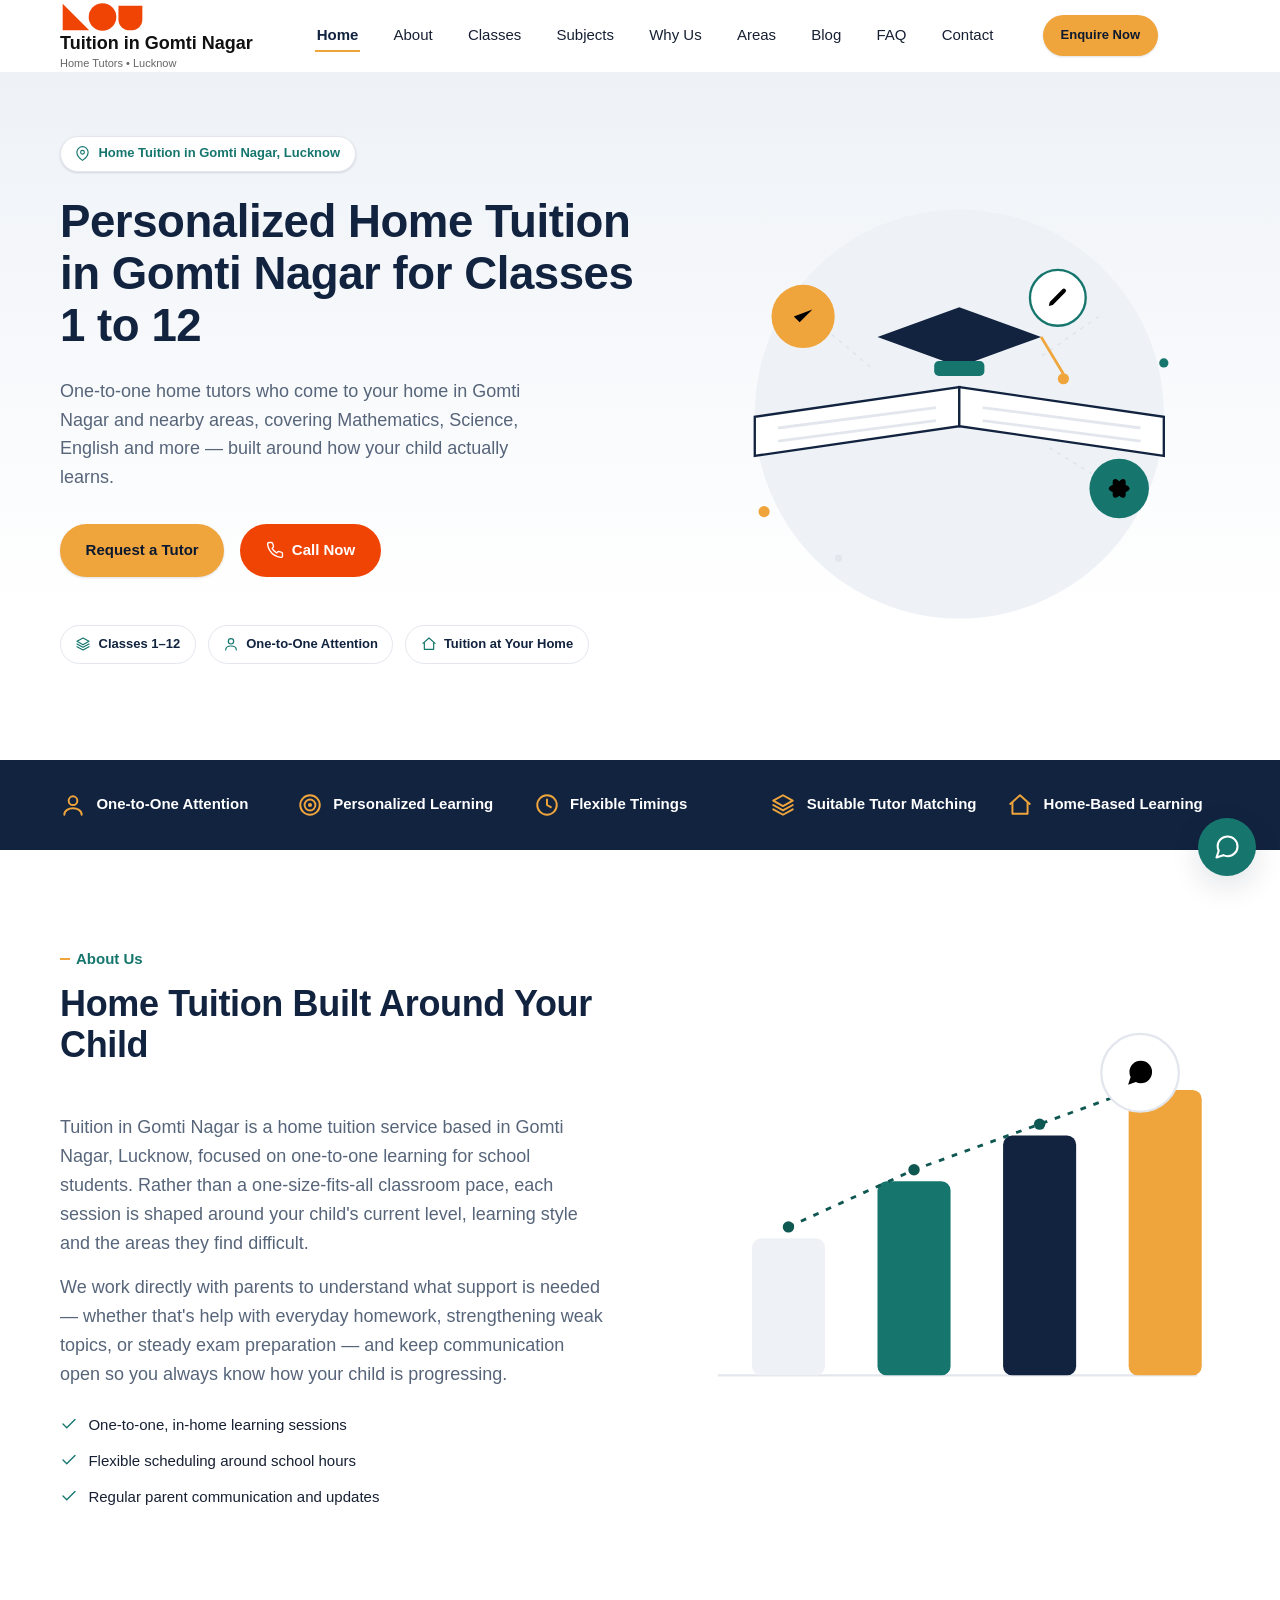
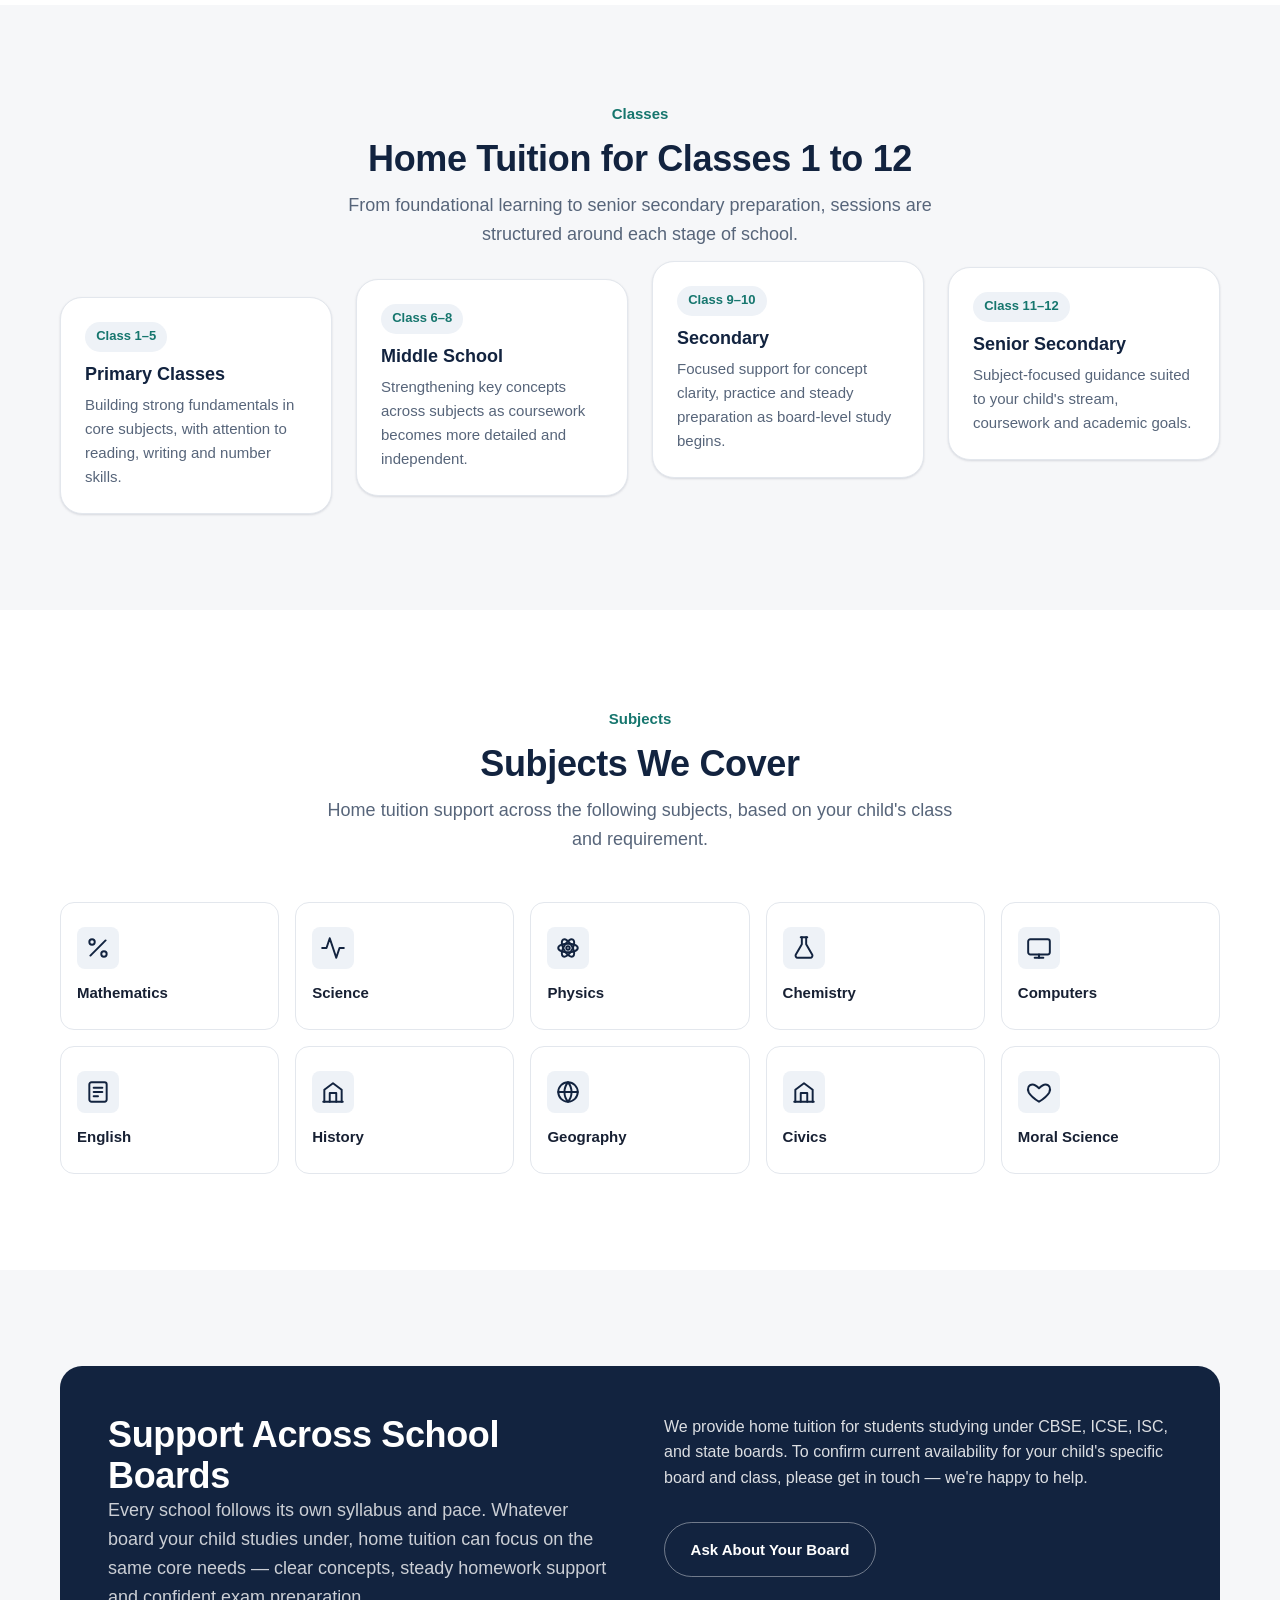
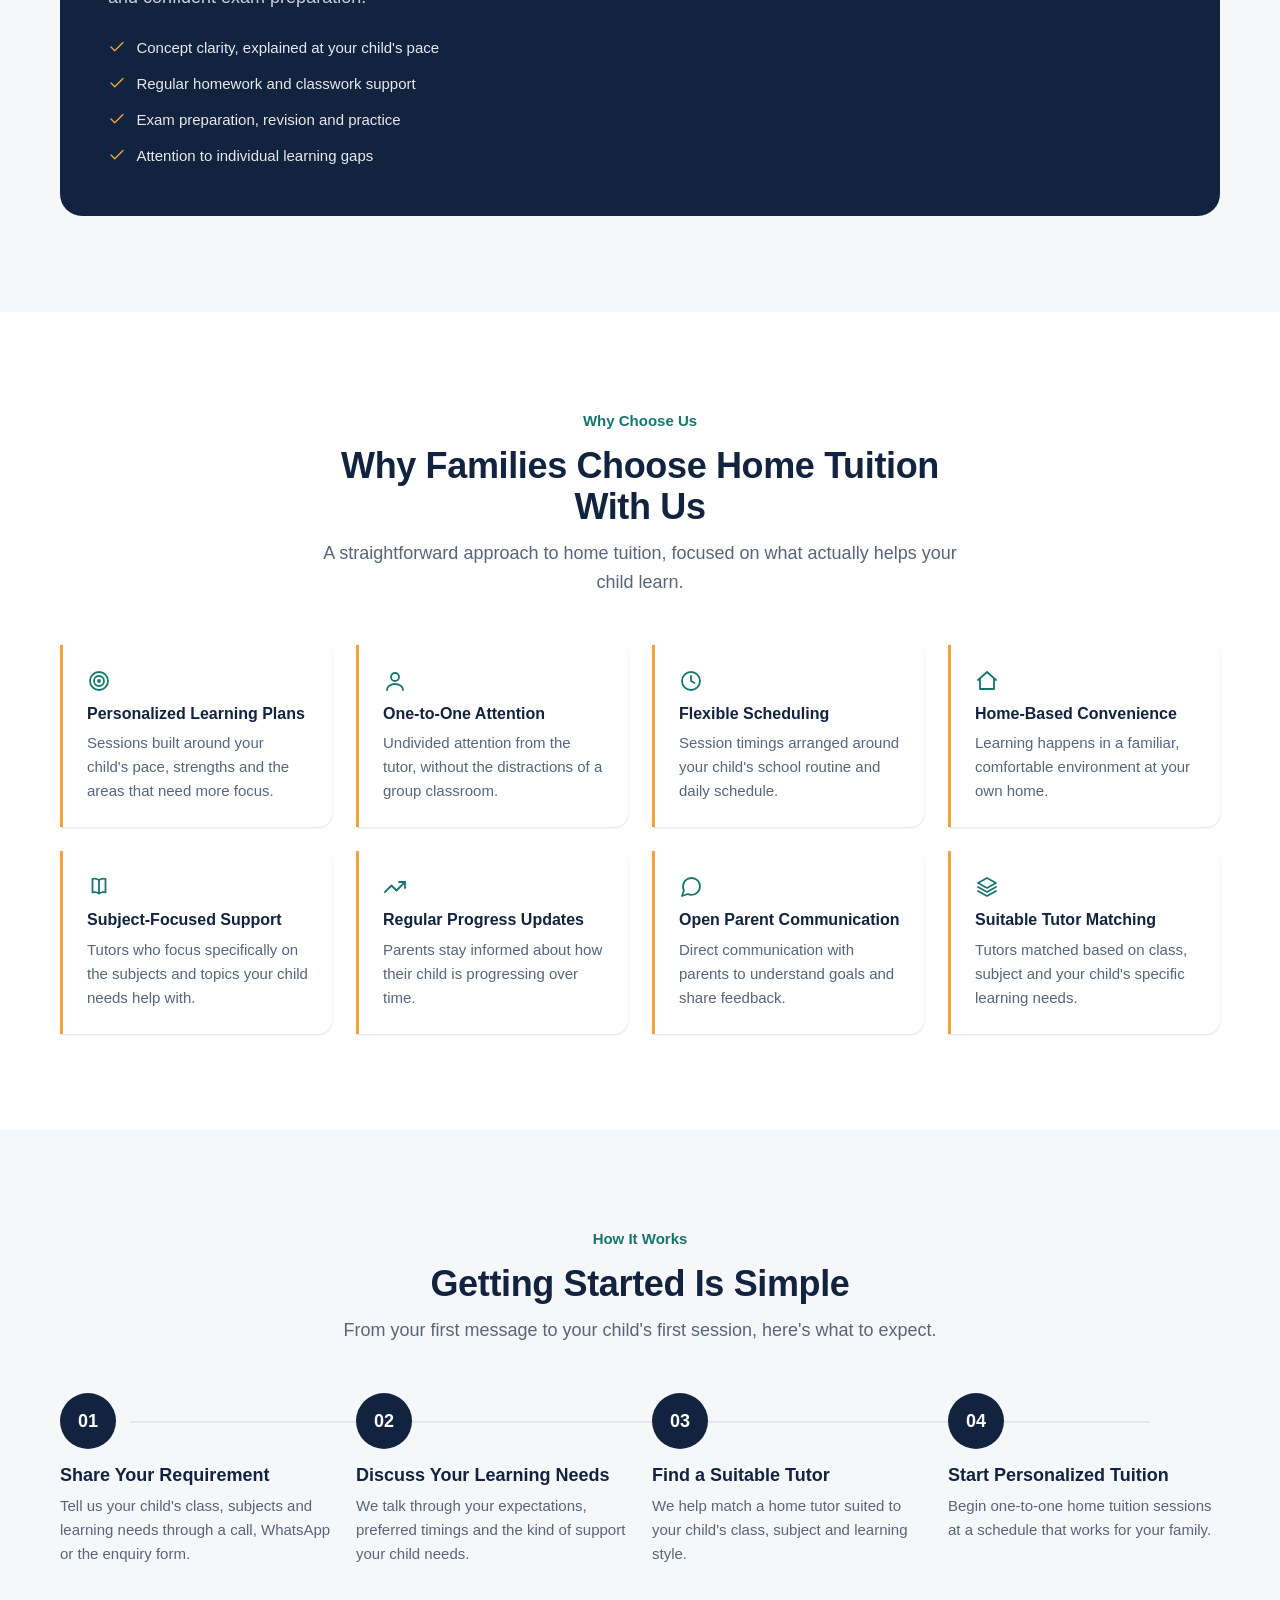
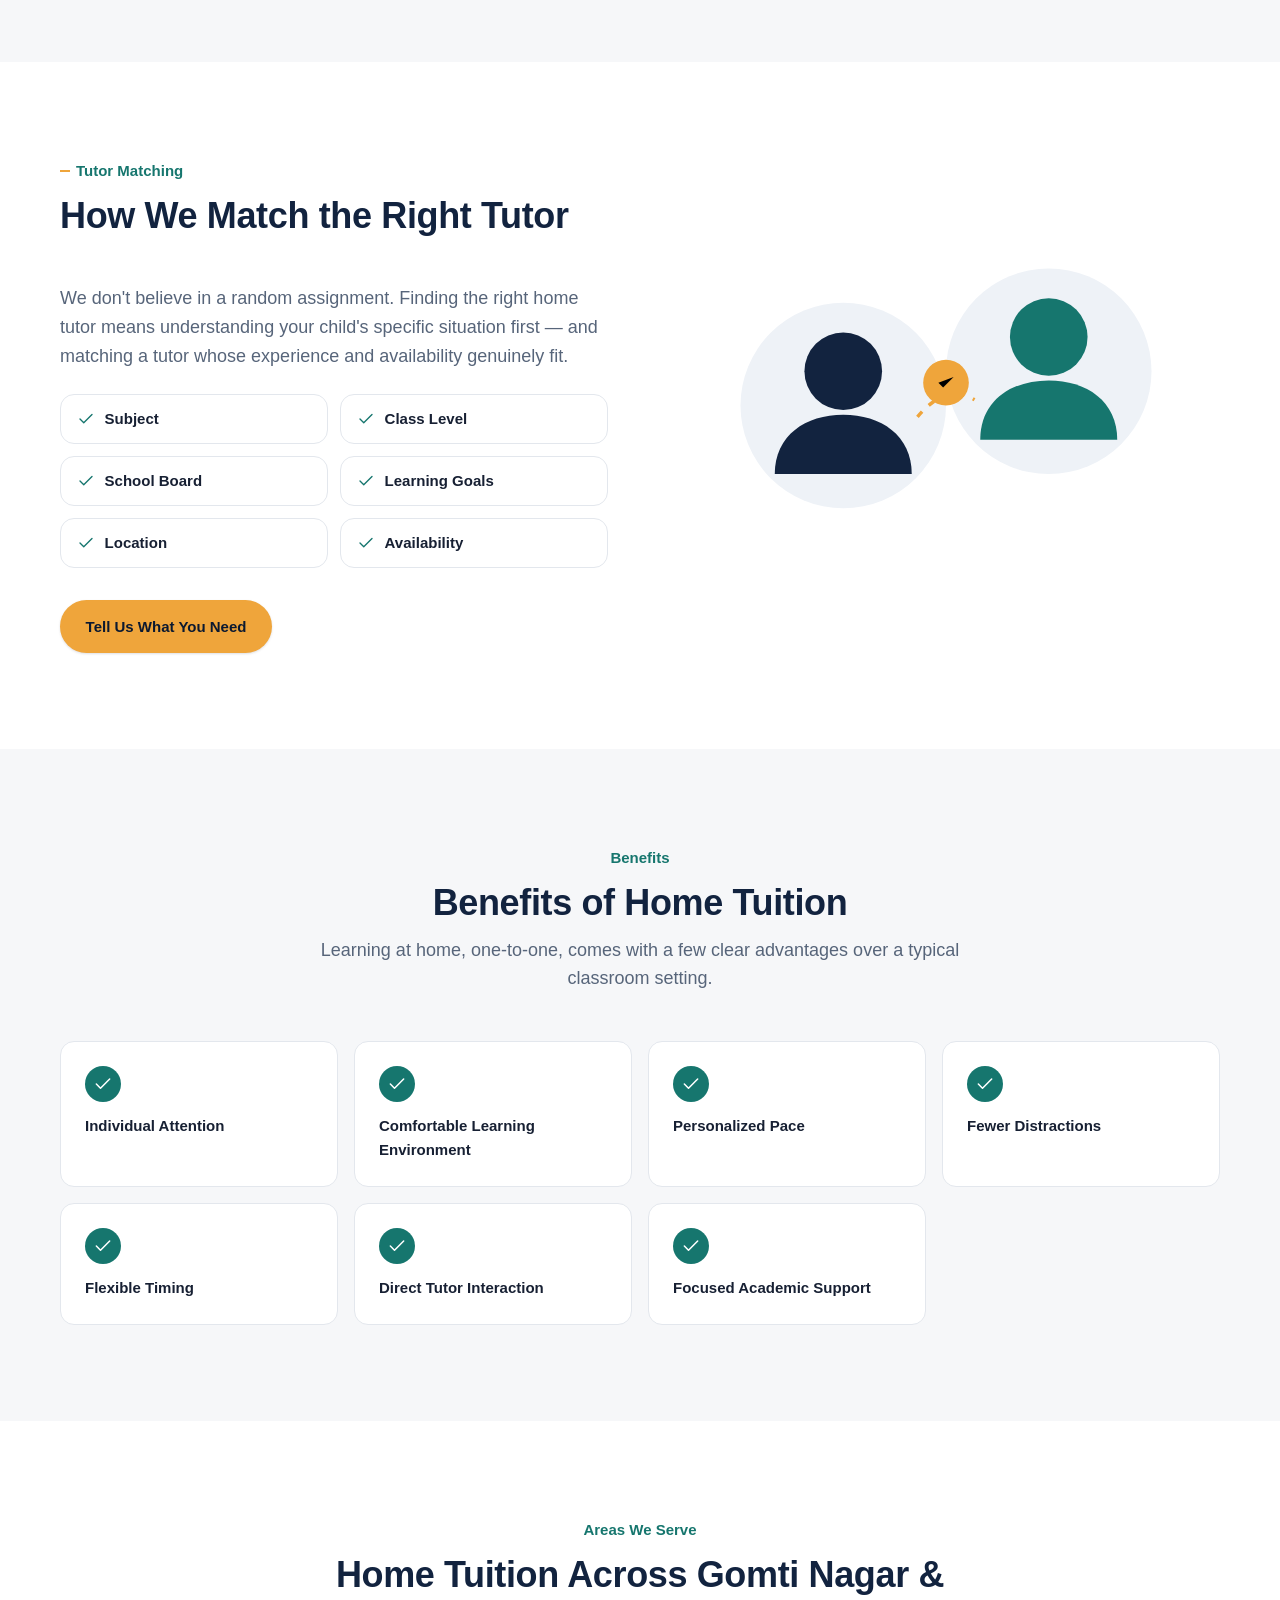
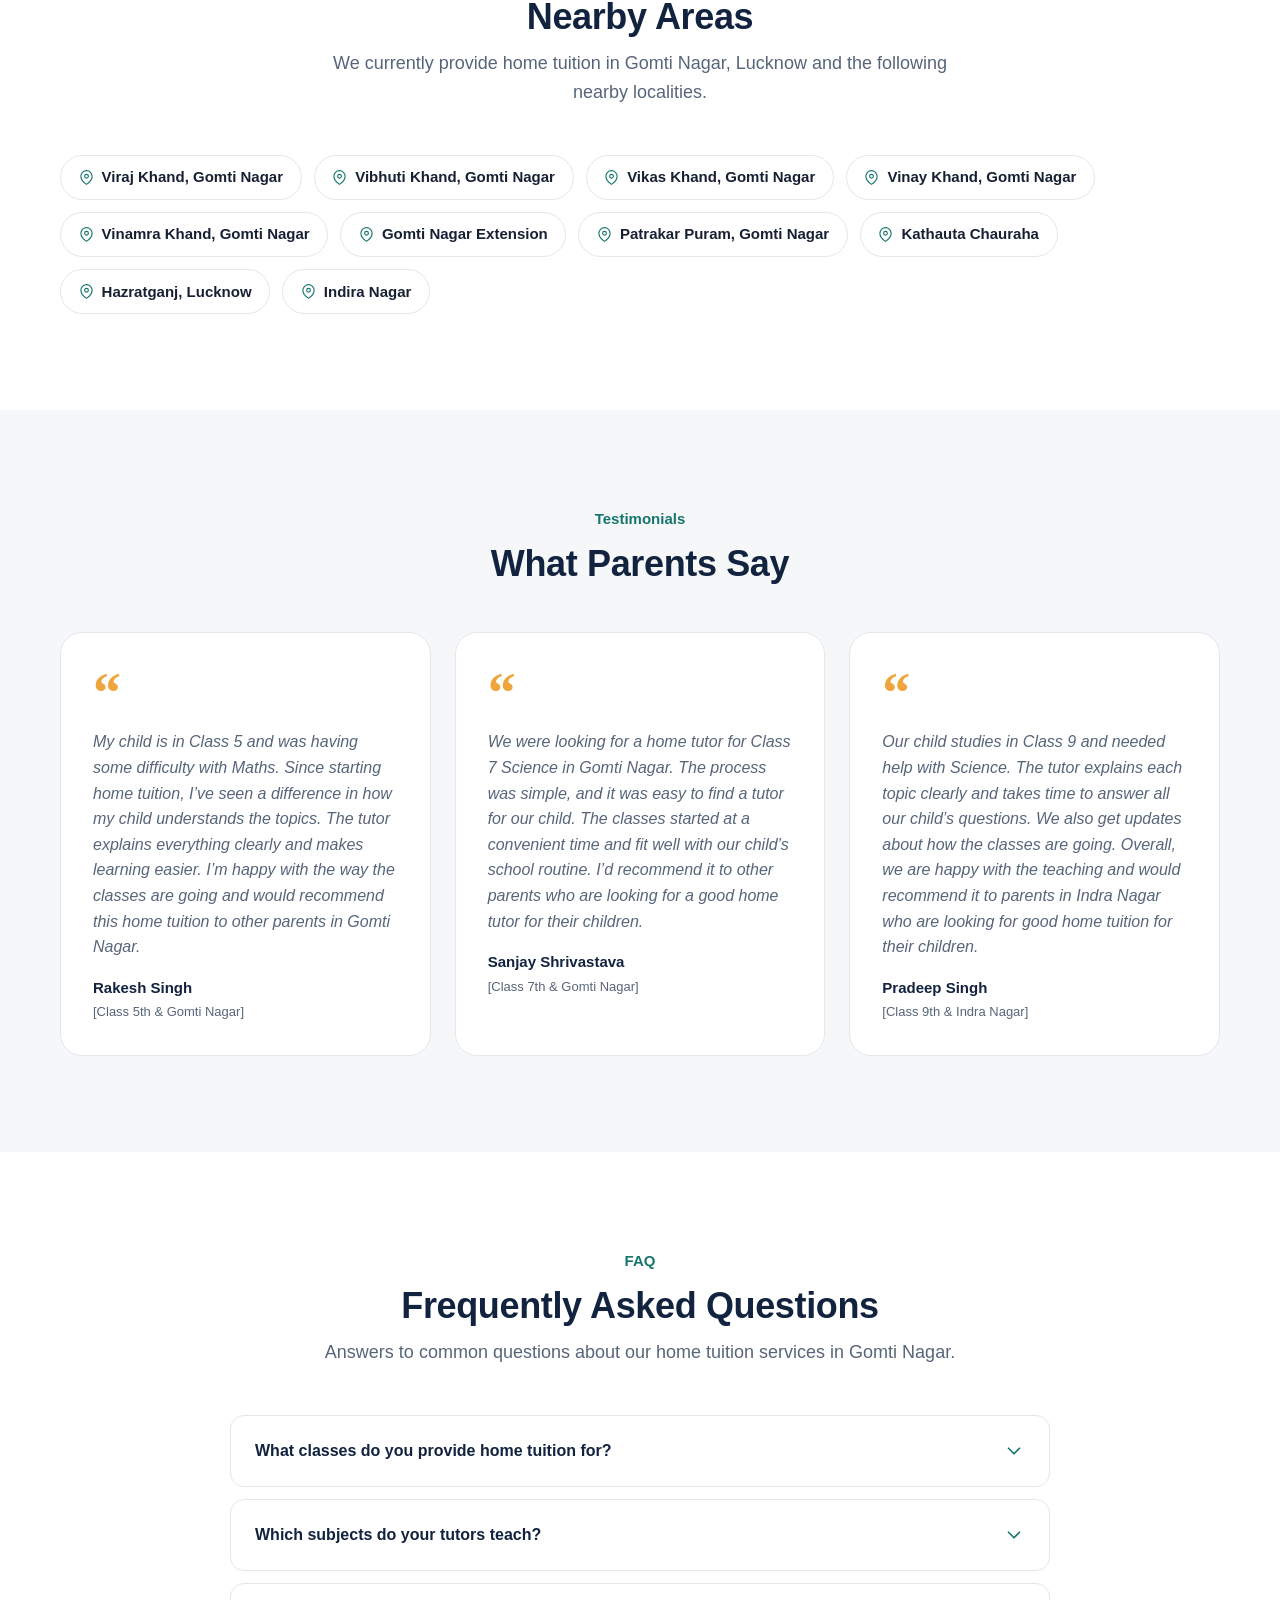
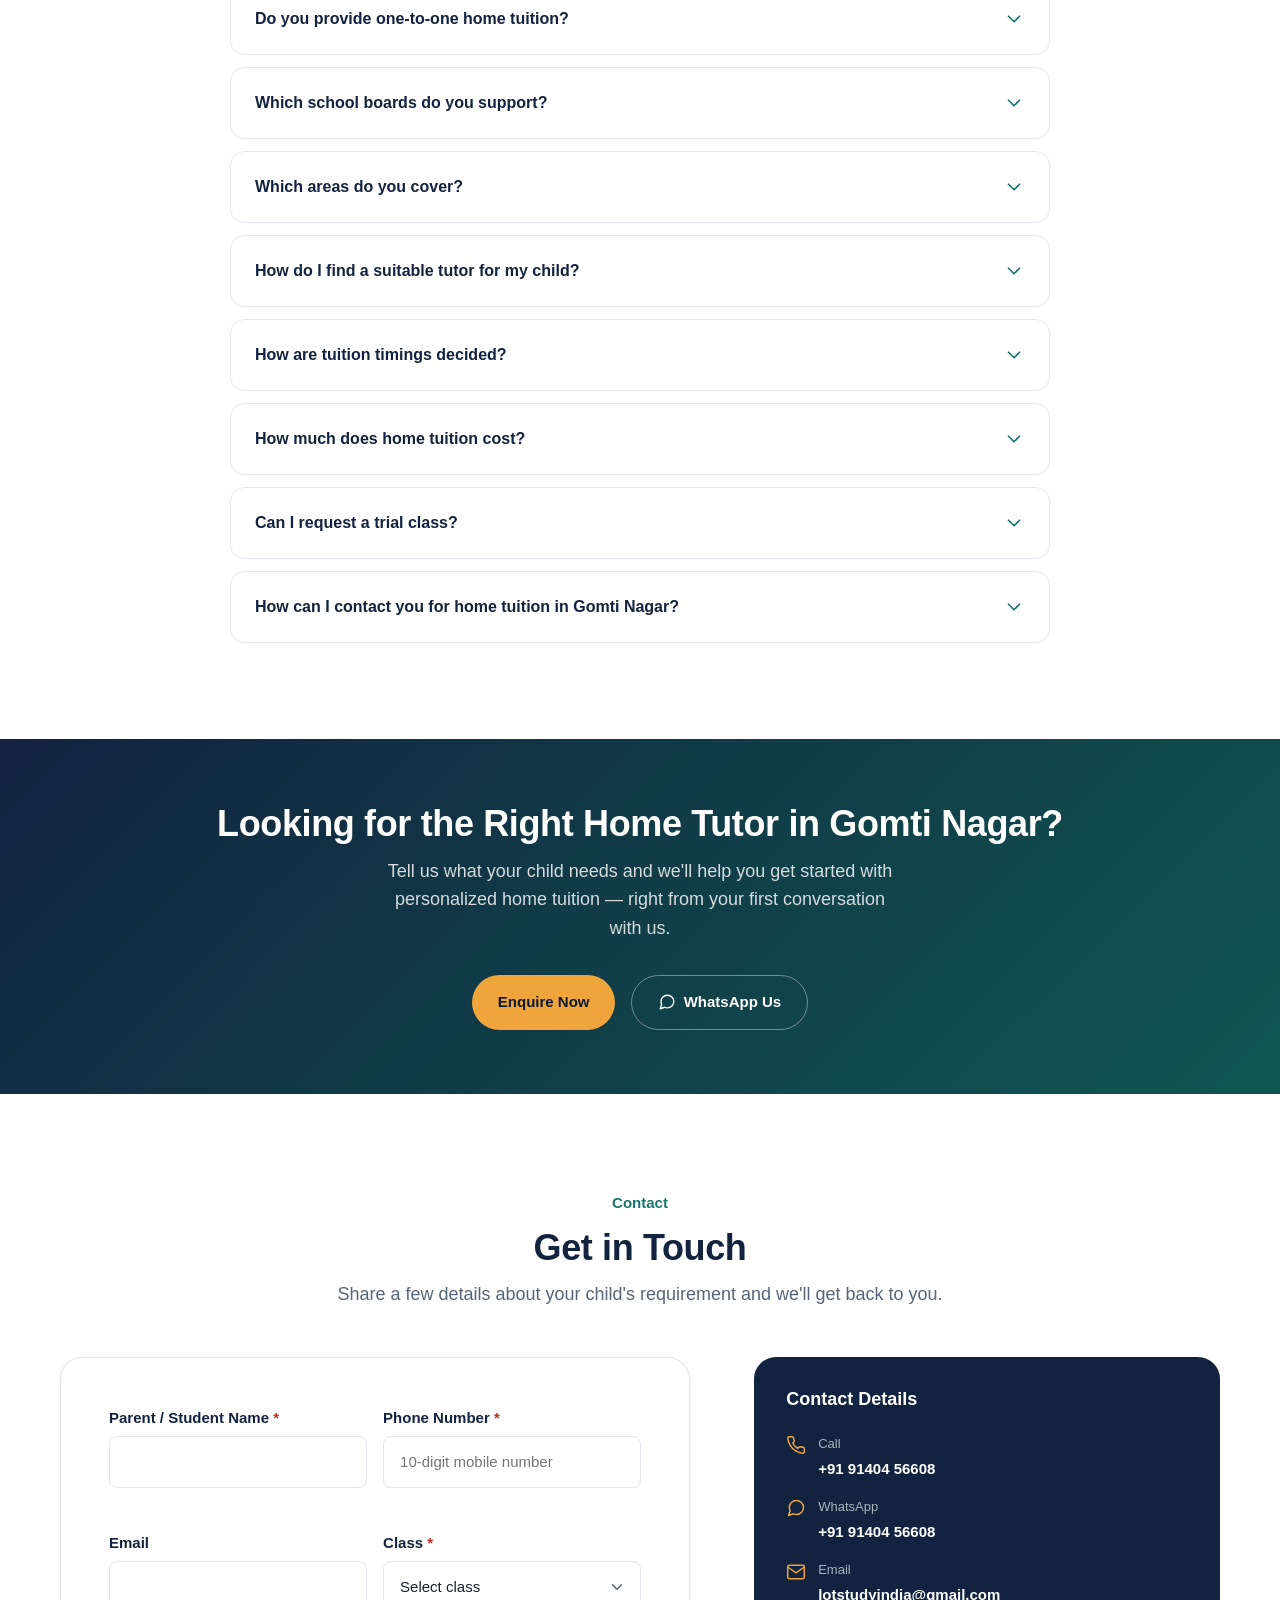
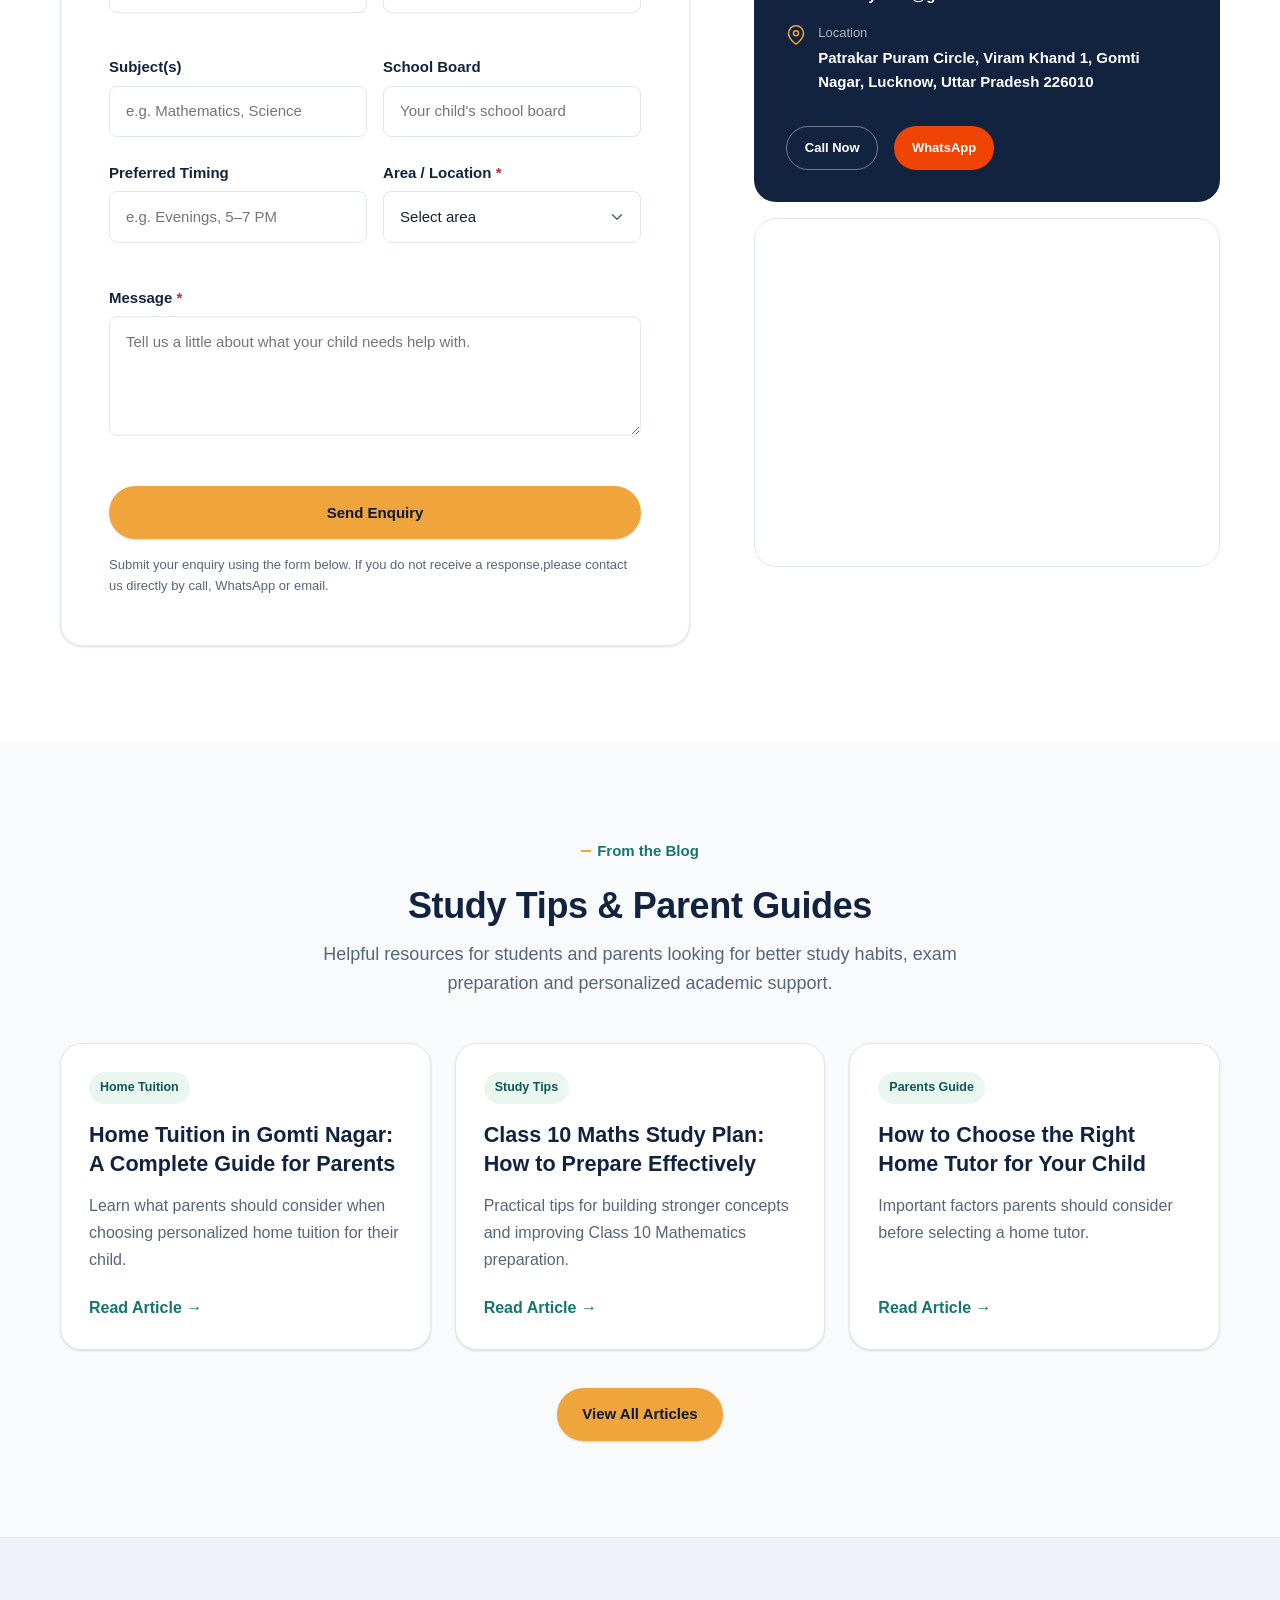
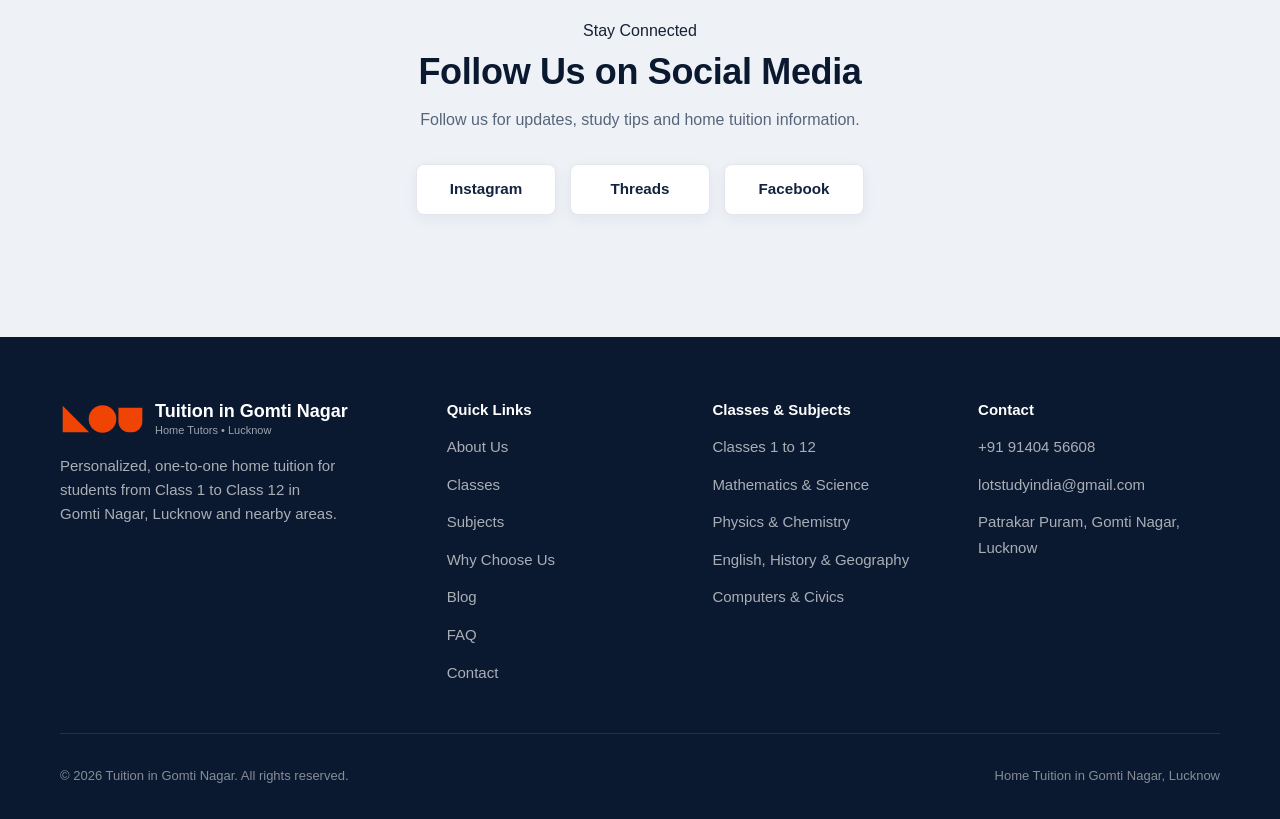
<file: index.html>
<!DOCTYPE html>
<html lang="en-IN">
<head>
  <meta charset="UTF-8">
  <meta name="viewport" content="width=device-width, initial-scale=1">

  <title>Home Tuition Gomti Nagar, Lucknow | Classes 1–12</title>

  <meta name="description" content="Looking for home tuition in Gomti Nagar, Lucknow? Find one-to-one tutors for Classes 1–12, with support in Maths, Science, English and more. Enquire today.">

  <meta name="robots" content="index, follow">
  <meta name="author" content="Tuition in Gomti Nagar">

  <!-- Google Search Console verification -->
  <meta name="google-site-verification" content="o4LJtdRmkAp_Q3AmZD2_jfVRiCCqaWnC1IffFhQQrWc">

  <!-- Canonical URL -->
  <link rel="canonical" href="https://tuitioningomtinagar.github.io/">

  <!-- Favicon: keep one consistent file -->
  <link rel="icon" href="/assets/icons/favicon.svg" type="image/svg+xml">

  <!-- Main stylesheet -->
  <link rel="stylesheet" href="/style.css">

  <!-- Open Graph -->
  <meta property="og:type" content="website">
  <meta property="og:site_name" content="Tuition in Gomti Nagar">
  <meta property="og:title" content="Home Tuition in Gomti Nagar, Lucknow | Classes 1–12">
  <meta property="og:description" content="Explore one-to-one home tuition for Classes 1–12 in Gomti Nagar, Lucknow. Maths, Science, English and other subjects.">
  <meta property="og:url" content="https://tuitioningomtinagar.github.io/">
  <meta property="og:image" content="https://tuitioningomtinagar.github.io/assets/images/og-image.jpg">
  <meta property="og:image:alt" content="Home tuition for school students in Gomti Nagar, Lucknow">
  <meta property="og:locale" content="en_IN">

  <!-- X / Twitter Card -->
  <meta name="twitter:card" content="summary_large_image">
  <meta name="twitter:title" content="Home Tuition in Gomti Nagar, Lucknow | Classes 1–12">
  <meta name="twitter:description" content="One-to-one home tuition for Classes 1–12 in Gomti Nagar, Lucknow. Enquire about Maths, Science, English and more.">
  <meta name="twitter:image" content="https://tuitioningomtinagar.github.io/assets/images/og-image.jpg">

  <!-- Educational organization structured data -->
  <script type="application/ld+json">
  {
    "@context": "https://schema.org",
    "@type": "EducationalOrganization",
    "@id": "https://tuitioningomtinagar.github.io/#organization",
    "name": "Tuition in Gomti Nagar",
    "url": "https://tuitioningomtinagar.github.io/",
    "description": "Home tuition and one-to-one tutoring for Classes 1–12 in Gomti Nagar, Lucknow.",
    "telephone": "+919140456608",
    "email": "lotstudyindia@gmail.com",
    "areaServed": [
      {
        "@type": "Place",
        "name": "Gomti Nagar, Lucknow"
      },
      {
        "@type": "Place",
        "name": "Gomti Nagar Extension, Lucknow"
      },
      {
        "@type": "Place",
        "name": "Indira Nagar, Lucknow"
      },
      {
        "@type": "Place",
        "name": "Viraj Khand, Lucknow"
      },
      {
        "@type": "Place",
        "name": "Vibhuti Khand, Lucknow"
      },
      {
        "@type": "Place",
        "name": "Vikas Khand, Lucknow"
      },
      {
        "@type": "Place",
        "name": "Vinay Khand, Lucknow"
      },
      {
        "@type": "Place",
        "name": "Vinamra Khand, Lucknow"
      },
      {
        "@type": "Place",
        "name": "Patrakar Puram, Lucknow"
      },
      {
        "@type": "Place",
        "name": "Kathauta Chauraha, Lucknow"
      },
      {
        "@type": "Place",
        "name": "Hazratganj, Lucknow"
      }
    ],
    "knowsAbout": [
      "Mathematics",
      "Science",
      "Physics",
      "Chemistry",
      "Computer Studies",
      "English",
      "History",
      "Geography",
      "Civics",
      "Moral Science"
    ]
  }
  </script>

</head>
<body>
<!-- JSON-LD: FAQPage -->
<script type="application/ld+json">
{
  "@context": "https://schema.org",
  "@type": "FAQPage",
  "mainEntity": [
    {
      "@type": "Question",
      "name": "What classes do you provide home tuition for?",
      "acceptedAnswer": {
        "@type": "Answer",
        "text": "We provide home tuition for students from Class 1 to Class 12 in Gomti Nagar, Lucknow, covering primary, middle, secondary and senior secondary levels."
      }
    },
    {
      "@type": "Question",
      "name": "Which subjects do your tutors teach?",
      "acceptedAnswer": {
        "@type": "Answer",
        "text": "Our tutors support Mathematics, Science, Physics, Chemistry, Computers, English, History, Geography, Civics and Moral Science, depending on the class and requirement."
      }
    },
    {
      "@type": "Question",
      "name": "Do you provide one-to-one home tuition?",
      "acceptedAnswer": {
        "@type": "Answer",
        "text": "Yes, our home tuition is designed around one-to-one, in-home sessions so the tutor can focus entirely on your child's pace and learning needs."
      }
    },
    {
      "@type": "Question",
      "name": "Which school boards do you support?",
      "acceptedAnswer": {
        "@type": "Answer",
        "text": " We provide home tuition for students following CBSE, ICSE, and UP Board curricula, with tutor matching based on the student's class, subjects, and learning requirements."
      }
    },
    {
      "@type": "Question",
      "name": "Which areas do you cover?",
      "acceptedAnswer": {
        "@type": "Answer",
        "text": "We currently serve Gomti Nagar and nearby localities, including Viraj Khand, Vibhuti Khand, Vikas Khand, Vinay Khand, Vinamra Khand, Gomti Nagar Extension, Patrakar Puram, Kathauta Chauraha, Hazratganj and Indira Nagar in Lucknow."
      }
    },
    {
      "@type": "Question",
      "name": "How do I find a suitable tutor for my child?",
      "acceptedAnswer": {
        "@type": "Answer",
        "text": "Share your child's class, subject and learning needs with us through the enquiry form, call, or WhatsApp, and we'll help match a suitable home tutor accordingly."
      }
    },
    {
      "@type": "Question",
      "name": "How are tuition timings decided?",
      "acceptedAnswer": {
        "@type": "Answer",
        "text": "Timings are worked out directly with you based on your child's school schedule and daily routine, so sessions can be arranged at a time that's convenient for your home."
      }
    },
    {
      "@type": "Question",
      "name": "How much does home tuition cost?",
      "acceptedAnswer": {
        "@type": "Answer",
        "text": "Tuition fees depend on the class, subject and specific requirement. Contact us directly on call or WhatsApp and we'll be happy to discuss the details with you."
      }
    },
    {
      "@type": "Question",
      "name": "Can I request a trial class?",
      "acceptedAnswer": {
        "@type": "Answer",
        "text": "You're welcome to share your requirement with us on call or WhatsApp, and we can discuss the next steps, including trial arrangements, based on your child's needs."
      }
    },
    {
      "@type": "Question",
      "name": "How can I contact you for home tuition in Gomti Nagar?",
      "acceptedAnswer": {
        "@type": "Answer",
        "text": "You can call or WhatsApp us at 9140456608, email lotstudyindia@gmail.com, or fill in the enquiry form on this page and we'll get back to you."
      }
    }
  ]
}
</script>

 <a href="#main" class="skip-link">Skip to main content</a>

<!-- ICON SPRITE -->
<svg class="icon-sprite" aria-hidden="true">
  <symbol id="icon-cap" viewBox="0 0 24 24"><path d="M12 3 2 8l10 5 10-5-10-5z"/><path d="M12 13v6"/><circle cx="12" cy="19" r="1"/></symbol>
  <symbol id="icon-menu" viewBox="0 0 24 24"><line x1="3" y1="6" x2="21" y2="6"/><line x1="3" y1="12" x2="21" y2="12"/><line x1="3" y1="18" x2="21" y2="18"/></symbol>
  <symbol id="icon-close" viewBox="0 0 24 24"><line x1="18" y1="6" x2="6" y2="18"/><line x1="6" y1="6" x2="18" y2="18"/></symbol>
  <symbol id="icon-chevron-down" viewBox="0 0 24 24"><polyline points="6 9 12 15 18 9"/></symbol>
  <symbol id="icon-users" viewBox="0 0 24 24"><circle cx="12" cy="8" r="4"/><path d="M4 21c0-4 4-6 8-6s8 2 8 6"/></symbol>
  <symbol id="icon-target" viewBox="0 0 24 24"><circle cx="12" cy="12" r="9"/><circle cx="12" cy="12" r="5"/><circle cx="12" cy="12" r="1"/></symbol>
  <symbol id="icon-clock" viewBox="0 0 24 24"><circle cx="12" cy="12" r="9"/><polyline points="12 7 12 12 15.5 14"/></symbol>
  <symbol id="icon-home" viewBox="0 0 24 24"><path d="M3 11 12 3l9 8"/><path d="M5 10v10h14V10"/></symbol>
  <symbol id="icon-layers" viewBox="0 0 24 24"><path d="M12 3 3 8l9 5 9-5-9-5z"/><path d="M3 16l9 5 9-5"/><path d="M3 12l9 5 9-5"/></symbol>
  <symbol id="icon-book" viewBox="0 0 24 24"><path d="M12 5c-1.8-1.2-4.3-1.6-6.5-1.1v13.4c2.2-.5 4.7-.1 6.5 1.1 1.8-1.2 4.3-1.6 6.5-1.1V3.9c-2.2-.5-4.7-.1-6.5 1.1z"/><path d="M12 5v13.4"/></symbol>
  <symbol id="icon-check" viewBox="0 0 24 24"><polyline points="20 6 9 17 4 12"/></symbol>
  <symbol id="icon-trending-up" viewBox="0 0 24 24"><polyline points="22 7 13.5 15.5 8.5 10.5 2 17"/><polyline points="16 7 22 7 22 13"/></symbol>
  <symbol id="icon-chat" viewBox="0 0 24 24"><path d="M21 11.5a8.4 8.4 0 0 1-8.4 8.4 8.3 8.3 0 0 1-3.8-.9L3 21l1.9-5.8a8.3 8.3 0 0 1-.9-3.8A8.4 8.4 0 0 1 12.5 3a8.4 8.4 0 0 1 8.5 8.5z"/></symbol>
  <symbol id="icon-monitor" viewBox="0 0 24 24"><rect x="2" y="4" width="20" height="14" rx="2"/><line x1="8" y1="21" x2="16" y2="21"/><line x1="12" y1="18" x2="12" y2="21"/></symbol>
  <symbol id="icon-atom" viewBox="0 0 24 24"><circle cx="12" cy="12" r="1.6"/><ellipse cx="12" cy="12" rx="9" ry="4"/><ellipse cx="12" cy="12" rx="9" ry="4" transform="rotate(60 12 12)"/><ellipse cx="12" cy="12" rx="9" ry="4" transform="rotate(120 12 12)"/></symbol>
  <symbol id="icon-percent" viewBox="0 0 24 24"><line x1="19" y1="5" x2="5" y2="19"/><circle cx="6.5" cy="6.5" r="2.5"/><circle cx="17.5" cy="17.5" r="2.5"/></symbol>
  <symbol id="icon-flask" viewBox="0 0 24 24"><path d="M9 2h6"/><path d="M10 2v6.5L4.5 18a2 2 0 0 0 1.7 3h11.6a2 2 0 0 0 1.7-3L14 8.5V2"/></symbol>
  <symbol id="icon-activity" viewBox="0 0 24 24"><polyline points="22 12 18 12 15 21 9 3 6 12 2 12"/></symbol>
  <symbol id="icon-document" viewBox="0 0 24 24"><rect x="4" y="3" width="16" height="18" rx="2"/><line x1="8" y1="8" x2="16" y2="8"/><line x1="8" y1="12" x2="16" y2="12"/><line x1="8" y1="16" x2="12" y2="16"/></symbol>
  <symbol id="icon-landmark" viewBox="0 0 24 24"><path d="M3 21h18"/><path d="M4 21V10l8-6 8 6v11"/><path d="M9 21v-8h6v8"/></symbol>
  <symbol id="icon-globe" viewBox="0 0 24 24"><circle cx="12" cy="12" r="9"/><line x1="3" y1="12" x2="21" y2="12"/><path d="M12 3a14 14 0 0 1 0 18a14 14 0 0 1 0-18"/></symbol>
  <symbol id="icon-heart" viewBox="0 0 24 24"><path d="M12 21s-7-4.4-9.5-8.6C.7 8.5 2.6 5 6 5c2 0 3.5 1 6 3.5C14.5 6 16 5 18 5c3.4 0 5.3 3.5 3.5 7.4C19 16.6 12 21 12 21z"/></symbol>
  <symbol id="icon-phone" viewBox="0 0 24 24"><path d="M22 16.9v3a2 2 0 0 1-2.2 2 19.8 19.8 0 0 1-8.6-3.1 19.5 19.5 0 0 1-6-6A19.8 19.8 0 0 1 2.1 4.2 2 2 0 0 1 4.1 2h3a2 2 0 0 1 2 1.7c.1 1 .4 1.9.7 2.8a2 2 0 0 1-.5 2.1L8.1 9.9a16 16 0 0 0 6 6l1.3-1.3a2 2 0 0 1 2.1-.5c.9.3 1.9.6 2.8.7a2 2 0 0 1 1.7 2.1z"/></symbol>
  <symbol id="icon-mail" viewBox="0 0 24 24"><rect x="2" y="4" width="20" height="16" rx="2"/><path d="M22 6l-10 7L2 6"/></symbol>
  <symbol id="icon-pin" viewBox="0 0 24 24"><path d="M21 10c0 7-9 13-9 13s-9-6-9-13a9 9 0 0 1 18 0z"/><circle cx="12" cy="10" r="3"/></symbol>
  <symbol id="icon-pencil" viewBox="0 0 24 24"><path d="M12 20h9"/><path d="M16.5 3.5a2.1 2.1 0 0 1 3 3L7 19l-4 1 1-4z"/></symbol>
</svg>

<header class="site-header" id="siteHeader">
  <div class="container">
      <a href="/" class="logo-link">
   
  <svg
    class="logo-icon"
    viewBox="0 0 320 120"
    xmlns="http://www.w3.org/2000/svg"
    aria-hidden="true"
  >
    <!-- Triangle -->
    <path
      d="M10 10 L10 110 L110 110 Z"
      fill="#F04405"
    />

    <!-- Circle -->
    <circle
      cx="160"
      cy="60"
      r="52"
      fill="#F04405"
    />

    <!-- Rounded shape -->
    <path
      d="M220 18
         H310
         V68
         C310 94 291 110 265 110
         C239 110 220 94 220 68
         Z"
      fill="#F04405"
    />
  </svg>

  <span class="logo-text">
    Tuition in Gomti Nagar
    <span>Home Tutors • Lucknow</span>
  </span>
</a>
      

    <nav class="main-nav" id="mainNav" aria-label="Primary">
      <ul class="nav-list">
        <li><a href="#home" class="nav-link">Home</a></li>
        <li><a href="#about" class="nav-link">About</a></li>
        <li><a href="#classes" class="nav-link">Classes</a></li>
        <li><a href="#subjects" class="nav-link">Subjects</a></li>
        <li><a href="#why-us" class="nav-link">Why Us</a></li>
        <li><a href="#areas" class="nav-link">Areas</a></li>
          <li><a href="blog/">Blog</a></li>
        <li><a href="#faq" class="nav-link">FAQ</a></li>
        <li><a href="#contact" class="nav-link">Contact</a></li>
      </ul>
      <div class="header-actions">
        <a href="#contact" class="btn btn-primary btn-sm nav-link">Enquire Now</a>
      </div>
    </nav>

    <div class="header-actions">
      <button type="button" class="nav-toggle" id="navToggle" aria-expanded="false" aria-controls="mainNav" aria-label="Open menu">
        <svg class="icon icon-menu" aria-hidden="true"><use href="#icon-menu"></use></svg>
        <svg class="icon icon-close" aria-hidden="true"><use href="#icon-close"></use></svg>
      </button>
      </div>
    </div>
  </div>
</header>

<main id="main">

  <!-- HERO -->
  <section id="home" class="hero">
    <div class="container">
      <div class="hero-content">
        <span class="hero-eyebrow">
          <svg class="icon" aria-hidden="true"><use href="#icon-pin"></use></svg>
          Home Tuition in Gomti Nagar, Lucknow
        </span>
        <h1>Personalized Home Tuition in Gomti Nagar for Classes 1 to 12</h1>

        <p class="hero-lead">One-to-one home tutors who come to your home in Gomti Nagar and nearby areas, covering Mathematics, Science, English and more — built around how your child actually learns.</p>
        <div class="hero-ctas">
          <a href="#contact" class="btn btn-primary">Request a Tutor</a>
        <a href="tel:+919140456608"
   class="btn btn-whatsapp">
  <svg class="icon" style="width:18px;height:18px" aria-hidden="true">
    <use href="#icon-phone"></use>
  </svg>
  Call Now
</a>
        </div>
        <div class="hero-badges">
          <span class="hero-badge"><svg class="icon" aria-hidden="true"><use href="#icon-layers"></use></svg>Classes 1–12</span>
          <span class="hero-badge"><svg class="icon" aria-hidden="true"><use href="#icon-users"></use></svg>One-to-One Attention</span>
          <span class="hero-badge"><svg class="icon" aria-hidden="true"><use href="#icon-home"></use></svg>Tuition at Your Home</span>
        </div>
      </div>

      <div class="hero-visual">
        <svg viewBox="0 0 560 480" role="img" aria-label="Illustration of an open book with a graduation cap, representing personalized home tuition">
          <circle cx="280" cy="255" r="220" fill="var(--color-navy-tint)"/>
          <line x1="120" y1="150" x2="185" y2="205" stroke="var(--color-border)" stroke-width="2" stroke-dasharray="4 6"/>
          <line x1="440" y1="330" x2="375" y2="290" stroke="var(--color-border)" stroke-width="2" stroke-dasharray="4 6"/>
          <line x1="430" y1="150" x2="365" y2="195" stroke="var(--color-border)" stroke-width="2" stroke-dasharray="4 6"/>

          <!-- open book -->
          <path d="M60 300 L280 268 L280 226 L60 258 Z" fill="var(--color-white)" stroke="var(--color-navy)" stroke-width="2.5"/>
          <path d="M500 300 L280 268 L280 226 L500 258 Z" fill="var(--color-white)" stroke="var(--color-navy)" stroke-width="2.5"/>
          <line x1="85" y1="270" x2="255" y2="248" stroke="var(--color-border)" stroke-width="3"/>
          <line x1="85" y1="284" x2="255" y2="262" stroke="var(--color-border)" stroke-width="3"/>
          <line x1="305" y1="248" x2="475" y2="270" stroke="var(--color-border)" stroke-width="3"/>
          <line x1="305" y1="262" x2="475" y2="284" stroke="var(--color-border)" stroke-width="3"/>

          <!-- graduation cap -->
          <path d="M280 140 L368 172 L280 204 L192 172 Z" fill="var(--color-navy)"/>
          <rect x="253" y="198" width="54" height="16" rx="5" fill="var(--color-teal)"/>
          <line x1="368" y1="172" x2="392" y2="212" stroke="var(--color-amber)" stroke-width="3"/>
          <circle cx="392" cy="217" r="6" fill="var(--color-amber)"/>

          <!-- floating badges -->
          <circle cx="112" cy="150" r="34" fill="var(--color-amber)"/>
          <g color="var(--color-navy-dark)"><use href="#icon-check" x="97" y="135" width="30" height="30"/></g>

          <circle cx="386" cy="130" r="30" fill="var(--color-white)" stroke="var(--color-teal)" stroke-width="2.5"/>
          <g color="var(--color-teal)"><use href="#icon-pencil" x="373" y="117" width="26" height="26"/></g>

          <circle cx="452" cy="335" r="32" fill="var(--color-teal)"/>
          <g color="var(--color-white)"><use href="#icon-atom" x="437" y="320" width="30" height="30"/></g>

          <circle cx="70" cy="360" r="6" fill="var(--color-amber)"/>
          <circle cx="500" cy="200" r="5" fill="var(--color-teal)"/>
          <circle cx="150" cy="410" r="4" fill="var(--color-border)"/>
        </svg>
      </div>
    </div>
  </section>

  <!-- TRUST / KEY BENEFITS STRIP -->
  <section class="trust-strip" aria-label="Key benefits">
    <div class="container">
      <ul class="trust-list">
        <li class="trust-item"><svg class="icon" aria-hidden="true"><use href="#icon-users"></use></svg><span>One-to-One Attention</span></li>
        <li class="trust-item"><svg class="icon" aria-hidden="true"><use href="#icon-target"></use></svg><span>Personalized Learning</span></li>
        <li class="trust-item"><svg class="icon" aria-hidden="true"><use href="#icon-clock"></use></svg><span>Flexible Timings</span></li>
        <li class="trust-item"><svg class="icon" aria-hidden="true"><use href="#icon-layers"></use></svg><span>Suitable Tutor Matching</span></li>
        <li class="trust-item"><svg class="icon" aria-hidden="true"><use href="#icon-home"></use></svg><span>Home-Based Learning</span></li>
      </ul>
    </div>
  </section>

  <!-- ABOUT -->
  <section id="about" class="section">
    <div class="container">
      <div class="two-col">
        <div class="col-text">
          <div class="section-head">
            <span class="section-kicker">About Us</span>
            <h2>Home Tuition Built Around Your Child</h2>
          </div>
          <div class="prose">
            <p>Tuition in Gomti Nagar is a home tuition service based in Gomti Nagar, Lucknow, focused on one-to-one learning for school students. Rather than a one-size-fits-all classroom pace, each session is shaped around your child's current level, learning style and the areas they find difficult.</p>
            <p>We work directly with parents to understand what support is needed — whether that's help with everyday homework, strengthening weak topics, or steady exam preparation — and keep communication open so you always know how your child is progressing.</p>
          </div>
          <ul class="check-list">
            <li><svg class="icon" aria-hidden="true"><use href="#icon-check"></use></svg>One-to-one, in-home learning sessions</li>
            <li><svg class="icon" aria-hidden="true"><use href="#icon-check"></use></svg>Flexible scheduling around school hours</li>
            <li><svg class="icon" aria-hidden="true"><use href="#icon-check"></use></svg>Regular parent communication and updates</li>
          </ul>
        </div>
        <div class="col-visual">
          <svg viewBox="0 0 480 380" role="img" aria-label="Illustration of a rising progress chart representing personalized learning growth">
            <line x1="40" y1="320" x2="460" y2="320" stroke="var(--color-border)" stroke-width="2"/>
            <rect x="70" y="200" width="64" height="120" rx="8" fill="var(--color-navy-tint)"/>
            <rect x="180" y="150" width="64" height="170" rx="8" fill="var(--color-teal)"/>
            <rect x="290" y="110" width="64" height="210" rx="8" fill="var(--color-navy)"/>
            <rect x="400" y="70" width="64" height="250" rx="8" fill="var(--color-amber)"/>
            <polyline points="102,190 212,140 322,100 432,60" fill="none" stroke="var(--color-teal-dark)" stroke-width="2.5" stroke-dasharray="5 7"/>
            <circle cx="102" cy="190" r="5" fill="var(--color-teal-dark)"/>
            <circle cx="212" cy="140" r="5" fill="var(--color-teal-dark)"/>
            <circle cx="322" cy="100" r="5" fill="var(--color-teal-dark)"/>
            <circle cx="432" cy="60" r="5" fill="var(--color-teal-dark)"/>
            <circle cx="410" cy="55" r="34" fill="var(--color-white)" stroke="var(--color-border)" stroke-width="2"/>
            <g color="var(--color-teal)"><use href="#icon-chat" x="396" y="41" width="28" height="28"/></g>
          </svg>
        </div>
      </div>
    </div>
  </section>

  <!-- CLASSES -->
  <section id="classes" class="section section-alt">
    <div class="container">
      <div class="section-head center">
        <span class="section-kicker">Classes</span>
        <h2>Home Tuition for Classes 1 to 12</h2>
        <p>From foundational learning to senior secondary preparation, sessions are structured around each stage of school.</p>
      </div>
      <div class="class-steps">
        <div class="class-step">
          <span class="step-range">Class 1–5</span>
          <h3>Primary Classes</h3>
          <p>Building strong fundamentals in core subjects, with attention to reading, writing and number skills.</p>
        </div>
        <div class="class-step">
          <span class="step-range">Class 6–8</span>
          <h3>Middle School</h3>
          <p>Strengthening key concepts across subjects as coursework becomes more detailed and independent.</p>
        </div>
        <div class="class-step">
          <span class="step-range">Class 9–10</span>
          <h3>Secondary</h3>
          <p>Focused support for concept clarity, practice and steady preparation as board-level study begins.</p>
        </div>
        <div class="class-step">
          <span class="step-range">Class 11–12</span>
          <h3>Senior Secondary</h3>
          <p>Subject-focused guidance suited to your child's stream, coursework and academic goals.</p>
        </div>
      </div>
    </div>
  </section>

  <!-- SUBJECTS -->
  <section id="subjects" class="section">
    <div class="container">
      <div class="section-head center">
        <span class="section-kicker">Subjects</span>
        <h2>Subjects We Cover</h2>
        <p>Home tuition support across the following subjects, based on your child's class and requirement.</p>
      </div>
      <ul class="subjects-grid">
        <li class="subject-tile"><svg class="icon" aria-hidden="true"><use href="#icon-percent"></use></svg><span>Mathematics</span></li>
        <li class="subject-tile"><svg class="icon" aria-hidden="true"><use href="#icon-activity"></use></svg><span>Science</span></li>
        <li class="subject-tile"><svg class="icon" aria-hidden="true"><use href="#icon-atom"></use></svg><span>Physics</span></li>
        <li class="subject-tile"><svg class="icon" aria-hidden="true"><use href="#icon-flask"></use></svg><span>Chemistry</span></li>
        <li class="subject-tile"><svg class="icon" aria-hidden="true"><use href="#icon-monitor"></use></svg><span>Computers</span></li>
        <li class="subject-tile"><svg class="icon" aria-hidden="true"><use href="#icon-document"></use></svg><span>English</span></li>
        <li class="subject-tile"><svg class="icon" aria-hidden="true"><use href="#icon-landmark"></use></svg><span>History</span></li>
        <li class="subject-tile"><svg class="icon" aria-hidden="true"><use href="#icon-globe"></use></svg><span>Geography</span></li>
        <li class="subject-tile"><svg class="icon" aria-hidden="true"><use href="#icon-landmark"></use></svg><span>Civics</span></li>
        <li class="subject-tile"><svg class="icon" aria-hidden="true"><use href="#icon-heart"></use></svg><span>Moral Science</span></li>
      </ul>
    </div>
  </section>

  <!-- BOARDS -->
  <section id="boards" class="section section-alt">
    <div class="container">
      <div class="boards-panel">
        <div class="col-text">
          <h2>Support Across School Boards</h2>
          <div class="prose">
            <p>Every school follows its own syllabus and pace. Whatever board your child studies under, home tuition can focus on the same core needs — clear concepts, steady homework support and confident exam preparation.</p>
          </div>
          <ul class="check-list">
            <li><svg class="icon" aria-hidden="true"><use href="#icon-check"></use></svg>Concept clarity, explained at your child's pace</li>
            <li><svg class="icon" aria-hidden="true"><use href="#icon-check"></use></svg>Regular homework and classwork support</li>
            <li><svg class="icon" aria-hidden="true"><use href="#icon-check"></use></svg>Exam preparation, revision and practice</li>
            <li><svg class="icon" aria-hidden="true"><use href="#icon-check"></use></svg>Attention to individual learning gaps</li>
          </ul>
        </div>
        <div class="col-text">
        
          <p style="color:rgba(255,255,255,0.85); margin-bottom: var(--space-6);">We provide home tuition for students studying under CBSE, ICSE, ISC, and state boards. To confirm current availability for your child's specific board and class, please get in touch — we're happy to help.</p>
          <a href="#contact" class="btn btn-outline-inverse">Ask About Your Board</a>
        </div>
      </div>
    </div>
  </section>

  <!-- WHY CHOOSE US -->
  <section id="why-us" class="section">
    <div class="container">
      <div class="section-head center">
        <span class="section-kicker">Why Choose Us</span>
        <h2>Why Families Choose Home Tuition With Us</h2>
        <p>A straightforward approach to home tuition, focused on what actually helps your child learn.</p>
      </div>
      <ul class="why-grid">
        <li class="why-item">
          <svg class="icon" aria-hidden="true"><use href="#icon-target"></use></svg>
          <h3>Personalized Learning Plans</h3>
          <p>Sessions built around your child's pace, strengths and the areas that need more focus.</p>
        </li>
        <li class="why-item">
          <svg class="icon" aria-hidden="true"><use href="#icon-users"></use></svg>
          <h3>One-to-One Attention</h3>
          <p>Undivided attention from the tutor, without the distractions of a group classroom.</p>
        </li>
        <li class="why-item">
          <svg class="icon" aria-hidden="true"><use href="#icon-clock"></use></svg>
          <h3>Flexible Scheduling</h3>
          <p>Session timings arranged around your child's school routine and daily schedule.</p>
        </li>
        <li class="why-item">
          <svg class="icon" aria-hidden="true"><use href="#icon-home"></use></svg>
          <h3>Home-Based Convenience</h3>
          <p>Learning happens in a familiar, comfortable environment at your own home.</p>
        </li>
        <li class="why-item">
          <svg class="icon" aria-hidden="true"><use href="#icon-book"></use></svg>
          <h3>Subject-Focused Support</h3>
          <p>Tutors who focus specifically on the subjects and topics your child needs help with.</p>
        </li>
        <li class="why-item">
          <svg class="icon" aria-hidden="true"><use href="#icon-trending-up"></use></svg>
          <h3>Regular Progress Updates</h3>
          <p>Parents stay informed about how their child is progressing over time.</p>
        </li>
        <li class="why-item">
          <svg class="icon" aria-hidden="true"><use href="#icon-chat"></use></svg>
          <h3>Open Parent Communication</h3>
          <p>Direct communication with parents to understand goals and share feedback.</p>
        </li>
        <li class="why-item">
          <svg class="icon" aria-hidden="true"><use href="#icon-layers"></use></svg>
          <h3>Suitable Tutor Matching</h3>
          <p>Tutors matched based on class, subject and your child's specific learning needs.</p>
        </li>
      </ul>
    </div>
  </section>

  <!-- HOW IT WORKS -->
  <section id="how-it-works" class="section section-alt">
    <div class="container">
      <div class="section-head center">
        <span class="section-kicker">How It Works</span>
        <h2>Getting Started Is Simple</h2>
        <p>From your first message to your child's first session, here's what to expect.</p>
      </div>
      <ol class="steps-list">
        <li class="step-item">
          <span class="step-number">01</span>
          <h3>Share Your Requirement</h3>
          <p>Tell us your child's class, subjects and learning needs through a call, WhatsApp or the enquiry form.</p>
        </li>
        <li class="step-item">
          <span class="step-number">02</span>
          <h3>Discuss Your Learning Needs</h3>
          <p>We talk through your expectations, preferred timings and the kind of support your child needs.</p>
        </li>
        <li class="step-item">
          <span class="step-number">03</span>
          <h3>Find a Suitable Tutor</h3>
          <p>We help match a home tutor suited to your child's class, subject and learning style.</p>
        </li>
        <li class="step-item">
          <span class="step-number">04</span>
          <h3>Start Personalized Tuition</h3>
          <p>Begin one-to-one home tuition sessions at a schedule that works for your family.</p>
        </li>
      </ol>
    </div>
  </section>

  <!-- TUTOR QUALITY -->
  <section id="tutor-quality" class="section">
    <div class="container">
      <div class="two-col reverse">
        <div class="col-text">
          <div class="section-head">
            <span class="section-kicker">Tutor Matching</span>
            <h2>How We Match the Right Tutor</h2>
          </div>
          <div class="prose">
            <p>We don't believe in a random assignment. Finding the right home tutor means understanding your child's specific situation first — and matching a tutor whose experience and availability genuinely fit.</p>
          </div>
          <ul class="match-list">
            <li><svg class="icon" aria-hidden="true"><use href="#icon-check"></use></svg>Subject</li>
            <li><svg class="icon" aria-hidden="true"><use href="#icon-check"></use></svg>Class Level</li>
            <li><svg class="icon" aria-hidden="true"><use href="#icon-check"></use></svg>School Board</li>
            <li><svg class="icon" aria-hidden="true"><use href="#icon-check"></use></svg>Learning Goals</li>
            <li><svg class="icon" aria-hidden="true"><use href="#icon-check"></use></svg>Location</li>
            <li><svg class="icon" aria-hidden="true"><use href="#icon-check"></use></svg>Availability</li>
          </ul>
          <div style="margin-top: var(--space-6)">
            <a href="#contact" class="btn btn-primary">Tell Us What You Need</a>
          </div>
        </div>
        <div class="col-visual">
          <svg viewBox="0 0 480 360" role="img" aria-label="Illustration representing matching a tutor to a student's needs">
            <circle cx="150" cy="180" r="90" fill="var(--color-navy-tint)"/>
            <circle cx="150" cy="150" r="34" fill="var(--color-navy)"/>
            <path d="M90 240c0-34 27-52 60-52s60 18 60 52" fill="var(--color-navy)"/>
            <circle cx="330" cy="150" r="90" fill="var(--color-navy-tint)"/>
            <circle cx="330" cy="120" r="34" fill="var(--color-teal)"/>
            <path d="M270 210c0-34 27-52 60-52s60 18 60 52" fill="var(--color-teal)"/>
            <path d="M215 190 Q240 160 265 175" fill="none" stroke="var(--color-amber)" stroke-width="3" stroke-dasharray="6 8"/>
            <circle cx="240" cy="160" r="20" fill="var(--color-amber)"/>
            <g color="var(--color-navy-dark)"><use href="#icon-check" x="230" y="150" width="20" height="20"/></g>
          </svg>
        </div>
      </div>
    </div>
  </section>

  <!-- BENEFITS OF HOME TUITION -->
  <section id="benefits" class="section section-alt">
    <div class="container">
      <div class="section-head center">
        <span class="section-kicker">Benefits</span>
        <h2>Benefits of Home Tuition</h2>
        <p>Learning at home, one-to-one, comes with a few clear advantages over a typical classroom setting.</p>
      </div>
      <ul class="benefits-grid">
        <li class="benefit-tile"><svg class="icon" aria-hidden="true"><use href="#icon-check"></use></svg><p>Individual Attention</p></li>
        <li class="benefit-tile"><svg class="icon" aria-hidden="true"><use href="#icon-check"></use></svg><p>Comfortable Learning Environment</p></li>
        <li class="benefit-tile"><svg class="icon" aria-hidden="true"><use href="#icon-check"></use></svg><p>Personalized Pace</p></li>
        <li class="benefit-tile"><svg class="icon" aria-hidden="true"><use href="#icon-check"></use></svg><p>Fewer Distractions</p></li>
        <li class="benefit-tile"><svg class="icon" aria-hidden="true"><use href="#icon-check"></use></svg><p>Flexible Timing</p></li>
        <li class="benefit-tile"><svg class="icon" aria-hidden="true"><use href="#icon-check"></use></svg><p>Direct Tutor Interaction</p></li>
        <li class="benefit-tile"><svg class="icon" aria-hidden="true"><use href="#icon-check"></use></svg><p>Focused Academic Support</p></li>
      </ul>
    </div>
  </section>

  <!-- AREAS WE SERVE -->
  <section id="areas" class="section">
    <div class="container">
      <div class="section-head center">
        <span class="section-kicker">Areas We Serve</span>
        <h2>Home Tuition Across Gomti Nagar &amp; Nearby Areas</h2>
        <p>We currently provide home tuition in Gomti Nagar, Lucknow and the following nearby localities.</p>
      </div>
      <ul class="areas-list">
        <li><svg class="icon" aria-hidden="true"><use href="#icon-pin"></use></svg>Viraj Khand, Gomti Nagar</li>
        <li><svg class="icon" aria-hidden="true"><use href="#icon-pin"></use></svg>Vibhuti Khand, Gomti Nagar</li>
        <li><svg class="icon" aria-hidden="true"><use href="#icon-pin"></use></svg>Vikas Khand, Gomti Nagar</li>
        <li><svg class="icon" aria-hidden="true"><use href="#icon-pin"></use></svg>Vinay Khand, Gomti Nagar</li>
        <li><svg class="icon" aria-hidden="true"><use href="#icon-pin"></use></svg>Vinamra Khand, Gomti Nagar</li>
        <li><svg class="icon" aria-hidden="true"><use href="#icon-pin"></use></svg>Gomti Nagar Extension</li>
        <li><svg class="icon" aria-hidden="true"><use href="#icon-pin"></use></svg>Patrakar Puram, Gomti Nagar</li>
        <li><svg class="icon" aria-hidden="true"><use href="#icon-pin"></use></svg>Kathauta Chauraha</li>
        <li><svg class="icon" aria-hidden="true"><use href="#icon-pin"></use></svg>Hazratganj, Lucknow</li>
        <li><svg class="icon" aria-hidden="true"><use href="#icon-pin"></use></svg>Indira Nagar</li>
      </ul>
    </div>
  </section>

  <!-- TESTIMONIALS -->
  <section id="testimonials" class="section section-alt">
    <div class="container">
      <div class="section-head center">
        <span class="section-kicker">Testimonials</span>
        <h2>What Parents Say</h2>
      </div>
      <ul class="testimonials-grid">
        <li class="testimonial-card">
          <p class="quote">My child is in Class 5 and was having some difficulty with Maths. Since starting home tuition, I’ve seen a difference in how my child understands the topics. The tutor explains everything clearly and makes learning easier. I’m happy with the way the classes are going and would recommend this home tuition to other parents in Gomti Nagar.</p>
          <p class="attribution">Rakesh Singh<span>[Class 5th &amp; Gomti Nagar]</span></p>
        </li>
        <li class="testimonial-card">
          <p class="quote">We were looking for a home tutor for Class 7 Science in Gomti Nagar. The process was simple, and it was easy to find a tutor for our child. The classes started at a convenient time and fit well with our child’s school routine. I’d recommend it to other parents who are looking for a good home tutor for their children.</p>
          <p class="attribution">Sanjay Shrivastava<span>[Class 7th &amp; Gomti Nagar]</span></p>
        </li>
        <li class="testimonial-card">
          <p class="quote">Our child studies in Class 9 and needed help with Science. The tutor explains each topic clearly and takes time to answer all our child’s questions. We also get updates about how the classes are going. Overall, we are happy with the teaching and would recommend it to parents in Indra Nagar who are looking for good home tuition for their children.</p>
          <p class="attribution">Pradeep Singh<span>[Class 9th &amp; Indra Nagar]</span></p>
        </li>
      </ul>
    </div>
  </section>

  <!-- FAQ -->
  <section id="faq" class="section">
    <div class="container">
      <div class="section-head center">
        <span class="section-kicker">FAQ</span>
        <h2>Frequently Asked Questions</h2>
        <p>Answers to common questions about our home tuition services in Gomti Nagar.</p>
      </div>
      <div class="faq-list" id="faqList">

        <div class="faq-item">
          <h3><button class="faq-trigger" aria-expanded="false" aria-controls="faq-panel-1" id="faq-trigger-1">
            What classes do you provide home tuition for?
            <svg class="icon" aria-hidden="true"><use href="#icon-chevron-down"></use></svg>
          </button></h3>
          <div class="faq-panel" id="faq-panel-1" role="region" aria-labelledby="faq-trigger-1">
            <div class="faq-panel-inner"><p>We provide home tuition for students from Class 1 to Class 12 in Gomti Nagar, Lucknow, covering primary, middle, secondary and senior secondary levels.</p></div>
          </div>
        </div>

        <div class="faq-item">
          <h3><button class="faq-trigger" aria-expanded="false" aria-controls="faq-panel-2" id="faq-trigger-2">
            Which subjects do your tutors teach?
            <svg class="icon" aria-hidden="true"><use href="#icon-chevron-down"></use></svg>
          </button></h3>
          <div class="faq-panel" id="faq-panel-2" role="region" aria-labelledby="faq-trigger-2">
            <div class="faq-panel-inner"><p>Our tutors support Mathematics, Science, Physics, Chemistry, Computers, English, History, Geography, Civics and Moral Science, depending on the class and requirement.</p></div>
          </div>
        </div>

        <div class="faq-item">
          <h3><button class="faq-trigger" aria-expanded="false" aria-controls="faq-panel-3" id="faq-trigger-3">
            Do you provide one-to-one home tuition?
            <svg class="icon" aria-hidden="true"><use href="#icon-chevron-down"></use></svg>
          </button></h3>
          <div class="faq-panel" id="faq-panel-3" role="region" aria-labelledby="faq-trigger-3">
            <div class="faq-panel-inner"><p>Yes, our home tuition is designed around one-to-one, in-home sessions so the tutor can focus entirely on your child's pace and learning needs.</p></div>
          </div>
        </div>

        <div class="faq-item">
          <h3><button class="faq-trigger" aria-expanded="false" aria-controls="faq-panel-4" id="faq-trigger-4">
            Which school boards do you support?
            <svg class="icon" aria-hidden="true"><use href="#icon-chevron-down"></use></svg>
          </button></h3>
          <div class="faq-panel" id="faq-panel-4" role="region" aria-labelledby="faq-trigger-4">
            <div class="faq-panel-inner"><p>We support students from CBSE, ICSE, ISC, and UP Board. Our tuition programs are designed to meet the learning needs and curriculum requirements of students from these boards.</p></div>
          </div>
        </div>

        <div class="faq-item">
          <h3><button class="faq-trigger" aria-expanded="false" aria-controls="faq-panel-5" id="faq-trigger-5">
            Which areas do you cover?
            <svg class="icon" aria-hidden="true"><use href="#icon-chevron-down"></use></svg>
          </button></h3>
          <div class="faq-panel" id="faq-panel-5" role="region" aria-labelledby="faq-trigger-5">
            <div class="faq-panel-inner"><p>We currently serve Gomti Nagar and nearby localities, including Viraj Khand, Vibhuti Khand, Vikas Khand, Vinay Khand, Vinamra Khand, Gomti Nagar Extension, Patrakar Puram, Kathauta Chauraha, Hazratganj and Indira Nagar in Lucknow.</p></div>
          </div>
        </div>

        <div class="faq-item">
          <h3><button class="faq-trigger" aria-expanded="false" aria-controls="faq-panel-6" id="faq-trigger-6">
            How do I find a suitable tutor for my child?
            <svg class="icon" aria-hidden="true"><use href="#icon-chevron-down"></use></svg>
          </button></h3>
          <div class="faq-panel" id="faq-panel-6" role="region" aria-labelledby="faq-trigger-6">
            <div class="faq-panel-inner"><p>Share your child's class, subject and learning needs with us through the enquiry form, call, or WhatsApp, and we'll help match a suitable home tutor accordingly.</p></div>
          </div>
        </div>

        <div class="faq-item">
          <h3><button class="faq-trigger" aria-expanded="false" aria-controls="faq-panel-7" id="faq-trigger-7">
            How are tuition timings decided?
            <svg class="icon" aria-hidden="true"><use href="#icon-chevron-down"></use></svg>
          </button></h3>
          <div class="faq-panel" id="faq-panel-7" role="region" aria-labelledby="faq-trigger-7">
            <div class="faq-panel-inner"><p>Timings are worked out directly with you based on your child's school schedule and daily routine, so sessions can be arranged at a time that's convenient for your home.</p></div>
          </div>
        </div>

        <div class="faq-item">
          <h3><button class="faq-trigger" aria-expanded="false" aria-controls="faq-panel-8" id="faq-trigger-8">
            How much does home tuition cost?
            <svg class="icon" aria-hidden="true"><use href="#icon-chevron-down"></use></svg>
          </button></h3>
          <div class="faq-panel" id="faq-panel-8" role="region" aria-labelledby="faq-trigger-8">
            <div class="faq-panel-inner"><p>Tuition fees depend on the class, subject and specific requirement. Contact us directly on call or WhatsApp and we'll be happy to discuss the details with you.</p></div>
          </div>
        </div>

        <div class="faq-item">
          <h3><button class="faq-trigger" aria-expanded="false" aria-controls="faq-panel-9" id="faq-trigger-9">
            Can I request a trial class?
            <svg class="icon" aria-hidden="true"><use href="#icon-chevron-down"></use></svg>
          </button></h3>
          <div class="faq-panel" id="faq-panel-9" role="region" aria-labelledby="faq-trigger-9">
            <div class="faq-panel-inner"><p>You're welcome to share your requirement with us on call or WhatsApp, and we can discuss the next steps, including trial arrangements, based on your child's needs.</p></div>
          </div>
        </div>

        <div class="faq-item">
          <h3><button class="faq-trigger" aria-expanded="false" aria-controls="faq-panel-10" id="faq-trigger-10">
            How can I contact you for home tuition in Gomti Nagar?
            <svg class="icon" aria-hidden="true"><use href="#icon-chevron-down"></use></svg>
          </button></h3>
          <div class="faq-panel" id="faq-panel-10" role="region" aria-labelledby="faq-trigger-10">
            <div class="faq-panel-inner"><p>You can call or WhatsApp us at 9140456608, email lotstudyindia@gmail.com, or fill in the enquiry form on this page and we'll get back to you.</p></div>
          </div>
        </div>

      </div>
    </div>
  </section>

  <!-- CTA BAND -->
  <section class="cta-band">
    <div class="container">
      <h2>Looking for the Right Home Tutor in Gomti Nagar?</h2>
      <p>Tell us what your child needs and we'll help you get started with personalized home tuition — right from your first conversation with us.</p>
      <div class="hero-ctas">
        <a href="#contact" class="btn btn-primary">Enquire Now</a>
        <a href="https://wa.me/919140456608?text=Hi%2C%20I%27d%20like%20to%20know%20more%20about%20home%20tuition%20in%20Gomti%20Nagar." class="btn btn-outline-inverse" target="_blank" rel="noopener">
          <svg class="icon" style="width:18px;height:18px" aria-hidden="true"><use href="#icon-chat"></use></svg>
          WhatsApp Us
        </a>
      </div>
    </div>
  </section>

  <!-- CONTACT / ENQUIRY -->
  <section id="contact" class="section">
    <div class="container">
      <div class="section-head center">
        <span class="section-kicker">Contact</span>
        <h2>Get in Touch</h2>
        <p>Share a few details about your child's requirement and we'll get back to you.</p>
      </div>

      <div class="contact-grid">
        <form class="contact-form" id="enquiryForm" novalidate>
          <div class="form-row">
            <div class="form-group">
              <label for="parentName">Parent / Student Name <span class="required">*</span></label>
              <input type="text" id="parentName" name="parentName" autocomplete="name" required aria-describedby="parentName-error">
              <span class="field-error" id="parentName-error"></span>
            </div>
            <div class="form-group">
              <label for="phone">Phone Number <span class="required">*</span></label>
              <input type="tel" id="phone" name="phone" autocomplete="tel" inputmode="numeric" placeholder="10-digit mobile number" required aria-describedby="phone-error">
              <span class="field-error" id="phone-error"></span>
            </div>
          </div>

          <div class="form-row">
            <div class="form-group">
              <label for="email">Email</label>
              <input type="email" id="email" name="email" autocomplete="email" aria-describedby="email-error">
              <span class="field-error" id="email-error"></span>
            </div>
            <div class="form-group">
              <label for="studentClass">Class <span class="required">*</span></label>
              <select id="studentClass" name="studentClass" required aria-describedby="studentClass-error">
                <option value="">Select class</option>
                <option>Class 1</option><option>Class 2</option><option>Class 3</option>
                <option>Class 4</option><option>Class 5</option><option>Class 6</option>
                <option>Class 7</option><option>Class 8</option><option>Class 9</option>
                <option>Class 10</option><option>Class 11</option><option>Class 12</option>
              </select>
              <span class="field-error" id="studentClass-error"></span>
            </div>
          </div>

          <div class="form-row">
            <div class="form-group">
              <label for="subject">Subject(s)</label>
              <input type="text" id="subject" name="subject" placeholder="e.g. Mathematics, Science">
            </div>
            <div class="form-group">
              <label for="board">School Board</label>
              <input type="text" id="board" name="board" placeholder="Your child's school board">
            </div>
          </div>

          <div class="form-row">
            <div class="form-group">
              <label for="timing">Preferred Timing</label>
              <input type="text" id="timing" name="timing" placeholder="e.g. Evenings, 5–7 PM">
            </div>
            <div class="form-group">
              <label for="area">Area / Location <span class="required">*</span></label>
              <select id="area" name="area" required aria-describedby="area-error">
                <option value="">Select area</option>
                <option>Viraj Khand, Gomti Nagar</option>
                <option>Vibhuti Khand, Gomti Nagar</option>
                <option>Vikas Khand, Gomti Nagar</option>
                <option>Vinay Khand, Gomti Nagar</option>
                <option>Vinamra Khand, Gomti Nagar</option>
                <option>Gomti Nagar Extension</option>
                <option>Patrakar Puram, Gomti Nagar</option>
                <option>Kathauta Chauraha</option>
                <option>Hazratganj</option>
                <option>Indira Nagar</option>
                <option>Other</option>
              </select>
              <span class="field-error" id="area-error"></span>
            </div>
          </div>

          <div class="form-group">
            <label for="message">Message <span class="required">*</span></label>
            <textarea id="message" name="message" required aria-describedby="message-error" placeholder="Tell us a little about what your child needs help with."></textarea>
            <span class="field-error" id="message-error"></span>
          </div>

          <button type="submit" class="btn btn-primary btn-block">Send Enquiry</button>
          <p class="form-note">Submit your enquiry using the form below. If you do not receive a response,please contact us directly by call, WhatsApp or email.</p>
          <div class="form-status" id="formStatus" role="status" aria-live="polite"></div>
        </form>

        <div class="contact-info">
          <div class="info-card">
            <h3>Contact Details</h3>
            <ul class="info-list">
              <li>
                <svg class="icon" aria-hidden="true"><use href="#icon-phone"></use></svg>
                <div><span class="label">Call</span><a href="tel:+919140456608">+91 91404 56608</a></div>
              </li>
              <li>
                <svg class="icon" aria-hidden="true"><use href="#icon-chat"></use></svg>
                <div><span class="label">WhatsApp</span><a href="https://wa.me/919140456608" target="_blank" rel="noopener">+91 91404 56608</a></div>
              </li>
              <li>
                <svg class="icon" aria-hidden="true"><use href="#icon-mail"></use></svg>
                <div><span class="label">Email</span><a href="mailto:lotstudyindia@gmail.com">lotstudyindia@gmail.com</a></div>
              </li>
              <li>
                <svg class="icon" aria-hidden="true"><use href="#icon-pin"></use></svg>
                <div><span class="label">Location</span><span class="value">Patrakar Puram Circle, Viram Khand 1, Gomti Nagar, Lucknow, Uttar Pradesh 226010</span></div>
              </li>
            </ul>
            <div class="hero-ctas">
              <a href="tel:+919140456608" class="btn btn-outline-inverse btn-sm">Call Now</a>
              <a href="https://wa.me/919140456608" target="_blank" rel="noopener" class="btn btn-whatsapp btn-sm">WhatsApp</a>
            </div>
          </div>

          <div class="map-embed">
            <iframe src="https://www.google.com/maps/embed?pb=!1m18!1m12!1m3!1d28475.647578258355!2d80.95760221083982!3d26.8572514!2m3!1f0!2f0!3f0!3m2!1i1024!2i768!4f13.1!3m3!1m2!1s0x80e04e0352517d67%3A0xb40a397c9078789e!2sTuition%20in%20Gomti%20Nagar!5e0!3m2!1sen!2sin!4v1793362633541!5m2!1sen!2sin" width="600" height="450" style="border:0;" allowfullscreen="" loading="lazy" referrerpolicy="strict-origin-when-cross-origin"></iframe>

          </div>
        </div>
      </div>
    </div>
  </section>

   <!--blog-->
    <section class="section" id="latest-blog">

  <div class="container">

    <div class="section-head">
      <span class="section-kicker">From the Blog</span>

      <h2>
        Study Tips & Parent Guides
      </h2>

      <p>
        Helpful resources for students and parents looking for better
        study habits, exam preparation and personalized academic support.
      </p>
    </div>


    <div class="cards-grid">

      <article class="card">

        <span class="blog-category">
          Home Tuition
        </span>

        <h3>
          Home Tuition in Gomti Nagar:
          A Complete Guide for Parents
        </h3>

        <p>
          Learn what parents should consider when choosing personalized
          home tuition for their child.
        </p>

        <a href="blog/posts/home-tuition-gomti-nagar.html">
          Read Article →
        </a>

      </article>


      <article class="card">

        <span class="blog-category">
          Study Tips
        </span>

        <h3>
          Class 10 Maths Study Plan:
          How to Prepare Effectively
        </h3>

        <p>
          Practical tips for building stronger concepts and improving
          Class 10 Mathematics preparation.
        </p>

        <a href="blog/posts/class-10-maths-study-plan.html">
          Read Article →
        </a>

      </article>


      <article class="card">

        <span class="blog-category">
          Parents Guide
        </span>

        <h3>
          How to Choose the Right
          Home Tutor for Your Child
        </h3>

        <p>
          Important factors parents should consider before selecting
          a home tutor.
        </p>

        <a href="blog/posts/how-to-choose-home-tutor.html">
          Read Article →
        </a>

      </article>

    </div>


   <div class="blog-view-all">

      <a
        href="blog/"
        class="btn btn-primary"
      >
        View All Articles
      </a>

    </div>

  </div>

</section>
<!-- SOCIAL MEDIA -->
<section class="social-section" aria-labelledby="social-heading">
  <div class="container">
    <div class="social-content">

      <span class="section-kicker">Stay Connected</span>

      <h2 id="social-heading">Follow Us on Social Media</h2>

      <p>
        Follow us for updates, study tips and home tuition information.
      </p>

      <div class="social-links">

        <a
          href="https://www.instagram.com/gomtinagartuition/"
          class="social-link"
          target="_blank"
          rel="noopener noreferrer"
          aria-label="Follow us on Instagram">
          Instagram
        </a>

        <a
          href="https://www.threads.com/@gomtinagartuition"
          class="social-link"
          target="_blank"
          rel="noopener noreferrer"
          aria-label="Follow us on Threads">
          Threads
        </a>

        <a
          href="https://www.facebook.com/tuitioningomtinagar"
          class="social-link"
          target="_blank"
          rel="noopener noreferrer"
          aria-label="Follow us on Facebook">
          Facebook
        </a>

      </div>

    </div>
  </div>
</section>
  </main>
<footer class="site-footer">
  <div class="container">
    <div class="footer-grid">
      <div class="footer-brand">
        <a href="#home" class="logo">
  <svg
    class="logo-icon"
    viewBox="0 0 320 120"
    xmlns="http://www.w3.org/2000/svg"
    aria-hidden="true"
  >
    <path d="M10 10 L10 110 L110 110 Z" fill="#F04405"/>

    <circle
      cx="160"
      cy="60"
      r="52"
      fill="#F04405"
    />

    <path
      d="M220 18
         H310
         V68
         C310 94 291 110 265 110
         C239 110 220 94 220 68
         Z"
      fill="#F04405"
    />
  </svg>

  <span class="logo-text">
    Tuition in Gomti Nagar
    <span>Home Tutors • Lucknow</span>
  </span>
</a>

        <p>Personalized, one-to-one home tuition for students from Class 1 to Class 12 in Gomti Nagar, Lucknow and nearby areas.</p>
      </div>

      <div class="footer-col">
        <h3>Quick Links</h3>
        <ul>
          <li><a href="#about">About Us</a></li>
          <li><a href="#classes">Classes</a></li>
          <li><a href="#subjects">Subjects</a></li>
          <li><a href="#why-us">Why Choose Us</a></li>
            <li><a href="blog/">Blog</a></li>
          <li><a href="#faq">FAQ</a></li>
          <li><a href="#contact">Contact</a></li>
        </ul>
      </div>

      <div class="footer-col">
        <h3>Classes &amp; Subjects</h3>
        <ul>
          <li><span>Classes 1 to 12</span></li>
          <li><span>Mathematics &amp; Science</span></li>
          <li><span>Physics &amp; Chemistry</span></li>
          <li><span>English, History &amp; Geography</span></li>
          <li><span>Computers &amp; Civics</span></li>
        </ul>
      </div>

      <div class="footer-col">
        <h3>Contact</h3>
        <ul>
          <li><a href="tel:+919140456608">+91 91404 56608</a></li>
          <li><a href="mailto:lotstudyindia@gmail.com">lotstudyindia@gmail.com</a></li>
          <li><span>Patrakar Puram, Gomti Nagar, Lucknow</span></li>
        </ul>
      </div>
    </div>

    <div class="footer-bottom">
      <span>&copy; <span id="year"></span> Tuition in Gomti Nagar. All rights reserved.</span>
      <span>Home Tuition in Gomti Nagar, Lucknow</span>
    </div>
  </div>
</footer>

<a href="https://wa.me/919140456608?text=Hi%2C%20I%27d%20like%20to%20know%20more%20about%20home%20tuition%20in%20Gomti%20Nagar." class="float-whatsapp" target="_blank" rel="noopener" aria-label="Chat with us on WhatsApp">
  <svg class="icon" aria-hidden="true"><use href="#icon-chat"></use></svg>
</a>

<script src="script.js" defer></script>
    <div class="cute-helper" aria-hidden="true">
  <span class="helper-head"></span>
  <span class="helper-body"></span>
  <span class="helper-arm helper-arm-left"></span>
  <span class="helper-arm helper-arm-right"></span>
  <span class="helper-leg helper-leg-left"></span>
  <span class="helper-leg helper-leg-right"></span>
</div>

</body>
</html>
</file>
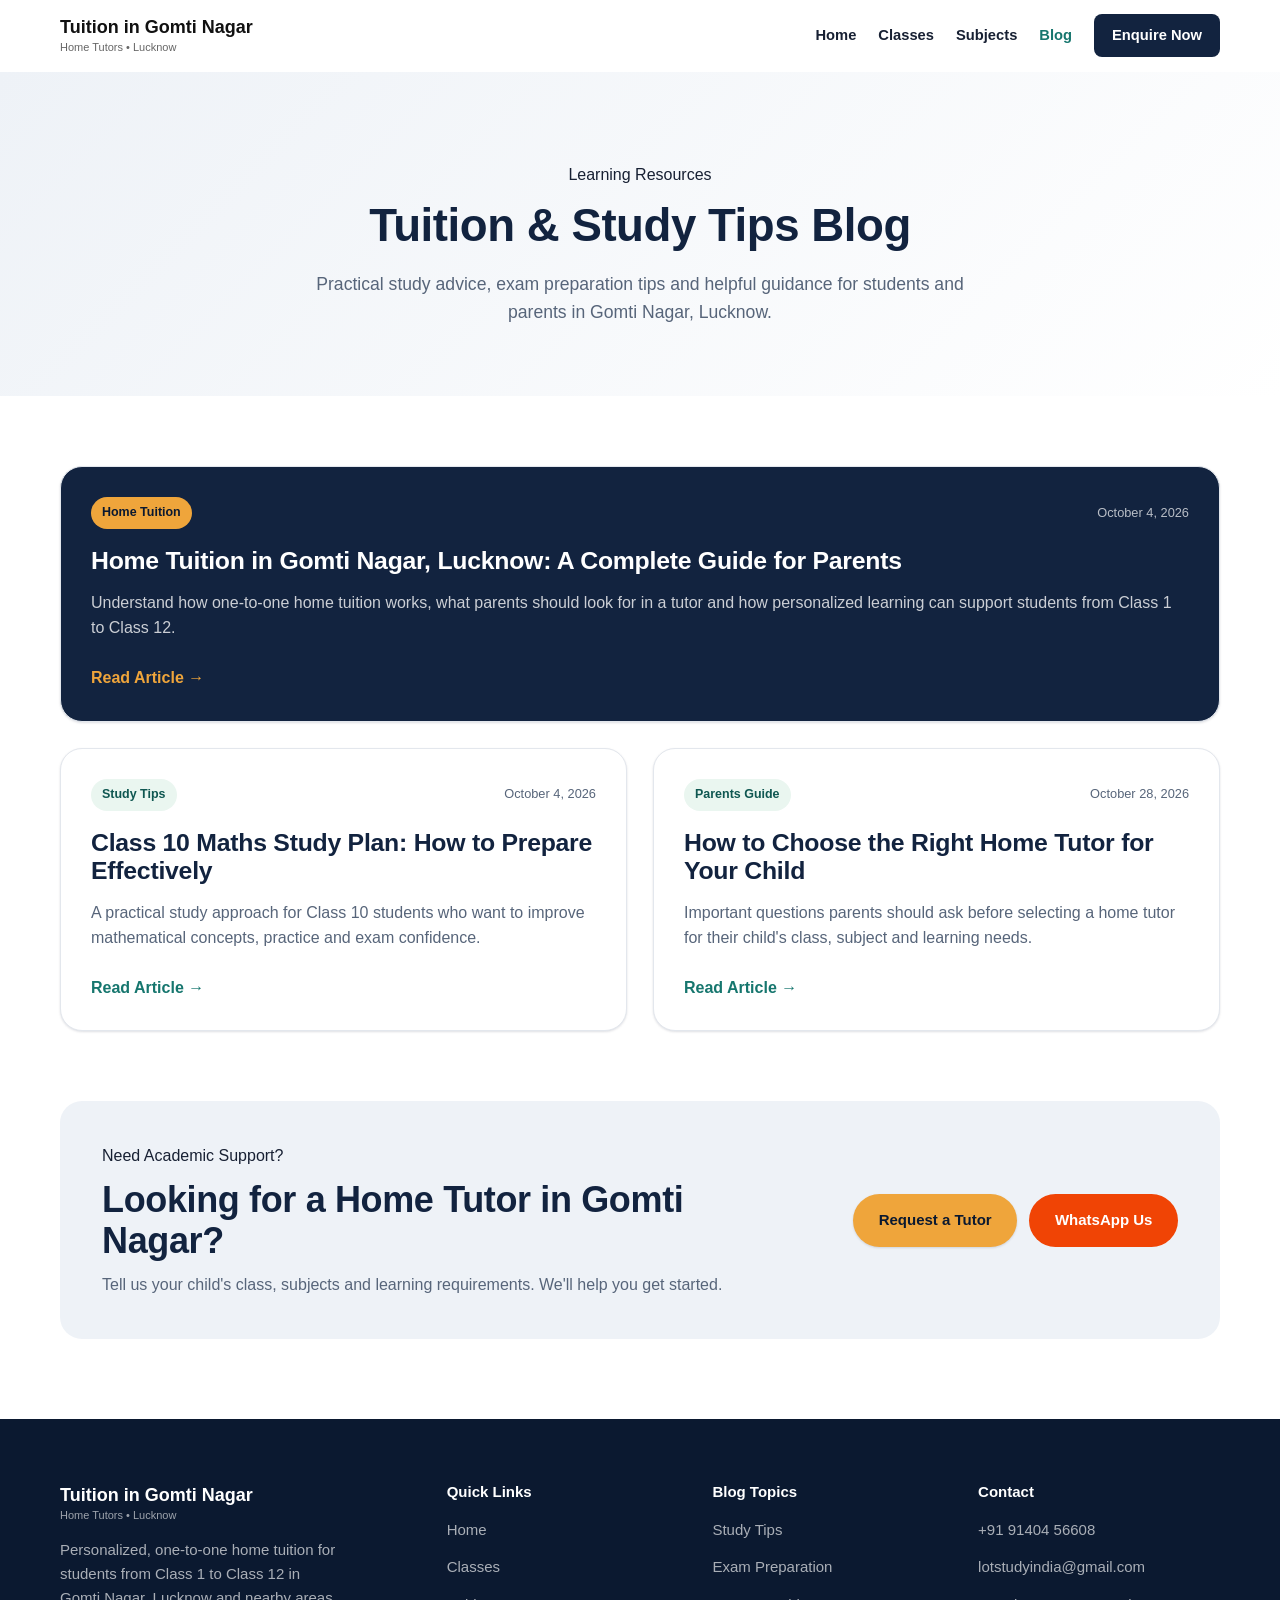
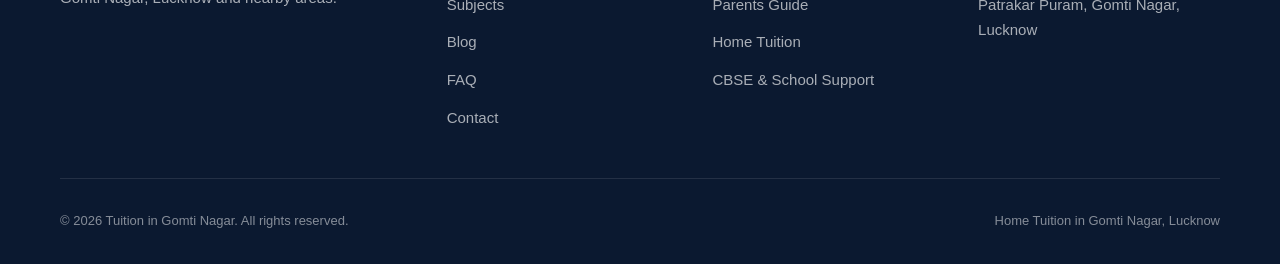
<file: blog/index.html>
<!DOCTYPE html>
<html lang="en-IN">
<head>
  <meta charset="UTF-8">
  <meta name="viewport" content="width=device-width, initial-scale=1.0">

  <title>Tuition & Study Tips Blog | Gomti Nagar, Lucknow</title>

  <meta
    name="description"
    content="Helpful study tips, home tuition advice, exam preparation guides and education resources for students and parents in Gomti Nagar, Lucknow."
  >

  <meta name="robots" content="index, follow">
  <meta name="author" content="Tuition in Gomti Nagar">

  <link
    rel="canonical"
    href="https://tuitioningomtinagar.github.io/blog/"
  >

  <link rel="stylesheet" href="../style.css">
  <link rel="stylesheet" href="blog.css">

  <meta property="og:type" content="website">
  <meta property="og:site_name" content="Tuition in Gomti Nagar">
  <meta property="og:title" content="Tuition & Study Tips Blog">
  <meta
    property="og:description"
    content="Study tips, exam preparation advice and home tuition guidance for students and parents in Lucknow."
  >
  <meta
    property="og:url"
    content="https://tuitioningomtinagar.github.io/blog/"
  >
</head>

<body>

<header class="site-header">
  <div class="container blog-header">

    <a href="../" class="logo">
      <span class="logo-text">
        Tuition in Gomti Nagar
        <span>Home Tutors • Lucknow</span>
      </span>
    </a>

    <nav aria-label="Blog navigation">
      <a href="../">Home</a>
      <a href="../#classes">Classes</a>
      <a href="../#subjects">Subjects</a>
      <a href="./" class="active">Blog</a>
      <a href="../#contact" class="blog-cta">Enquire Now</a>
    </nav>

  </div>
</header>

<main>

  <section class="blog-hero">
    <div class="container">

      <span class="section-kicker">Learning Resources</span>

      <h1>Tuition & Study Tips Blog</h1>

      <p>
        Practical study advice, exam preparation tips and helpful guidance
        for students and parents in Gomti Nagar, Lucknow.
      </p>

    </div>
  </section>


  <section class="blog-section">

    <div class="container">

      <div class="blog-grid">

        <article class="blog-card featured">

          <div class="blog-card-top">
            <span class="blog-category">Home Tuition</span>
            <span class="blog-date">October 4, 2026</span>
          </div>

          <h2>
            <a href="posts/home-tuition-gomti-nagar.html">
              Home Tuition in Gomti Nagar, Lucknow: A Complete Guide for Parents
            </a>
          </h2>

          <p>
            Understand how one-to-one home tuition works, what parents should look for in a tutor and how personalized learning can support students from Class 1 to Class 12.
          </p>

          <a
            href="posts/home-tuition-gomti-nagar.html"
            class="read-more"
          >
            Read Article →
          </a>

        </article>

<article class="blog-card">

          <div class="blog-card-top">
            <span class="blog-category">Study Tips</span>
            <span class="blog-date">October 4, 2026</span>
          </div>

          <h2>
            <a href="posts/class-10-maths-study-plan.html">
              Class 10 Maths Study Plan: How to Prepare Effectively
            </a>
          </h2>

          <p>
            A practical study approach for Class 10 students who want to
            improve mathematical concepts, practice and exam confidence.
          </p>

          <a
            href="posts/class-10-maths-study-plan.html"
            class="read-more"
          >
            Read Article →
          </a>

        </article>
          <article class="blog-card">

          <div class="blog-card-top">
            <span class="blog-category">Parents Guide</span>
            <span class="blog-date">October 28, 2026</span>
          </div>

          <h2>
            <a href="posts/how-to-choose-home-tutor.html">
              How to Choose the Right Home Tutor for Your Child
            </a>
          </h2>

          <p>
            Important questions parents should ask before selecting a home
            tutor for their child's class, subject and learning needs.
          </p>

          <a
            href="posts/how-to-choose-home-tutor.html"
            class="read-more"
          >
            Read Article →
          </a>

        </article>
       

      </div>

    </div>

  </section>


  <section class="blog-cta-section">

    <div class="container">

      <div class="blog-cta-box">

        <div>
          <span class="section-kicker">Need Academic Support?</span>

          <h2>Looking for a Home Tutor in Gomti Nagar?</h2>

          <p>
            Tell us your child's class, subjects and learning requirements.
            We'll help you get started.
          </p>
        </div>

        <div class="blog-cta-buttons">
          <a href="../#contact" class="btn btn-primary">
            Request a Tutor
          </a>

          <a
            href="https://wa.me/919140456608"
            class="btn btn-whatsapp"
            target="_blank"
            rel="noopener"
          >
            WhatsApp Us
          </a>
        </div>

      </div>

    </div>

  </section>

</main>


<footer class="site-footer">

  <div class="container">

    <div class="footer-grid">

      <div class="footer-brand">
        <a href="../" class="logo">
          <span class="logo-text">
            Tuition in Gomti Nagar
            <span>Home Tutors • Lucknow</span>
          </span>
        </a>

        <p>
          Personalized, one-to-one home tuition for students from Class 1
          to Class 12 in Gomti Nagar, Lucknow and nearby areas.
        </p>
      </div>

      <div class="footer-col">
        <h3>Quick Links</h3>
        <ul>
          <li><a href="../">Home</a></li>
          <li><a href="../#classes">Classes</a></li>
          <li><a href="../#subjects">Subjects</a></li>
          <li><a href="./">Blog</a></li>
          <li><a href="../#faq">FAQ</a></li>
          <li><a href="../#contact">Contact</a></li>
        </ul>
      </div>

      <div class="footer-col">
        <h3>Blog Topics</h3>
        <ul>
          <li><span>Study Tips</span></li>
          <li><span>Exam Preparation</span></li>
          <li><span>Parents Guide</span></li>
          <li><span>Home Tuition</span></li>
          <li><span>CBSE & School Support</span></li>
        </ul>
      </div>

      <div class="footer-col">
        <h3>Contact</h3>
        <ul>
          <li>
            <a href="tel:+919140456608">
              +91 91404 56608
            </a>
          </li>

          <li>
            <a href="mailto:lotstudyindia@gmail.com">
              lotstudyindia@gmail.com
            </a>
          </li>

          <li>
            <span>
              Patrakar Puram, Gomti Nagar, Lucknow
            </span>
          </li>
        </ul>
      </div>

    </div>

    <div class="footer-bottom">
      <span>
        © 2026 Tuition in Gomti Nagar. All rights reserved.
      </span>

      <span>
        Home Tuition in Gomti Nagar, Lucknow
      </span>
    </div>

  </div>

</footer>

</body>
</html>
</file>
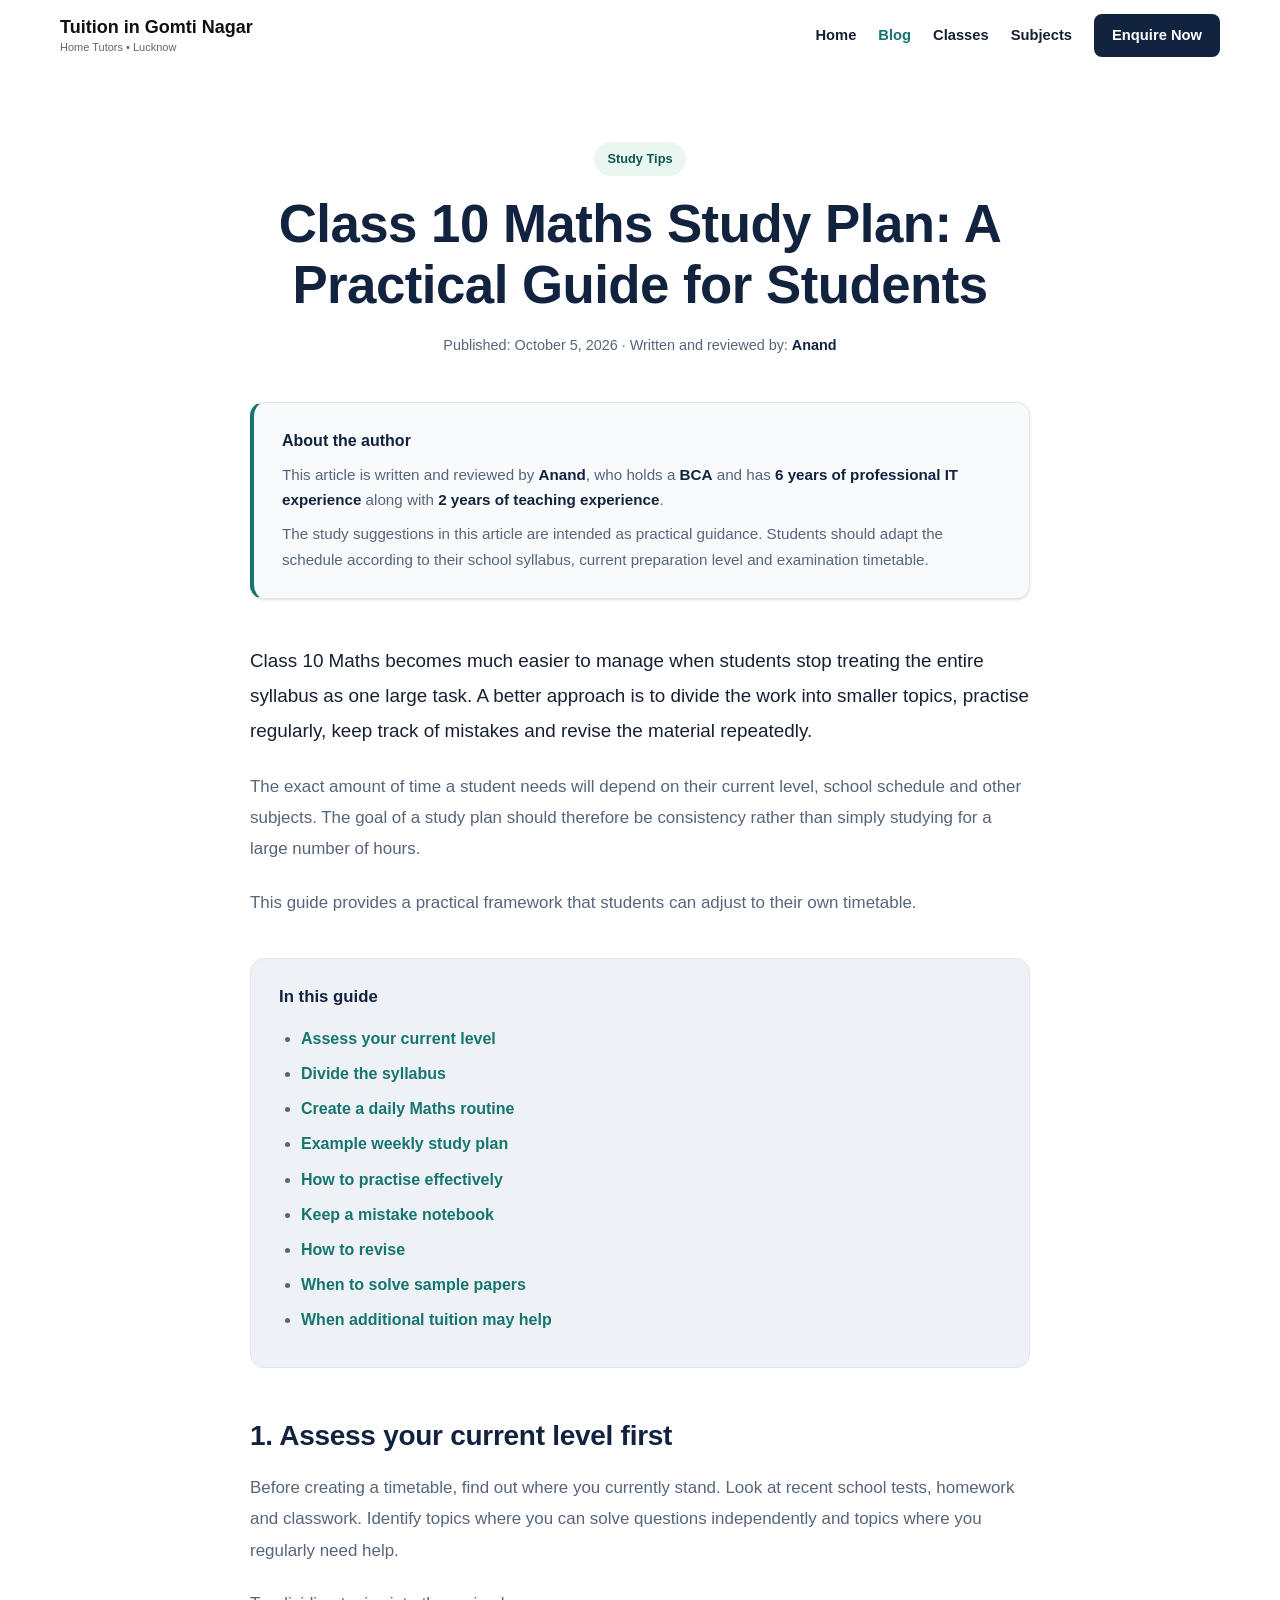
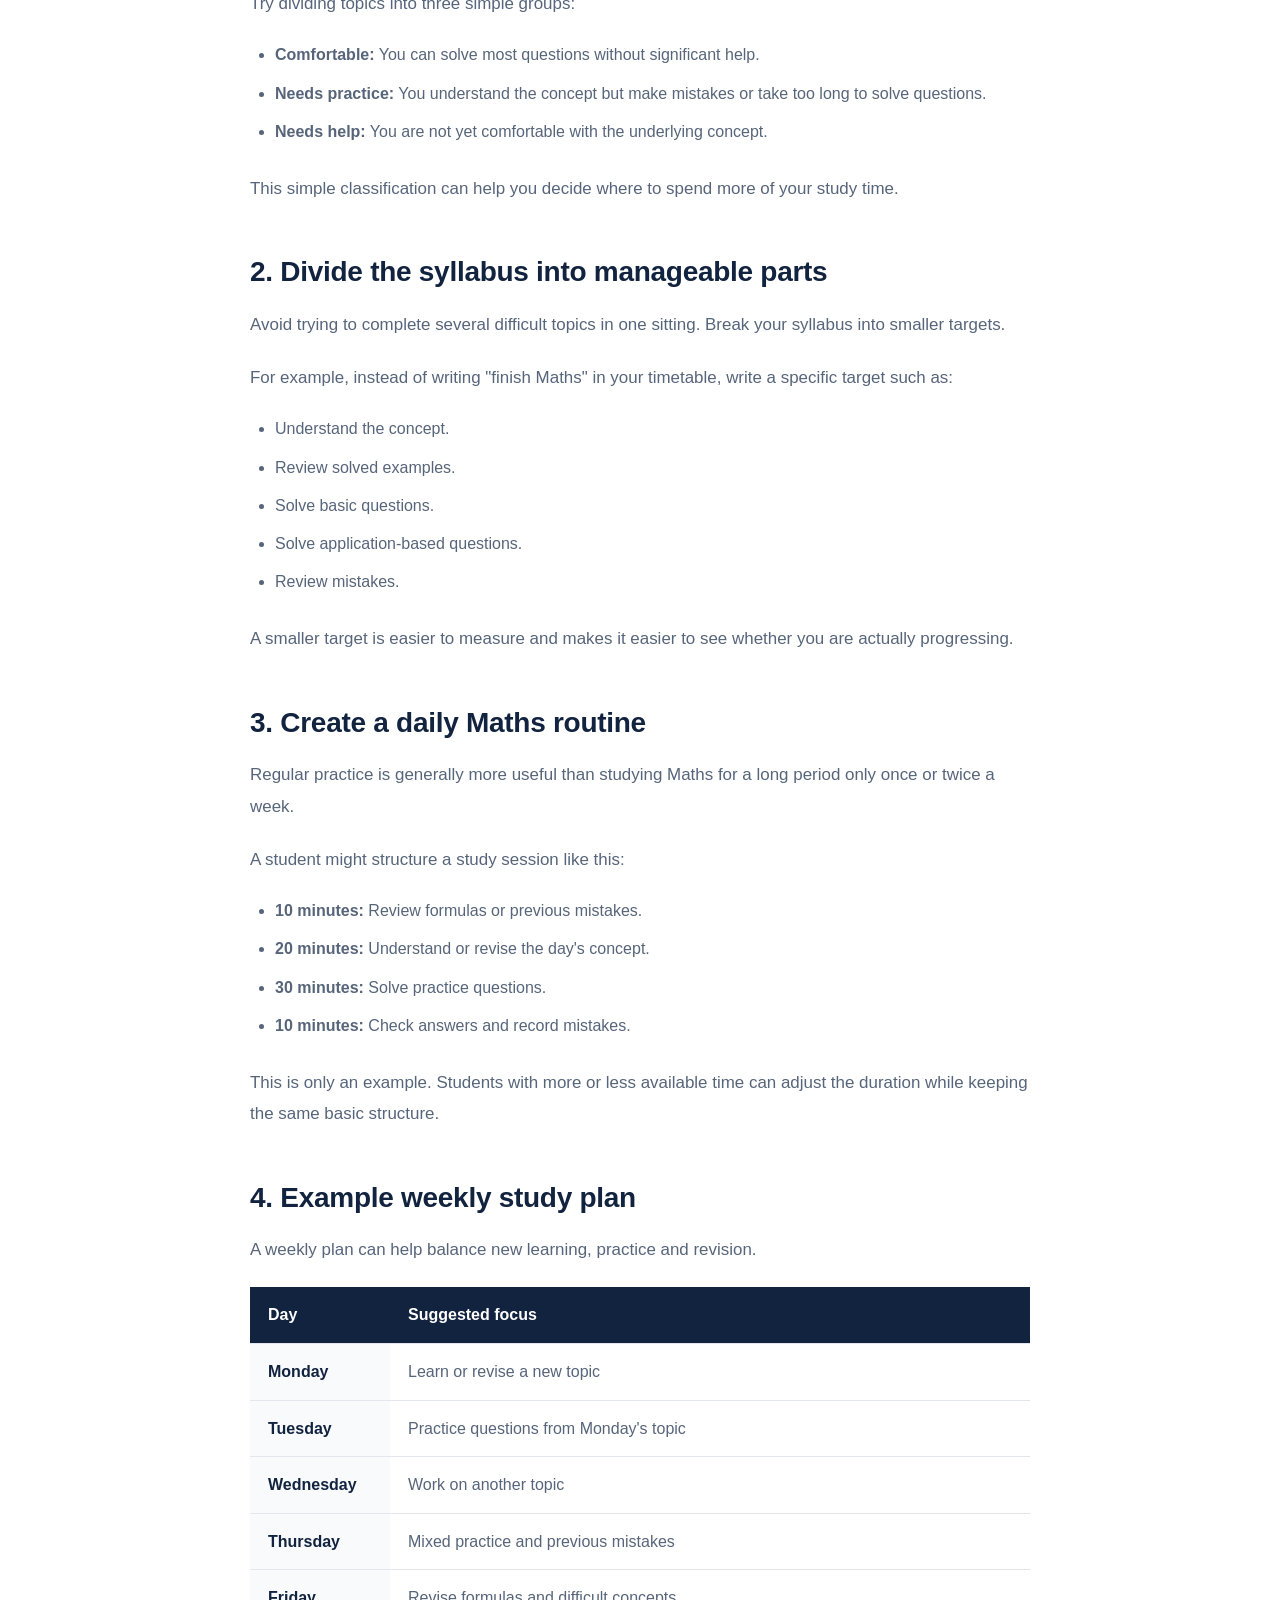
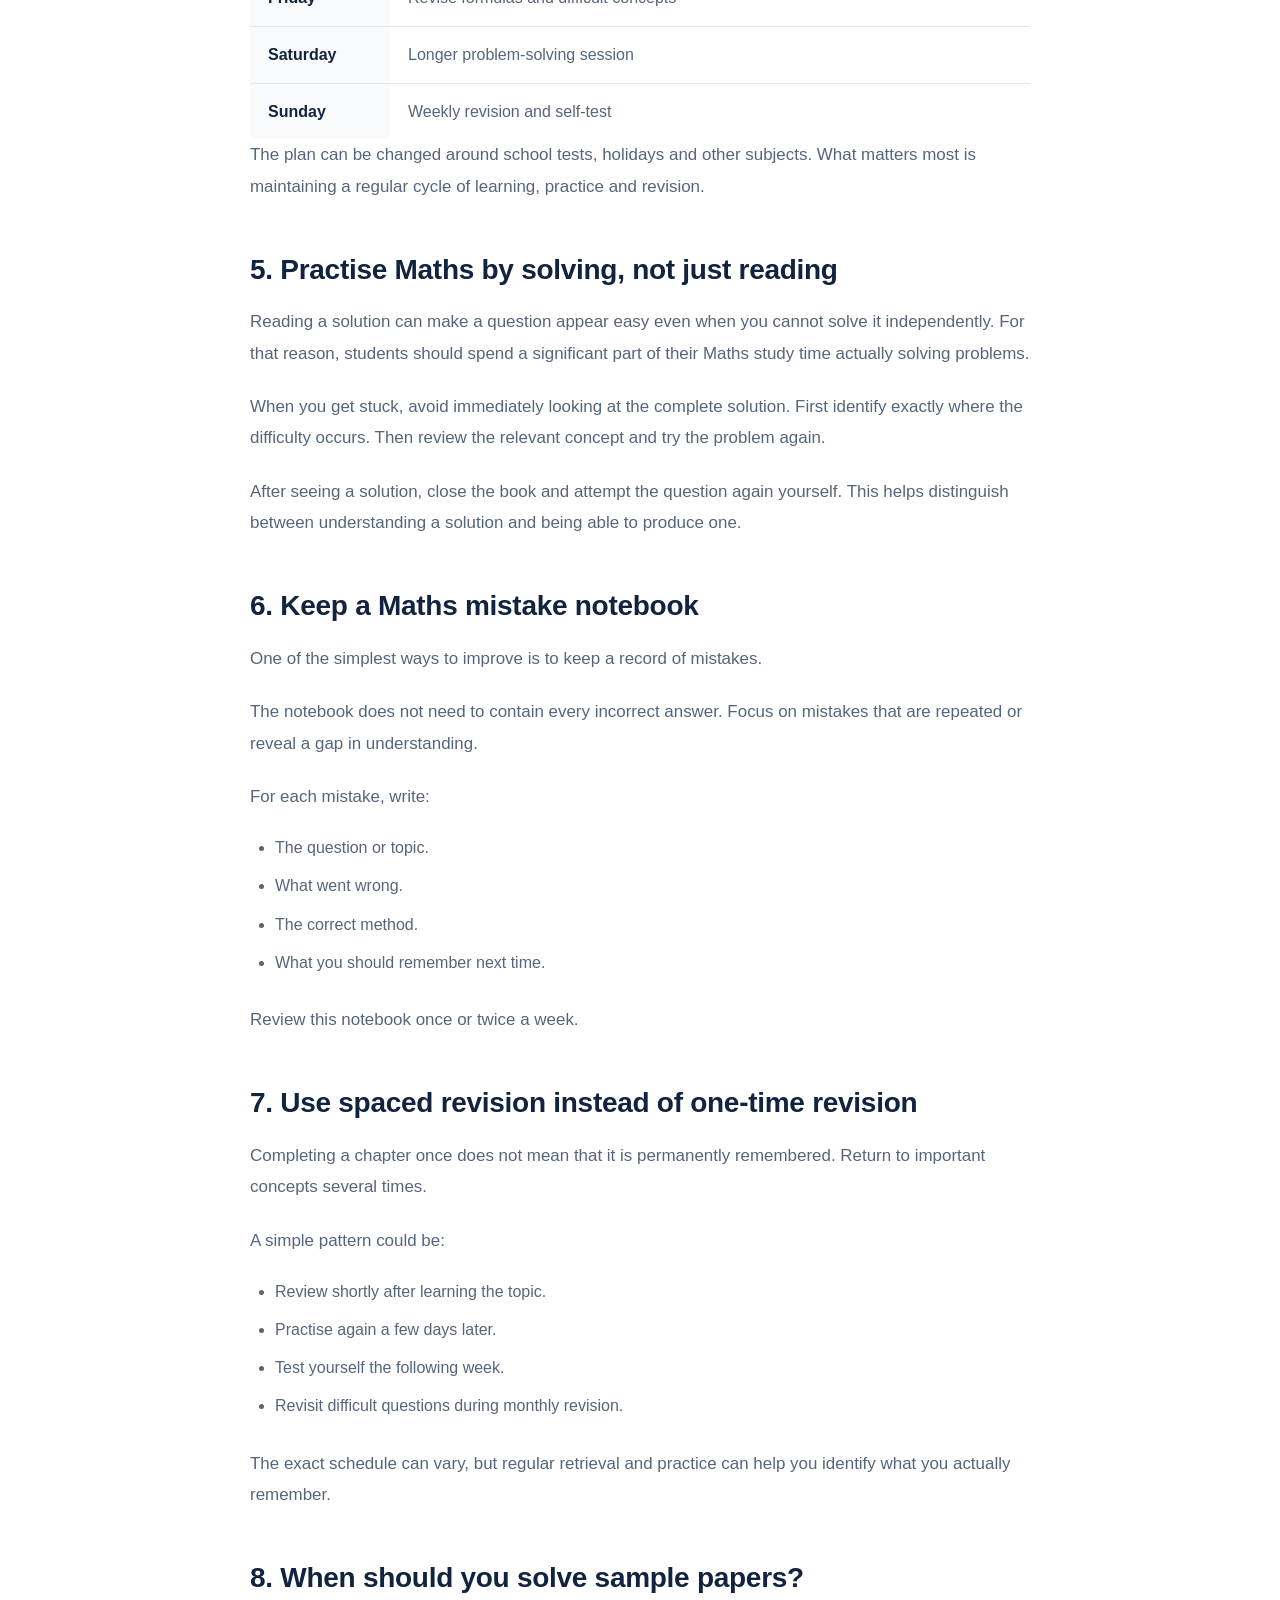
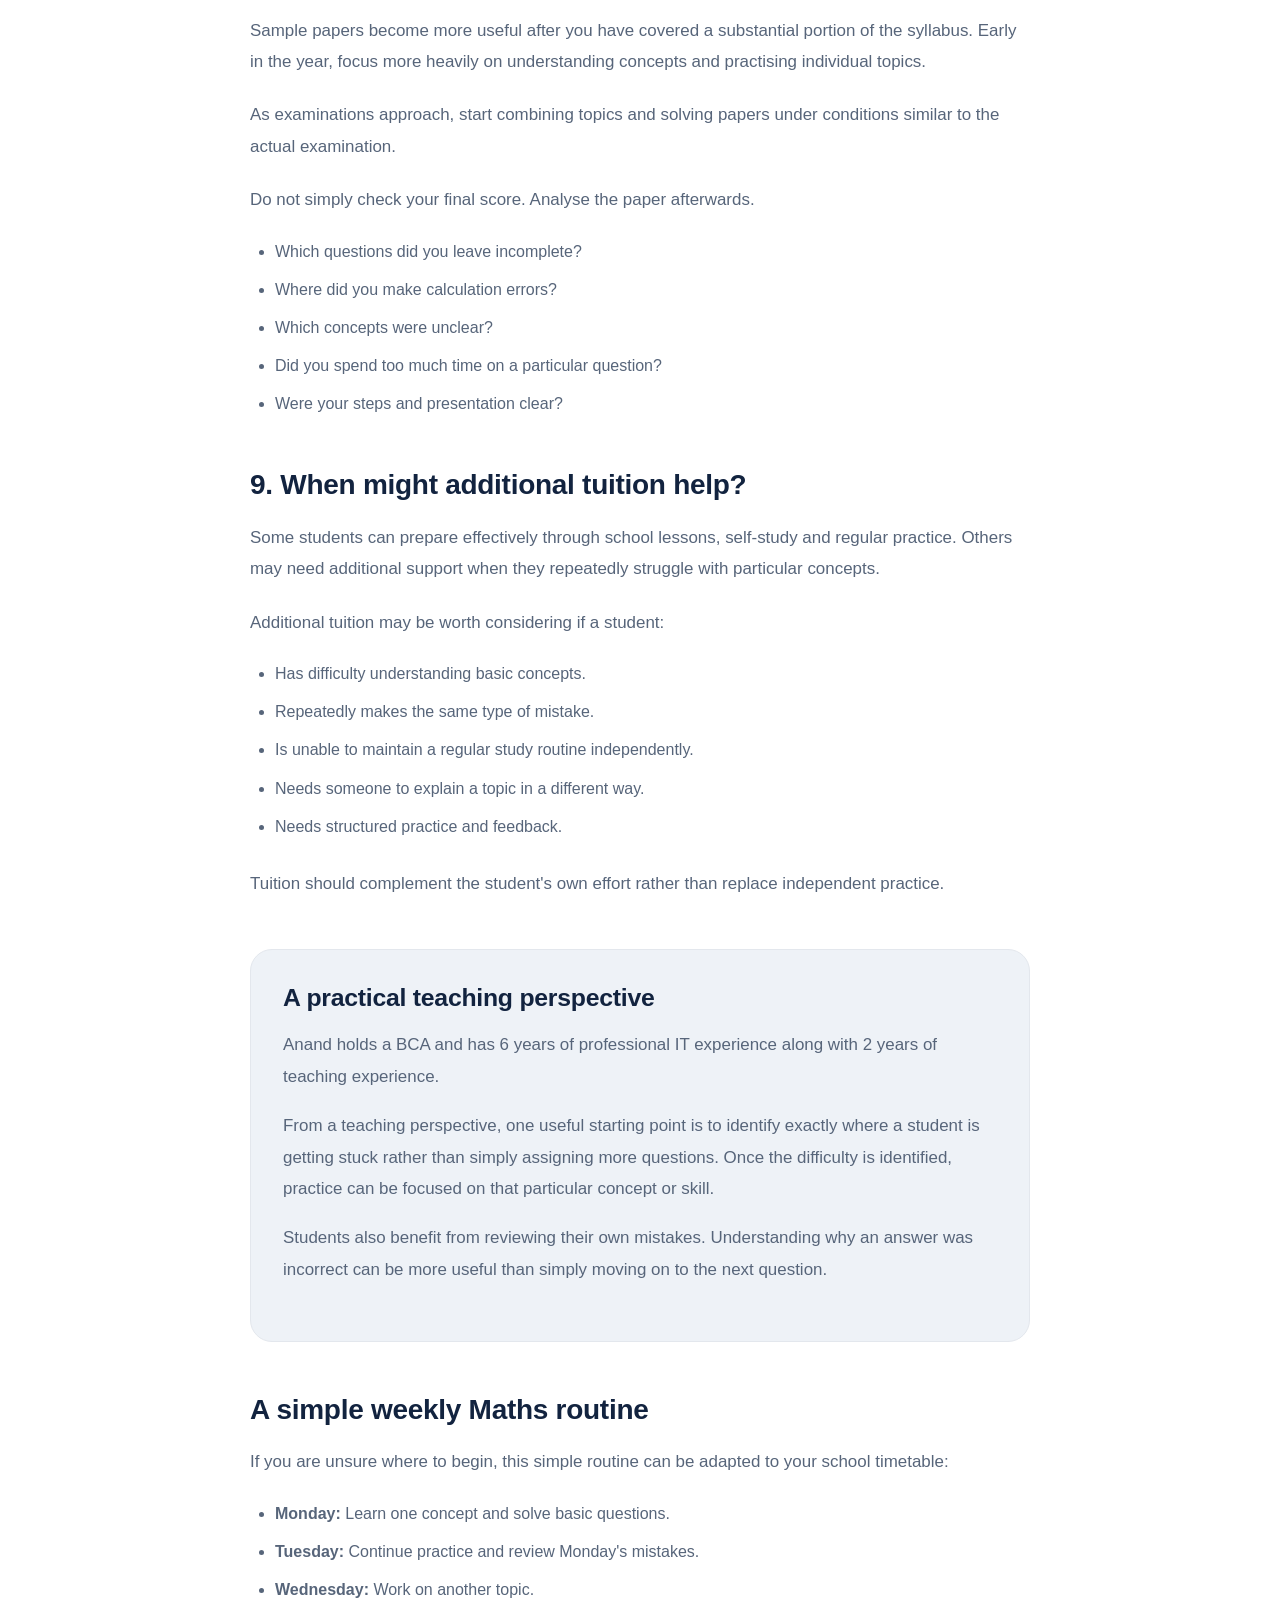
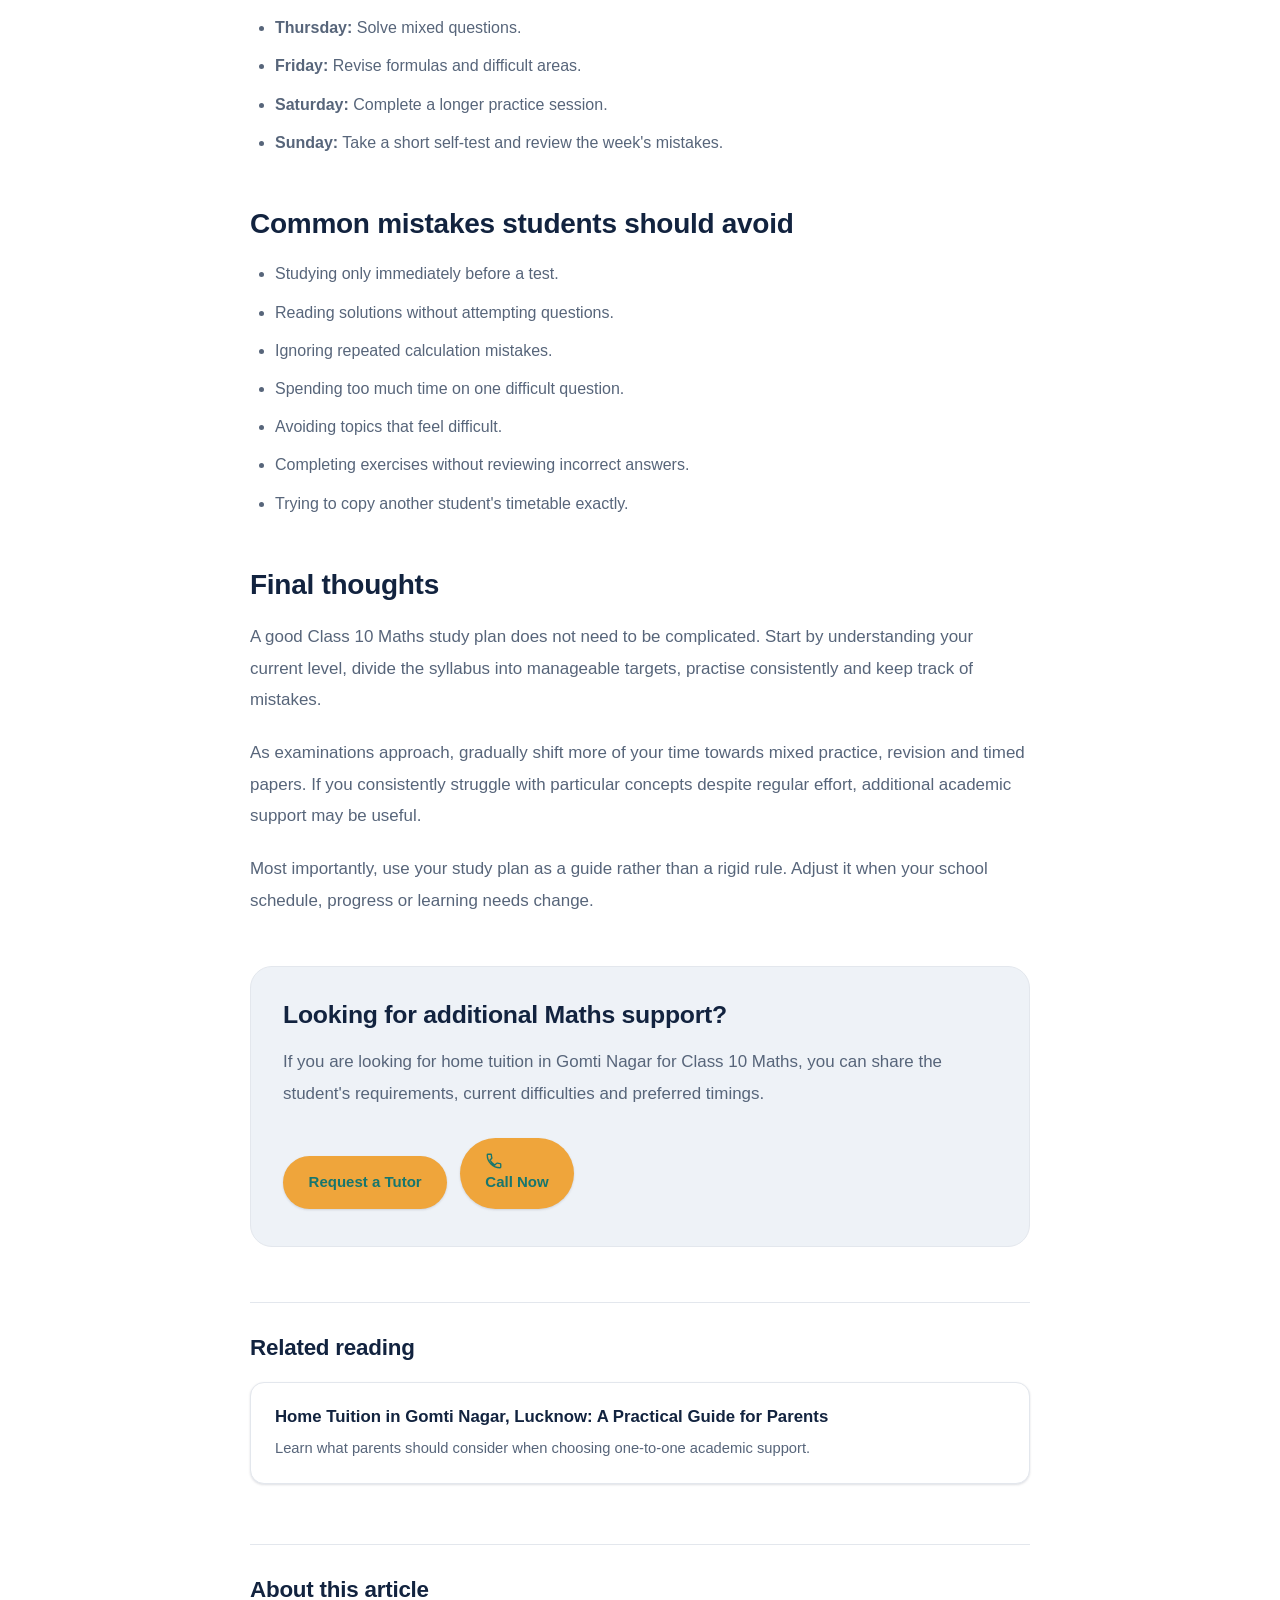
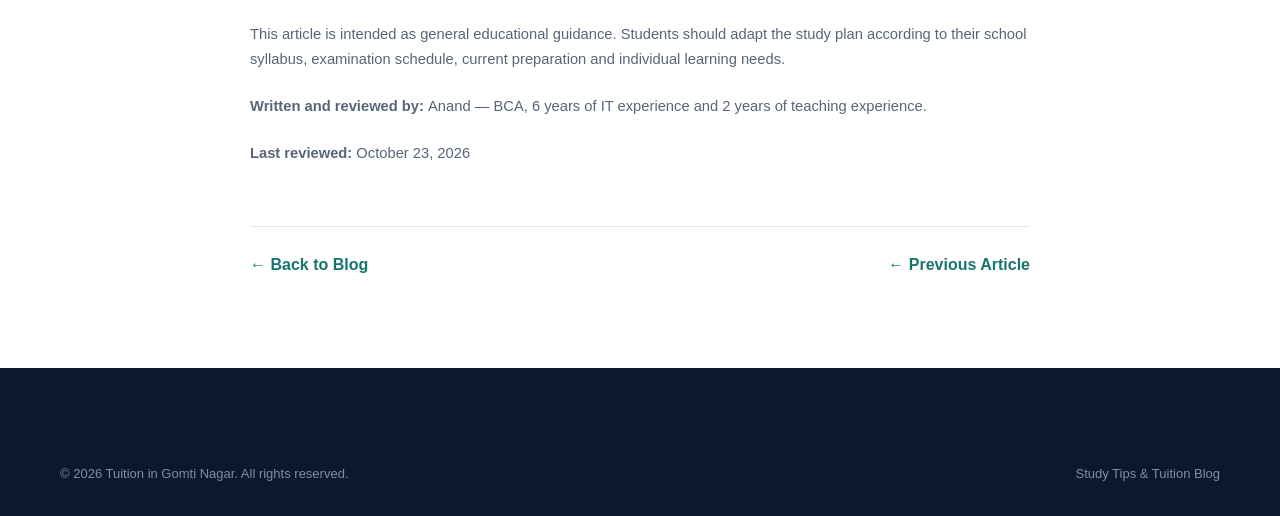
<file: blog/posts/class-10-maths-study-plan.html>
<!DOCTYPE html>
<html lang="en-IN">

<head>

  <meta charset="UTF-8">

  <meta
    name="viewport"
    content="width=device-width, initial-scale=1.0"
  >

  <title> Class 10 Maths Study Plan and Revision Timetable </title>

  <meta
    name="description"
    content="A practical Class 10 Maths study plan with revision, practice questions and exam preparation tips.">

  <meta name="robots" content="index, follow">

  <link rel="canonical" href="https://tuitioningomtinagar.github.io/blog/posts/class-10-maths-study-plan.html">

  <link
    rel="stylesheet"
    href="../../style.css"
  >

  <link
    rel="stylesheet"
    href="../blog.css"
  >


  <!-- =====================================================
       OPEN GRAPH
       ===================================================== -->

  <meta
    property="og:type"
    content="article"
  >

  <meta
    property="og:title"
    content="Class 10 Maths Study Plan: A Practical Guide for Students"
  >

  <meta
    property="og:description"
    content="A practical study plan for Class 10 Maths covering practice, revision, mistake analysis and exam preparation."
  >

  <meta
    property="og:url"
    content="https://tuitioningomtinagar.github.io/blog/posts/class-10-maths-study-plan.html"
  >


  <!-- =====================================================
       STRUCTURED DATA
       ===================================================== -->

  <script type="application/ld+json">
  {
    "@context": "https://schema.org",
    "@type": "BlogPosting",

    "headline": "Class 10 Maths Study Plan: A Practical Guide for Students",

    "description": "A practical Class 10 Maths study plan covering daily practice, revision, solving mistakes, sample papers and exam preparation.",

    "datePublished": "2026-10-23",
    "dateModified": "2026-10-23",

    "author": {
      "@type": "Person",
      "name": "Anand"
    },

    "publisher": {
      "@type": "Organization",
      "name": "Tuition in Gomti Nagar",
      "url": "https://tuitioningomtinagar.github.io/"
    },

    "mainEntityOfPage": {
      "@type": "WebPage",
      "@id": "https://tuitioningomtinagar.github.io/blog/posts/class-10-maths-study-plan.html"
    }
  }
  </script>

</head>


<body>


<!-- =====================================================
     HEADER
     ===================================================== -->

<header class="site-header">

  <div class="container blog-header">

    <a
      href="../../"
      class="logo"
    >

      <span class="logo-text">

        Tuition in Gomti Nagar

        <span>
          Home Tutors • Lucknow
        </span>

      </span>

    </a>


    <nav aria-label="Primary navigation">

      <a href="../../">
        Home
      </a>

      <a
        href="../"
        class="active"
      >
        Blog
      </a>

      <a href="../../#classes">
        Classes
      </a>

      <a href="../../#subjects">
        Subjects
      </a>

      <a
        href="../../#contact"
        class="blog-cta"
      >
        Enquire Now
      </a>

    </nav>

  </div>

</header>



<!-- =====================================================
     ARTICLE
     ===================================================== -->

<main>

  <article class="article-page">

    <div class="container">


      <!-- =================================================
           ARTICLE HEADER
           ================================================= -->

      <header class="article-header">

        <span class="blog-category">
          Study Tips
        </span>


        <h1>
          Class 10 Maths Study Plan:
          A Practical Guide for Students
        </h1>


        <p class="article-meta">

          Published: October 5, 2026

          ·

          Written and reviewed by:
          <strong>
            Anand
          </strong>

        </p>

      </header>



      <!-- =================================================
           AUTHOR BOX
           ================================================= -->

      <div class="article-author-box">

        <div>

          <strong>
            About the author
          </strong>


          <p>

            This article is written and reviewed by
            <strong>Anand</strong>, who holds a
            <strong>BCA</strong> and has
            <strong>6 years of professional IT experience</strong>
            along with
            <strong>2 years of teaching experience</strong>.

          </p>


          <p>

            The study suggestions in this article are intended as
            practical guidance. Students should adapt the schedule
            according to their school syllabus, current preparation
            level and examination timetable.

          </p>

        </div>

      </div>



      <!-- =================================================
           ARTICLE CONTENT
           ================================================= -->

      <div class="article-content">


        <p class="article-intro">

          Class 10 Maths becomes much easier to manage when students
          stop treating the entire syllabus as one large task. A better
          approach is to divide the work into smaller topics, practise
          regularly, keep track of mistakes and revise the material
          repeatedly.

        </p>


        <p>

          The exact amount of time a student needs will depend on their
          current level, school schedule and other subjects. The goal of
          a study plan should therefore be consistency rather than
          simply studying for a large number of hours.

        </p>


        <p>

          This guide provides a practical framework that students can
          adjust to their own timetable.

        </p>



        <!-- =================================================
             TABLE OF CONTENTS
             ================================================= -->

        <div class="article-toc">

          <strong>
            In this guide
          </strong>


          <ul>

            <li>
              <a href="#before-starting">
                Assess your current level
              </a>
            </li>

            <li>
              <a href="#divide-syllabus">
                Divide the syllabus
              </a>
            </li>

            <li>
              <a href="#daily-routine">
                Create a daily Maths routine
              </a>
            </li>

            <li>
              <a href="#weekly-plan">
                Example weekly study plan
              </a>
            </li>

            <li>
              <a href="#practice">
                How to practise effectively
              </a>
            </li>

            <li>
              <a href="#mistakes">
                Keep a mistake notebook
              </a>
            </li>

            <li>
              <a href="#revision">
                How to revise
              </a>
            </li>

            <li>
              <a href="#sample-papers">
                When to solve sample papers
              </a>
            </li>

            <li>
              <a href="#tuition">
                When additional tuition may help
              </a>
            </li>

          </ul>

        </div>



        <!-- =================================================
             SECTION 1
             ================================================= -->

        <h2 id="before-starting">
          1. Assess your current level first
        </h2>


        <p>

          Before creating a timetable, find out where you currently
          stand. Look at recent school tests, homework and classwork.
          Identify topics where you can solve questions independently
          and topics where you regularly need help.

        </p>


        <p>

          Try dividing topics into three simple groups:

        </p>


        <ul>

          <li>
            <strong>Comfortable:</strong>
            You can solve most questions without significant help.
          </li>

          <li>
            <strong>Needs practice:</strong>
            You understand the concept but make mistakes or take too
            long to solve questions.
          </li>

          <li>
            <strong>Needs help:</strong>
            You are not yet comfortable with the underlying concept.
          </li>

        </ul>


        <p>

          This simple classification can help you decide where to spend
          more of your study time.

        </p>



        <!-- =================================================
             SECTION 2
             ================================================= -->

        <h2 id="divide-syllabus">
          2. Divide the syllabus into manageable parts
        </h2>


        <p>

          Avoid trying to complete several difficult topics in one
          sitting. Break your syllabus into smaller targets.

        </p>


        <p>

          For example, instead of writing "finish Maths" in your
          timetable, write a specific target such as:

        </p>


        <ul>

          <li>
            Understand the concept.
          </li>

          <li>
            Review solved examples.
          </li>

          <li>
            Solve basic questions.
          </li>

          <li>
            Solve application-based questions.
          </li>

          <li>
            Review mistakes.
          </li>

        </ul>


        <p>

          A smaller target is easier to measure and makes it easier to
          see whether you are actually progressing.

        </p>



        <!-- =================================================
             SECTION 3
             ================================================= -->

        <h2 id="daily-routine">
          3. Create a daily Maths routine
        </h2>


        <p>

          Regular practice is generally more useful than studying
          Maths for a long period only once or twice a week.

        </p>


        <p>

          A student might structure a study session like this:

        </p>


        <ul>

          <li>
            <strong>10 minutes:</strong>
            Review formulas or previous mistakes.
          </li>

          <li>
            <strong>20 minutes:</strong>
            Understand or revise the day's concept.
          </li>

          <li>
            <strong>30 minutes:</strong>
            Solve practice questions.
          </li>

          <li>
            <strong>10 minutes:</strong>
            Check answers and record mistakes.
          </li>

        </ul>


        <p>

          This is only an example. Students with more or less available
          time can adjust the duration while keeping the same basic
          structure.

        </p>



        <!-- =================================================
             SECTION 4
             ================================================= -->

        <h2 id="weekly-plan">
          4. Example weekly study plan
        </h2>


        <p>

          A weekly plan can help balance new learning, practice and
          revision.

        </p>


        <div class="study-plan-table">

          <div class="study-plan-row study-plan-heading">

            <div>
              Day
            </div>

            <div>
              Suggested focus
            </div>

          </div>


          <div class="study-plan-row">

            <div>
              Monday
            </div>

            <div>
              Learn or revise a new topic
            </div>

          </div>


          <div class="study-plan-row">

            <div>
              Tuesday
            </div>

            <div>
              Practice questions from Monday's topic
            </div>

          </div>


          <div class="study-plan-row">

            <div>
              Wednesday
            </div>

            <div>
              Work on another topic
            </div>

          </div>


          <div class="study-plan-row">

            <div>
              Thursday
            </div>

            <div>
              Mixed practice and previous mistakes
            </div>

          </div>


          <div class="study-plan-row">

            <div>
              Friday
            </div>

            <div>
              Revise formulas and difficult concepts
            </div>

          </div>


          <div class="study-plan-row">

            <div>
              Saturday
            </div>

            <div>
              Longer problem-solving session
            </div>

          </div>


          <div class="study-plan-row">

            <div>
              Sunday
            </div>

            <div>
              Weekly revision and self-test
            </div>

          </div>

        </div>


        <p>

          The plan can be changed around school tests, holidays and
          other subjects. What matters most is maintaining a regular
          cycle of learning, practice and revision.

        </p>



        <!-- =================================================
             SECTION 5
             ================================================= -->

        <h2 id="practice">
          5. Practise Maths by solving, not just reading
        </h2>


        <p>

          Reading a solution can make a question appear easy even when
          you cannot solve it independently. For that reason, students
          should spend a significant part of their Maths study time
          actually solving problems.

        </p>


        <p>

          When you get stuck, avoid immediately looking at the complete
          solution. First identify exactly where the difficulty occurs.
          Then review the relevant concept and try the problem again.

        </p>


        <p>

          After seeing a solution, close the book and attempt the
          question again yourself. This helps distinguish between
          understanding a solution and being able to produce one.

        </p>



        <!-- =================================================
             SECTION 6
             ================================================= -->

        <h2 id="mistakes">
          6. Keep a Maths mistake notebook
        </h2>


        <p>

          One of the simplest ways to improve is to keep a record of
          mistakes.

        </p>


        <p>

          The notebook does not need to contain every incorrect answer.
          Focus on mistakes that are repeated or reveal a gap in
          understanding.

        </p>


        <p>

          For each mistake, write:

        </p>


        <ul>

          <li>
            The question or topic.
          </li>

          <li>
            What went wrong.
          </li>

          <li>
            The correct method.
          </li>

          <li>
            What you should remember next time.
          </li>

        </ul>


        <p>

          Review this notebook once or twice a week.

        </p>



        <!-- =================================================
             SECTION 7
             ================================================= -->

        <h2 id="revision">
          7. Use spaced revision instead of one-time revision
        </h2>


        <p>

          Completing a chapter once does not mean that it is permanently
          remembered. Return to important concepts several times.

        </p>


        <p>

          A simple pattern could be:

        </p>


        <ul>

          <li>
            Review shortly after learning the topic.
          </li>

          <li>
            Practise again a few days later.
          </li>

          <li>
            Test yourself the following week.
          </li>

          <li>
            Revisit difficult questions during monthly revision.
          </li>

        </ul>


        <p>

          The exact schedule can vary, but regular retrieval and
          practice can help you identify what you actually remember.

        </p>



        <!-- =================================================
             SECTION 8
             ================================================= -->

        <h2 id="sample-papers">
          8. When should you solve sample papers?
        </h2>


        <p>

          Sample papers become more useful after you have covered a
          substantial portion of the syllabus. Early in the year, focus
          more heavily on understanding concepts and practising
          individual topics.

        </p>


        <p>

          As examinations approach, start combining topics and solving
          papers under conditions similar to the actual examination.

        </p>


        <p>

          Do not simply check your final score. Analyse the paper
          afterwards.

        </p>


        <ul>

          <li>
            Which questions did you leave incomplete?
          </li>

          <li>
            Where did you make calculation errors?
          </li>

          <li>
            Which concepts were unclear?
          </li>

          <li>
            Did you spend too much time on a particular question?
          </li>

          <li>
            Were your steps and presentation clear?
          </li>

        </ul>



        <!-- =================================================
             SECTION 9
             ================================================= -->

        <h2 id="tuition">
          9. When might additional tuition help?
        </h2>


        <p>

          Some students can prepare effectively through school lessons,
          self-study and regular practice. Others may need additional
          support when they repeatedly struggle with particular
          concepts.

        </p>


        <p>

          Additional tuition may be worth considering if a student:

        </p>


        <ul>

          <li>
            Has difficulty understanding basic concepts.
          </li>

          <li>
            Repeatedly makes the same type of mistake.
          </li>

          <li>
            Is unable to maintain a regular study routine independently.
          </li>

          <li>
            Needs someone to explain a topic in a different way.
          </li>

          <li>
            Needs structured practice and feedback.
          </li>

        </ul>


        <p>

          Tuition should complement the student's own effort rather than
          replace independent practice.

        </p>



        <!-- =================================================
             AUTHOR EXPERIENCE
             ================================================= -->

        <div class="article-callout">

          <h2>
            A practical teaching perspective
          </h2>


          <p>

            Anand holds a BCA and has 6 years of professional IT
            experience along with 2 years of teaching experience.

          </p>


          <p>

            From a teaching perspective, one useful starting point is
            to identify exactly where a student is getting stuck rather
            than simply assigning more questions. Once the difficulty
            is identified, practice can be focused on that particular
            concept or skill.

          </p>


          <p>

            Students also benefit from reviewing their own mistakes.
            Understanding why an answer was incorrect can be more useful
            than simply moving on to the next question.

          </p>

        </div>



        <!-- =================================================
             SAMPLE WEEKLY ROUTINE
             ================================================= -->

        <h2>
          A simple weekly Maths routine
        </h2>


        <p>

          If you are unsure where to begin, this simple routine can be
          adapted to your school timetable:

        </p>


        <ul>

          <li>
            <strong>Monday:</strong>
            Learn one concept and solve basic questions.
          </li>

          <li>
            <strong>Tuesday:</strong>
            Continue practice and review Monday's mistakes.
          </li>

          <li>
            <strong>Wednesday:</strong>
            Work on another topic.
          </li>

          <li>
            <strong>Thursday:</strong>
            Solve mixed questions.
          </li>

          <li>
            <strong>Friday:</strong>
            Revise formulas and difficult areas.
          </li>

          <li>
            <strong>Saturday:</strong>
            Complete a longer practice session.
          </li>

          <li>
            <strong>Sunday:</strong>
            Take a short self-test and review the week's mistakes.
          </li>

        </ul>



        <!-- =================================================
             COMMON MISTAKES
             ================================================= -->

        <h2>
          Common mistakes students should avoid
        </h2>


        <ul>

          <li>
            Studying only immediately before a test.
          </li>

          <li>
            Reading solutions without attempting questions.
          </li>

          <li>
            Ignoring repeated calculation mistakes.
          </li>

          <li>
            Spending too much time on one difficult question.
          </li>

          <li>
            Avoiding topics that feel difficult.
          </li>

          <li>
            Completing exercises without reviewing incorrect answers.
          </li>

          <li>
            Trying to copy another student's timetable exactly.
          </li>

        </ul>



        <!-- =================================================
             CONCLUSION
             ================================================= -->

        <h2>
          Final thoughts
        </h2>


        <p>

          A good Class 10 Maths study plan does not need to be
          complicated. Start by understanding your current level,
          divide the syllabus into manageable targets, practise
          consistently and keep track of mistakes.

        </p>


        <p>

          As examinations approach, gradually shift more of your time
          towards mixed practice, revision and timed papers. If you
          consistently struggle with particular concepts despite
          regular effort, additional academic support may be useful.

        </p>


        <p>

          Most importantly, use your study plan as a guide rather than
          a rigid rule. Adjust it when your school schedule, progress or
          learning needs change.

        </p>



       <!-- =================================================
     CTA
     ================================================= -->

<div class="article-callout">

  <h2>Looking for additional Maths support?</h2>

  <p>
    If you are looking for home tuition in Gomti Nagar for
    Class 10 Maths, you can share the student's requirements,
    current difficulties and preferred timings.
  </p>

  <a href="../../#contact" class="btn btn-primary">
    Request a Tutor
  </a>

  <!-- Updated Call Now Button -->
  <a href="tel:+919140456608"
  class="btn btn-primary">
  <svg class="icon" style="width:18px;height:18px" aria-hidden="true" fill="currentColor" viewBox="0 0 24 24">
    <path d="M6.62 10.79a15.053 15.053 0 006.59 6.59l2.2-2.2a1 1 0 011.01-.24c1.12.37 2.33.57 3.58.57a1 1 0 011 1V20a1 1 0 01-1 1A17 17 0 013 4a1 1 0 011-1h3.5a1 1 0 011 1c0 1.25.2 2.46.57 3.58a1 1 0 01-.25 1.01l-2.2 2.2z"/>
  </svg>
  Call Now
</a>

</div>
        <!-- =================================================
             RELATED ARTICLE
             ================================================= -->

        <div class="article-related">

          <h2>
            Related reading
          </h2>


          <a
            href="home-tuition-gomti-nagar.html"
            class="related-article"
          >

            <strong>
              Home Tuition in Gomti Nagar, Lucknow:
              A Practical Guide for Parents
            </strong>

            <span>
              Learn what parents should consider when choosing
              one-to-one academic support.
            </span>

          </a>

        </div>



        <!-- =================================================
             ARTICLE INFORMATION
             ================================================= -->

        <div class="article-sources">

          <h2>
            About this article
          </h2>


          <p>

            This article is intended as general educational guidance.
            Students should adapt the study plan according to their
            school syllabus, examination schedule, current preparation
            and individual learning needs.

          </p>


          <p>

            <strong>
              Written and reviewed by:
            </strong>

            Anand — BCA, 6 years of IT experience and 2 years of
            teaching experience.

          </p>


          <p>

            <strong>
              Last reviewed:
            </strong>

            October 23, 2026

          </p>

        </div>



        <!-- =================================================
             ARTICLE NAVIGATION
             ================================================= -->

        <div class="article-navigation">

          <a href="../">
            ← Back to Blog
          </a>


          <a href="home-tuition-gomti-nagar.html">
            ← Previous Article
          </a>

        </div>


      </div>

    </div>

  </article>

</main>



<!-- =====================================================
     FOOTER
     ===================================================== -->

<footer class="site-footer">

  <div class="container">

    <div class="footer-bottom">

      <span>
        © 2026 Tuition in Gomti Nagar. All rights reserved.
      </span>


      <a href="../">
        Study Tips & Tuition Blog
      </a>

    </div>

  </div>

</footer>


</body>

</html>
</file>
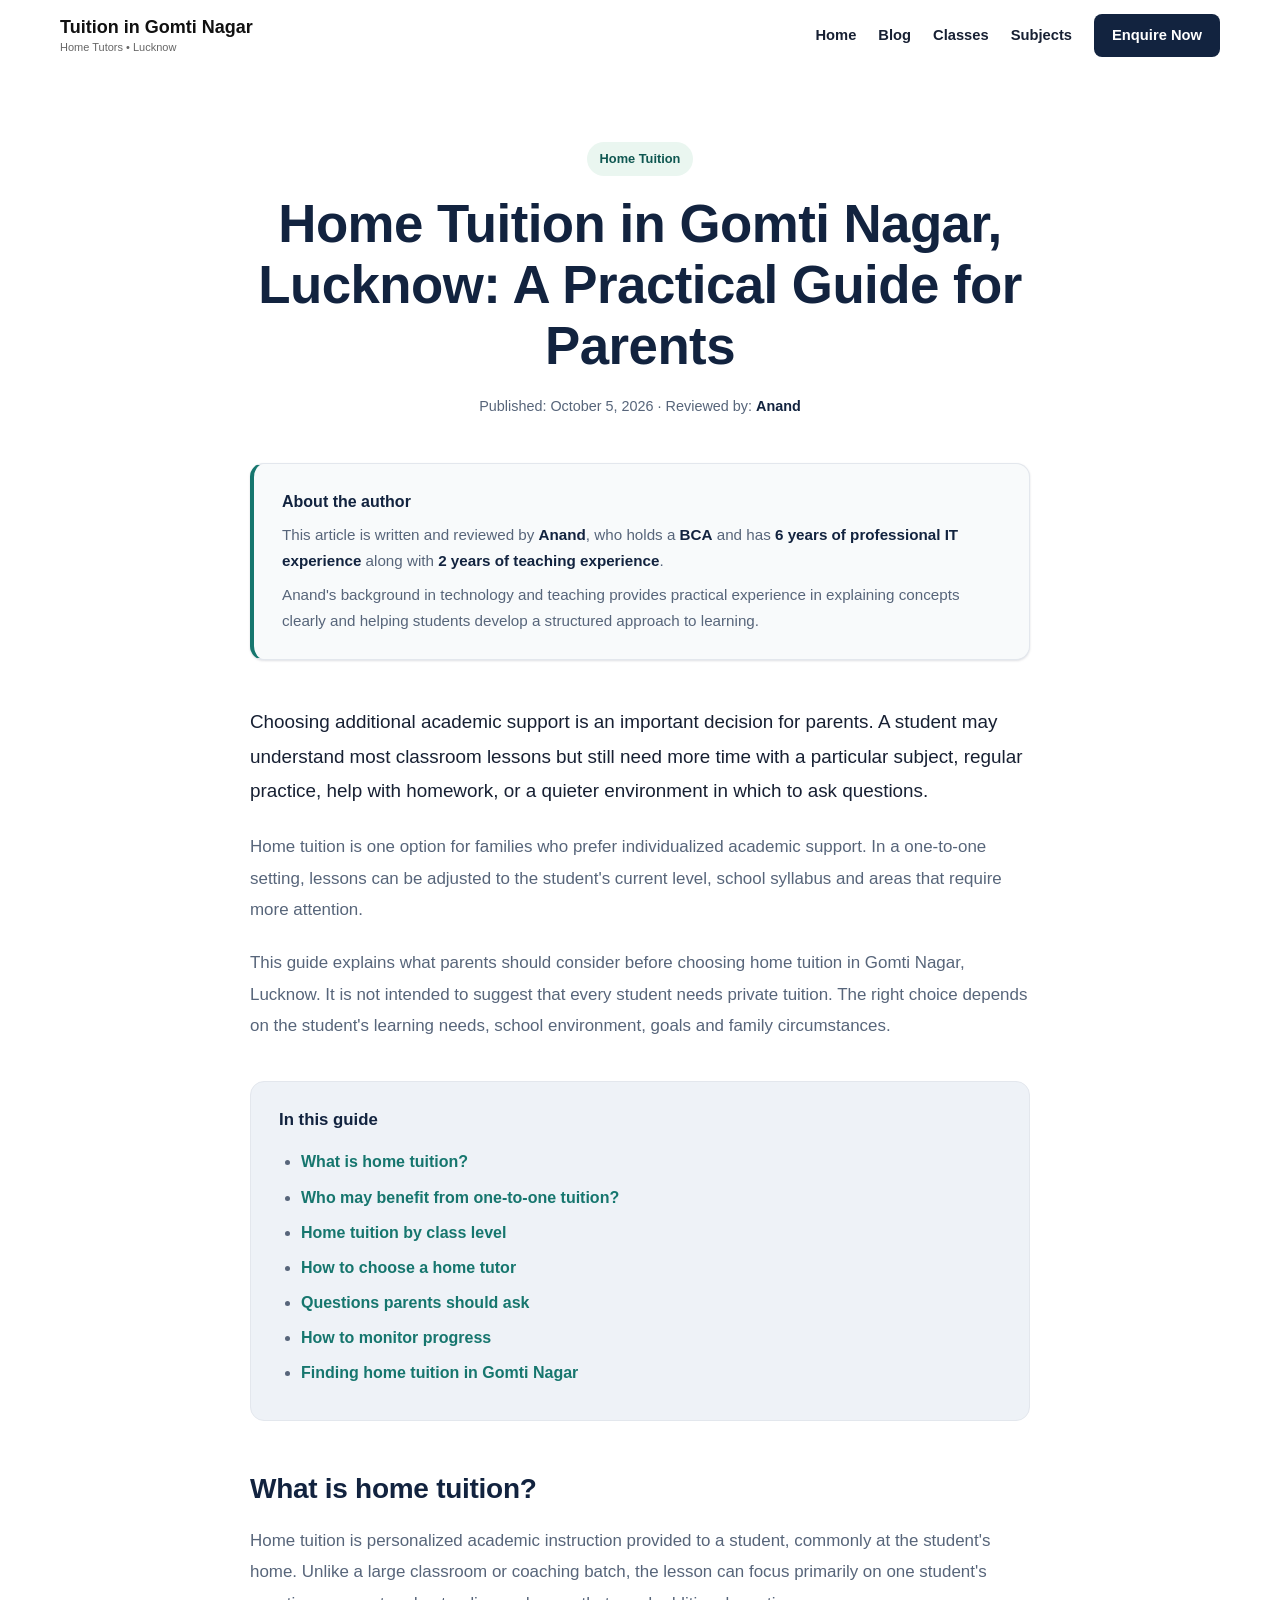
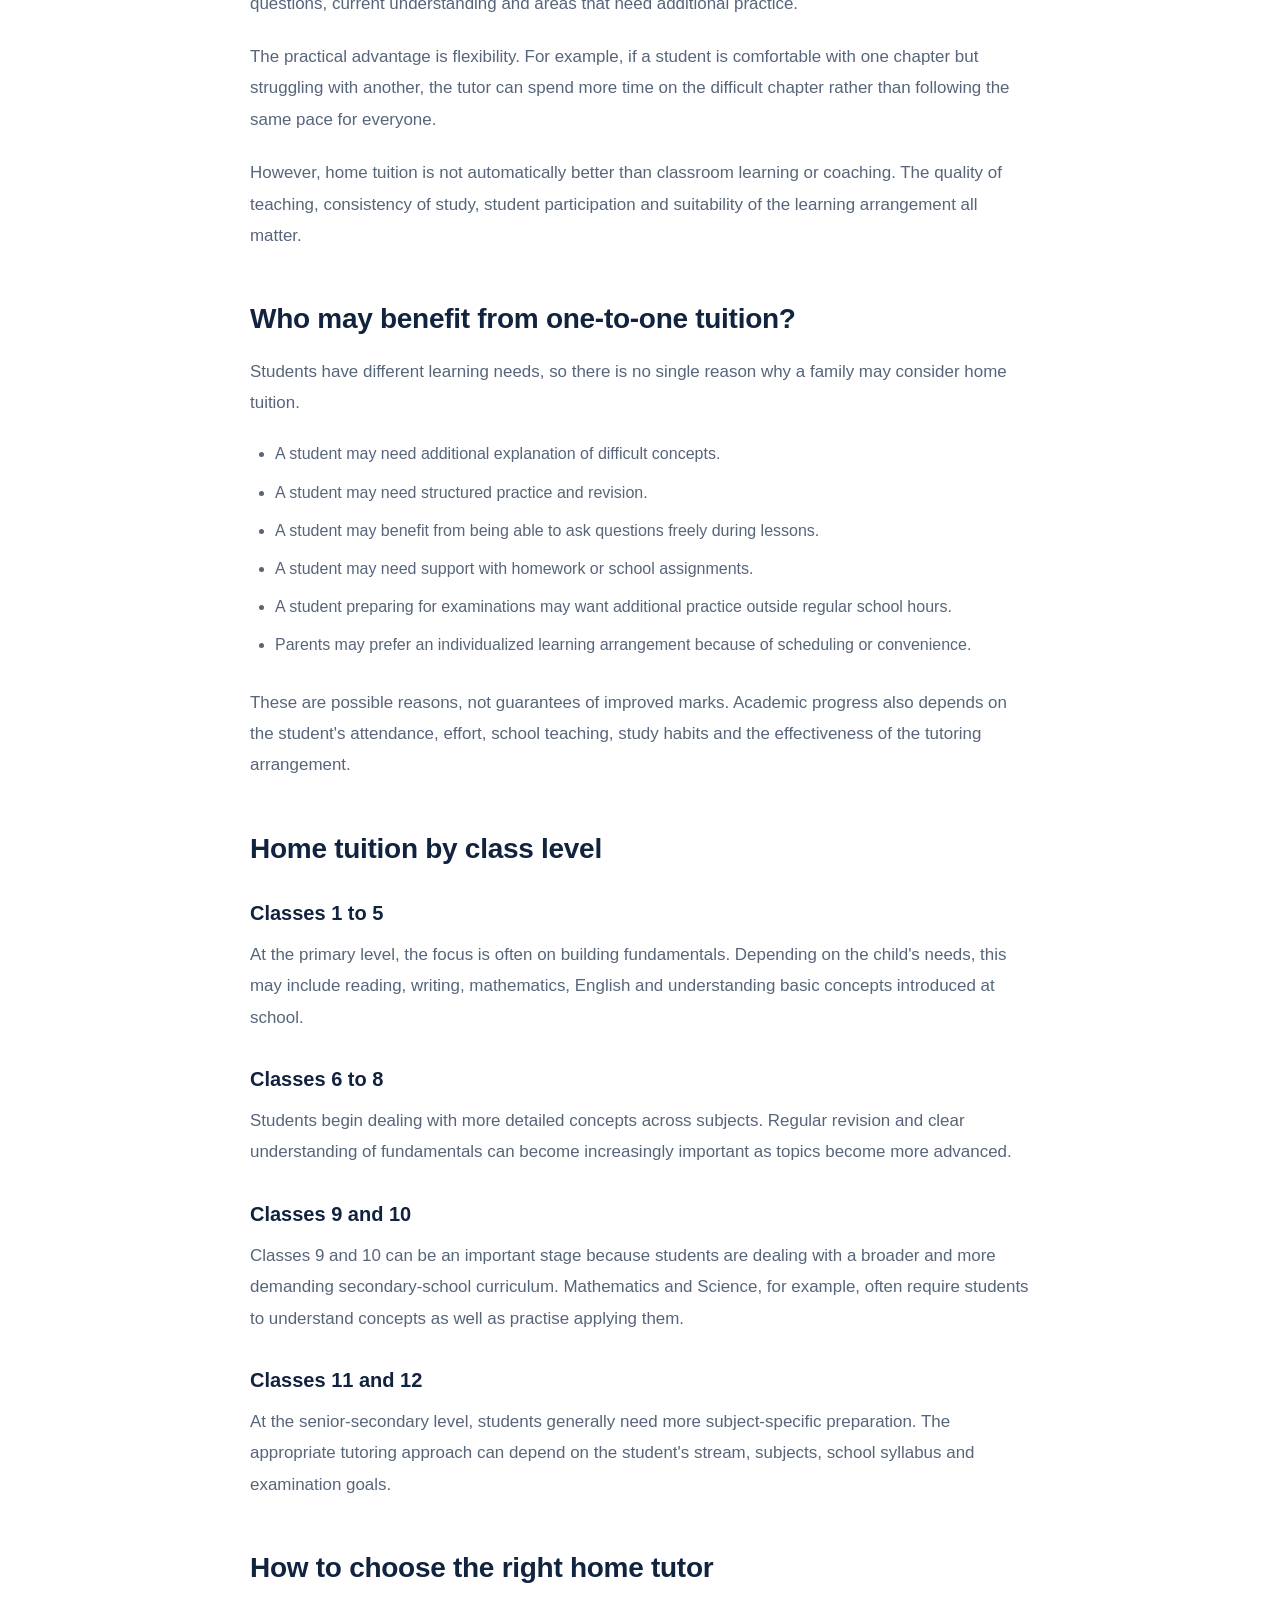
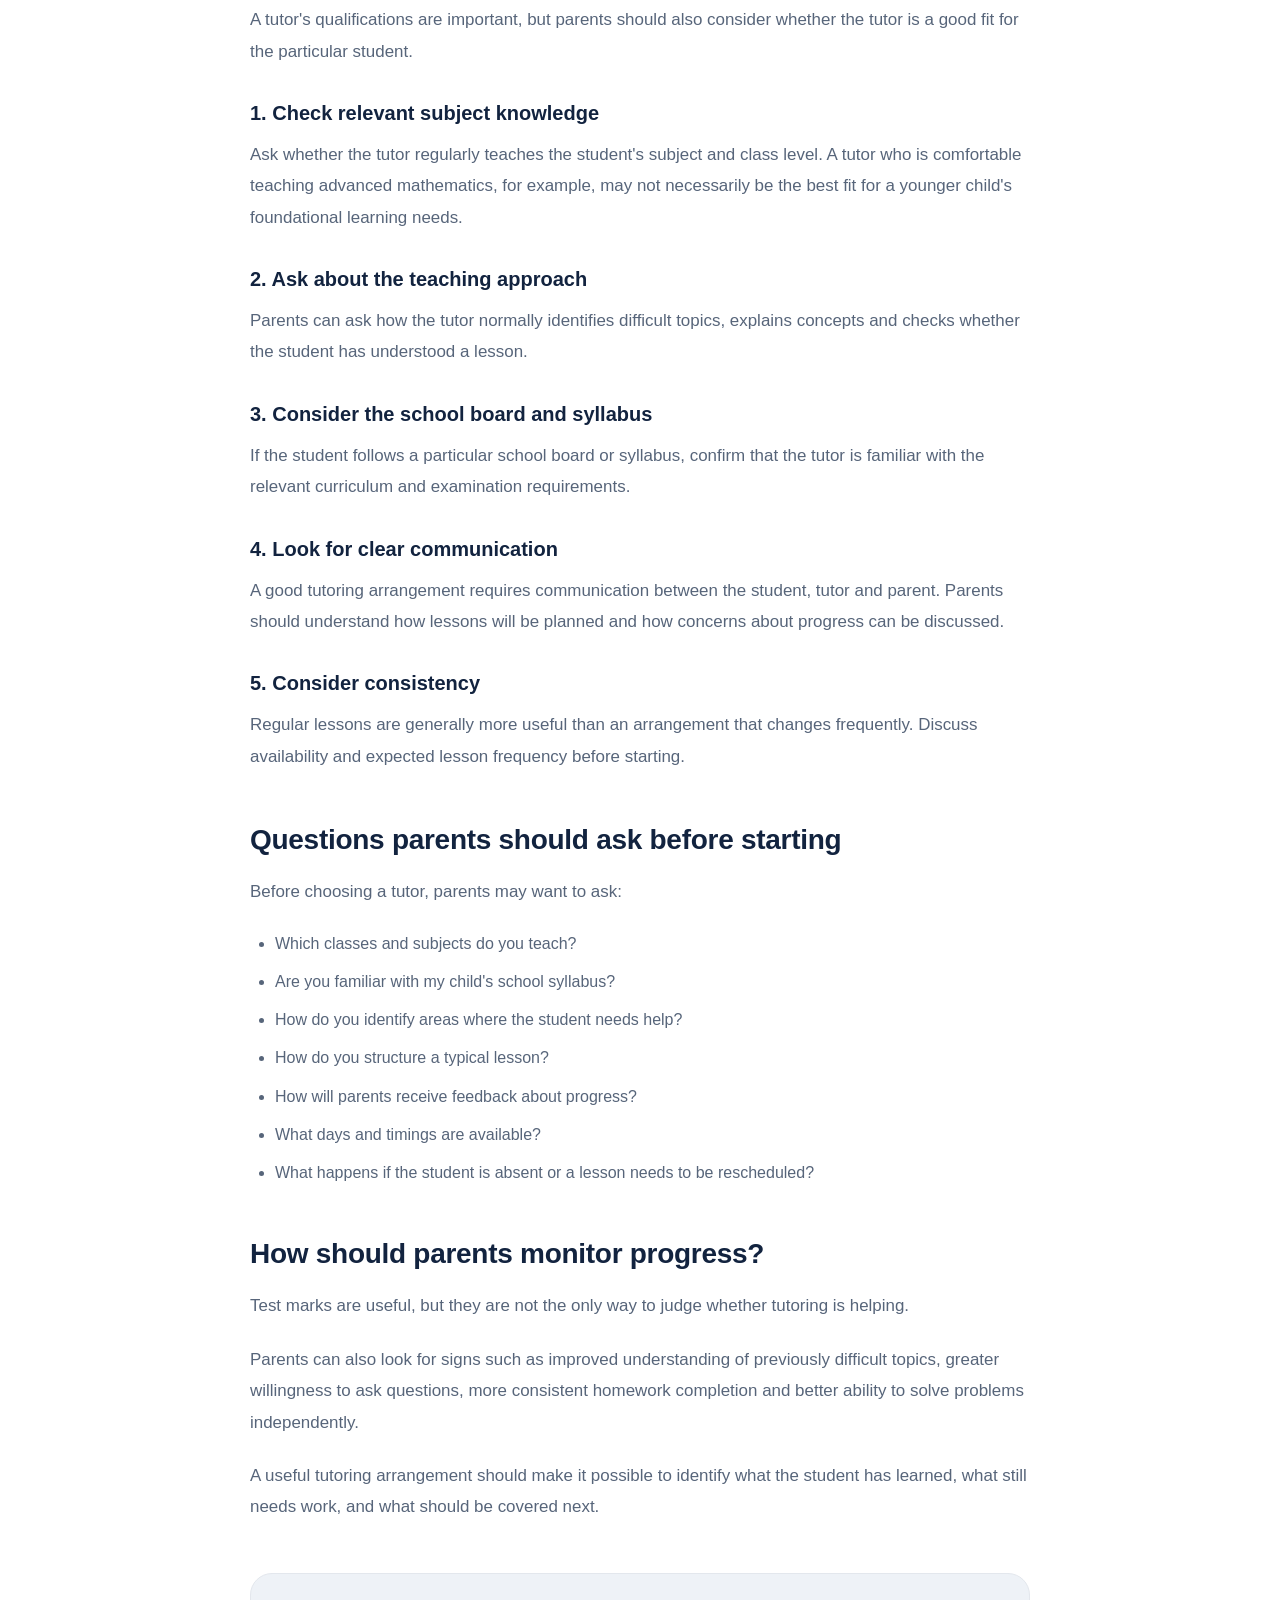
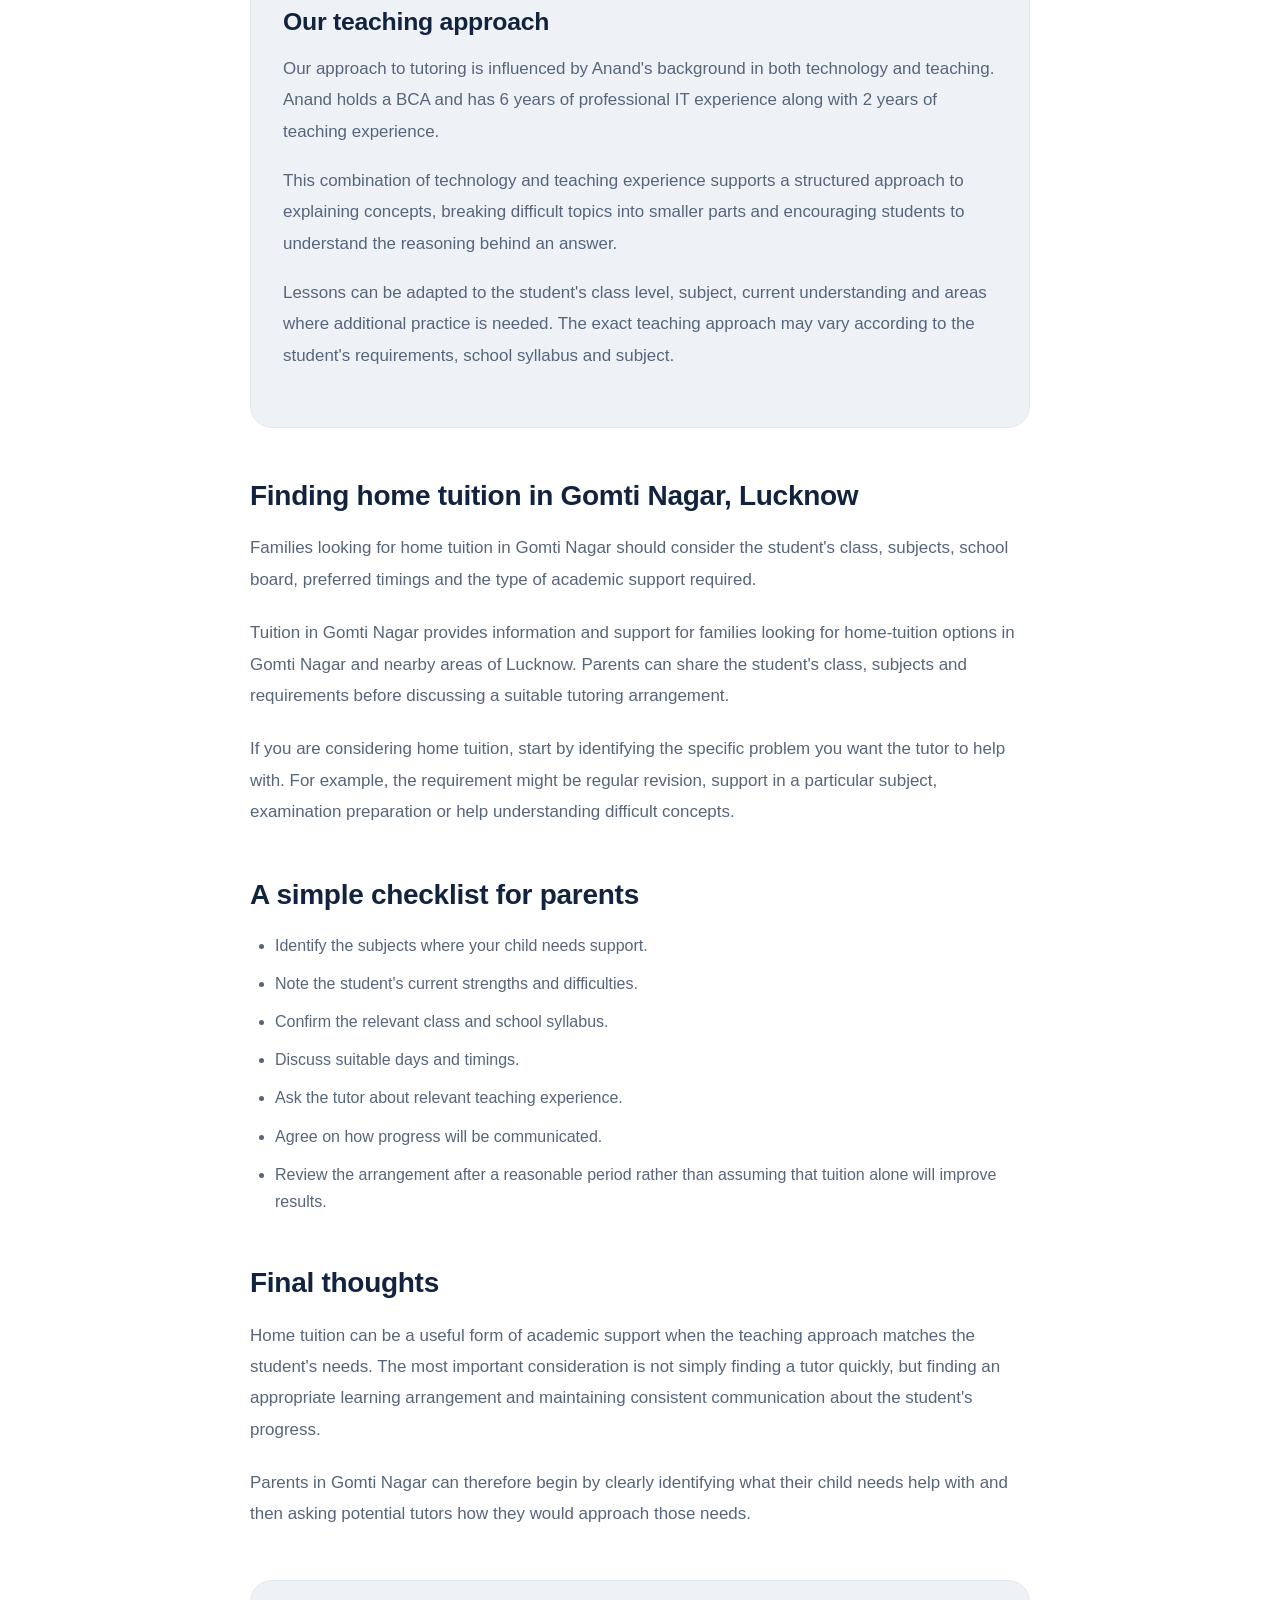
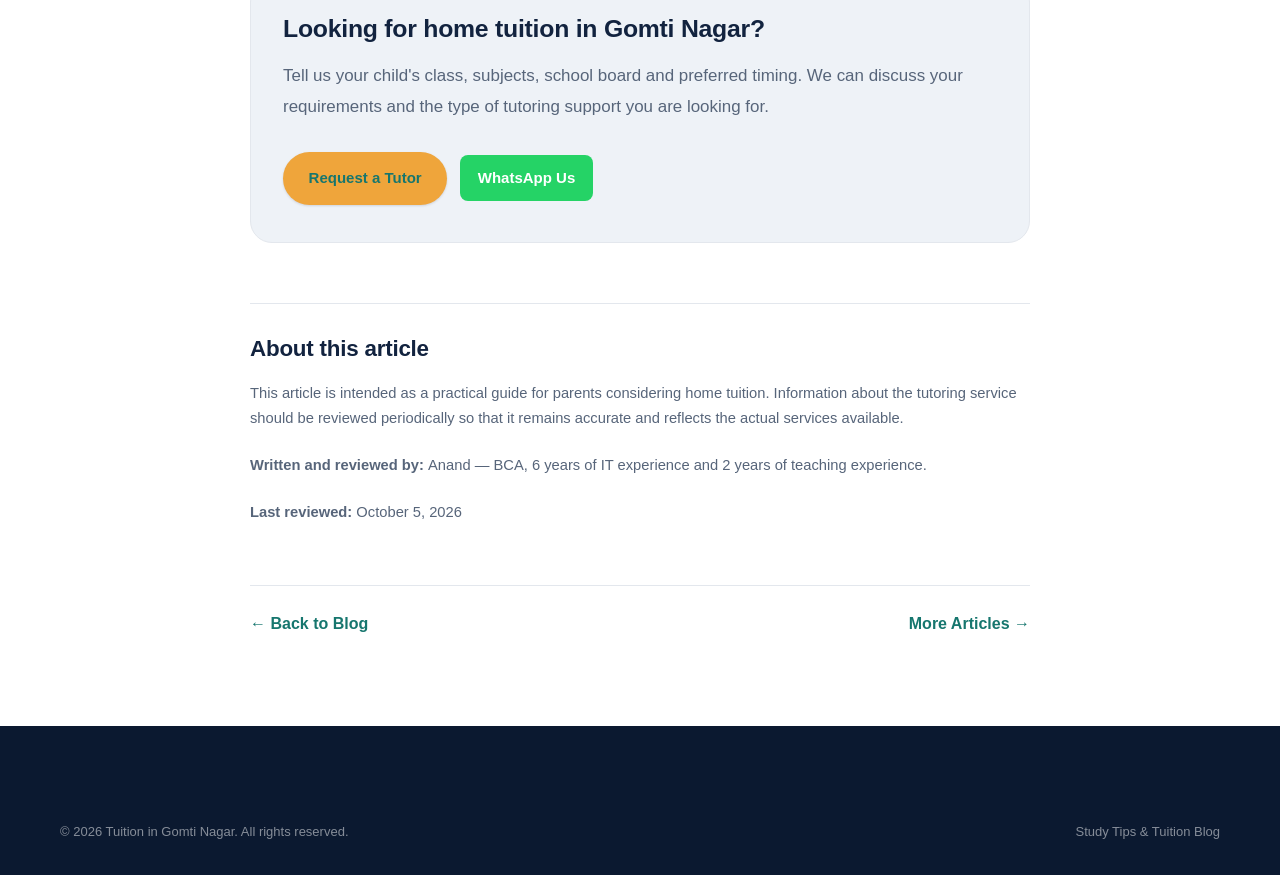
<file: blog/posts/home-tuition-gomti-nagar.html>
<!DOCTYPE html>
<html lang="en-IN">

<head>

  <meta charset="UTF-8">

  <meta
    name="viewport"
    content="width=device-width, initial-scale=1.0"
  >

  <title>
    Home Tuition in Gomti Nagar, Lucknow: A Practical Guide for Parents
  </title>

  <meta
    name="description"
    content="A practical guide for parents considering home tuition in Gomti Nagar, Lucknow. Learn what to look for in a tutor, how one-to-one tuition works, and how to choose academic support for your child."
  >

  <meta
    name="robots"
    content="index, follow"
  >

  <link
    rel="canonical"
    href="https://tuitioningomtinagar.github.io/blog/posts/home-tuition-gomti-nagar.html"
  >

  <!-- Main website CSS -->
  <link
    rel="stylesheet"
    href="../../style.css"
  >

  <!-- Blog CSS -->
  <link
    rel="stylesheet"
    href="../blog.css"
  >


  <!-- =====================================================
       OPEN GRAPH
       ===================================================== -->

  <meta
    property="og:type"
    content="article"
  >

  <meta
    property="og:title"
    content="Home Tuition in Gomti Nagar, Lucknow: A Practical Guide for Parents"
  >

  <meta
    property="og:description"
    content="A practical guide to choosing home tuition and a suitable tutor for school students in Gomti Nagar, Lucknow."
  >

  <meta
    property="og:url"
    content="https://tuitioningomtinagar.github.io/blog/posts/home-tuition-gomti-nagar.html"
  >


  <!-- =====================================================
       ARTICLE STRUCTURED DATA
       ===================================================== -->

  <script type="application/ld+json">
  {
    "@context": "https://schema.org",
    "@type": "BlogPosting",

    "headline": "Home Tuition in Gomti Nagar, Lucknow: A Practical Guide for Parents",

    "description": "A practical guide for parents considering home tuition in Gomti Nagar, Lucknow.",

    "datePublished": "2026-10-05",
    "dateModified": "2026-10-05",

    "author": {
      "@type": "Person",
      "name": "Anand"
    },

    "publisher": {
      "@type": "Organization",
      "name": "Tuition in Gomti Nagar",
      "url": "https://tuitioningomtinagar.github.io/"
    },

    "mainEntityOfPage": {
      "@type": "WebPage",
      "@id": "https://tuitioningomtinagar.github.io/blog/posts/home-tuition-gomti-nagar.html"
    }
  }
  </script>

</head>


<body>


<!-- =====================================================
     HEADER
     ===================================================== -->

<header class="site-header">

  <div class="container blog-header">

    <a
      href="../../"
      class="logo"
    >

      <span class="logo-text">

        Tuition in Gomti Nagar

        <span>
          Home Tutors • Lucknow
        </span>

      </span>

    </a>


    <nav aria-label="Primary navigation">

      <a href="../../">
        Home
      </a>

      <a href="../">
        Blog
      </a>

      <a href="../../#classes">
        Classes
      </a>

      <a href="../../#subjects">
        Subjects
      </a>

      <a
        href="../../#contact"
        class="blog-cta"
      >
        Enquire Now
      </a>

    </nav>

  </div>

</header>



<!-- =====================================================
     ARTICLE
     ===================================================== -->

<main>

  <article class="article-page">

    <div class="container">


      <!-- =================================================
           ARTICLE HEADER
           ================================================= -->

      <header class="article-header">

        <span class="blog-category">
          Home Tuition
        </span>


        <h1>
          Home Tuition in Gomti Nagar, Lucknow:
          A Practical Guide for Parents
        </h1>


        <p class="article-meta">

          Published: October 5, 2026

          ·

          Reviewed by:
          <strong>
            Anand
          </strong>

        </p>

      </header>



      <!-- =================================================
           AUTHOR INFORMATION
           ================================================= -->

      <div class="article-author-box">

        <div>

          <strong>
            About the author
          </strong>


          <p>

            This article is written and reviewed by
            <strong>Anand</strong>, who holds a
            <strong>BCA</strong> and has
            <strong>6 years of professional IT experience</strong>
            along with
            <strong>2 years of teaching experience</strong>.

          </p>


          <p>

            Anand's background in technology and teaching provides
            practical experience in explaining concepts clearly and
            helping students develop a structured approach to learning.

          </p>

        </div>

      </div>



      <!-- =================================================
           ARTICLE CONTENT
           ================================================= -->

      <div class="article-content">


        <p class="article-intro">

          Choosing additional academic support is an important decision
          for parents. A student may understand most classroom lessons
          but still need more time with a particular subject, regular
          practice, help with homework, or a quieter environment in
          which to ask questions.

        </p>


        <p>

          Home tuition is one option for families who prefer
          individualized academic support. In a one-to-one setting,
          lessons can be adjusted to the student's current level,
          school syllabus and areas that require more attention.

        </p>


        <p>

          This guide explains what parents should consider before
          choosing home tuition in Gomti Nagar, Lucknow. It is not
          intended to suggest that every student needs private tuition.
          The right choice depends on the student's learning needs,
          school environment, goals and family circumstances.

        </p>



        <!-- =================================================
             TABLE OF CONTENTS
             ================================================= -->

        <div class="article-toc">

          <strong>
            In this guide
          </strong>


          <ul>

            <li>
              <a href="#what-is-home-tuition">
                What is home tuition?
              </a>
            </li>

            <li>
              <a href="#who-can-benefit">
                Who may benefit from one-to-one tuition?
              </a>
            </li>

            <li>
              <a href="#classes">
                Home tuition by class level
              </a>
            </li>

            <li>
              <a href="#choosing-tutor">
                How to choose a home tutor
              </a>
            </li>

            <li>
              <a href="#questions">
                Questions parents should ask
              </a>
            </li>

            <li>
              <a href="#progress">
                How to monitor progress
              </a>
            </li>

            <li>
              <a href="#gomti-nagar">
                Finding home tuition in Gomti Nagar
              </a>
            </li>

          </ul>

        </div>



        <!-- =================================================
             WHAT IS HOME TUITION
             ================================================= -->

        <h2 id="what-is-home-tuition">
          What is home tuition?
        </h2>


        <p>

          Home tuition is personalized academic instruction provided
          to a student, commonly at the student's home. Unlike a large
          classroom or coaching batch, the lesson can focus primarily
          on one student's questions, current understanding and areas
          that need additional practice.

        </p>


        <p>

          The practical advantage is flexibility. For example, if a
          student is comfortable with one chapter but struggling with
          another, the tutor can spend more time on the difficult
          chapter rather than following the same pace for everyone.

        </p>


        <p>

          However, home tuition is not automatically better than
          classroom learning or coaching. The quality of teaching,
          consistency of study, student participation and suitability
          of the learning arrangement all matter.

        </p>



        <!-- =================================================
             WHO CAN BENEFIT
             ================================================= -->

        <h2 id="who-can-benefit">
          Who may benefit from one-to-one tuition?
        </h2>


        <p>

          Students have different learning needs, so there is no single
          reason why a family may consider home tuition.

        </p>


        <ul>

          <li>
            A student may need additional explanation of difficult
            concepts.
          </li>

          <li>
            A student may need structured practice and revision.
          </li>

          <li>
            A student may benefit from being able to ask questions
            freely during lessons.
          </li>

          <li>
            A student may need support with homework or school
            assignments.
          </li>

          <li>
            A student preparing for examinations may want additional
            practice outside regular school hours.
          </li>

          <li>
            Parents may prefer an individualized learning arrangement
            because of scheduling or convenience.
          </li>

        </ul>


        <p>

          These are possible reasons, not guarantees of improved marks.
          Academic progress also depends on the student's attendance,
          effort, school teaching, study habits and the effectiveness
          of the tutoring arrangement.

        </p>



        <!-- =================================================
             CLASSES
             ================================================= -->

        <h2 id="classes">
          Home tuition by class level
        </h2>


        <h3>
          Classes 1 to 5
        </h3>


        <p>

          At the primary level, the focus is often on building
          fundamentals. Depending on the child's needs, this may include
          reading, writing, mathematics, English and understanding basic
          concepts introduced at school.

        </p>


        <h3>
          Classes 6 to 8
        </h3>


        <p>

          Students begin dealing with more detailed concepts across
          subjects. Regular revision and clear understanding of
          fundamentals can become increasingly important as topics
          become more advanced.

        </p>


        <h3>
          Classes 9 and 10
        </h3>


        <p>

          Classes 9 and 10 can be an important stage because students
          are dealing with a broader and more demanding secondary-school
          curriculum. Mathematics and Science, for example, often
          require students to understand concepts as well as practise
          applying them.

        </p>


        <h3>
          Classes 11 and 12
        </h3>


        <p>

          At the senior-secondary level, students generally need more
          subject-specific preparation. The appropriate tutoring approach
          can depend on the student's stream, subjects, school syllabus
          and examination goals.

        </p>



        <!-- =================================================
             CHOOSING A TUTOR
             ================================================= -->

        <h2 id="choosing-tutor">
          How to choose the right home tutor
        </h2>


        <p>

          A tutor's qualifications are important, but parents should
          also consider whether the tutor is a good fit for the
          particular student.

        </p>


        <h3>
          1. Check relevant subject knowledge
        </h3>


        <p>

          Ask whether the tutor regularly teaches the student's
          subject and class level. A tutor who is comfortable teaching
          advanced mathematics, for example, may not necessarily be the
          best fit for a younger child's foundational learning needs.

        </p>


        <h3>
          2. Ask about the teaching approach
        </h3>


        <p>

          Parents can ask how the tutor normally identifies difficult
          topics, explains concepts and checks whether the student has
          understood a lesson.

        </p>


        <h3>
          3. Consider the school board and syllabus
        </h3>


        <p>

          If the student follows a particular school board or syllabus,
          confirm that the tutor is familiar with the relevant
          curriculum and examination requirements.

        </p>


        <h3>
          4. Look for clear communication
        </h3>


        <p>

          A good tutoring arrangement requires communication between
          the student, tutor and parent. Parents should understand how
          lessons will be planned and how concerns about progress can
          be discussed.

        </p>


        <h3>
          5. Consider consistency
        </h3>


        <p>

          Regular lessons are generally more useful than an arrangement
          that changes frequently. Discuss availability and expected
          lesson frequency before starting.

        </p>



        <!-- =================================================
             QUESTIONS
             ================================================= -->

        <h2 id="questions">
          Questions parents should ask before starting
        </h2>


        <p>

          Before choosing a tutor, parents may want to ask:

        </p>


        <ul>

          <li>
            Which classes and subjects do you teach?
          </li>

          <li>
            Are you familiar with my child's school syllabus?
          </li>

          <li>
            How do you identify areas where the student needs help?
          </li>

          <li>
            How do you structure a typical lesson?
          </li>

          <li>
            How will parents receive feedback about progress?
          </li>

          <li>
            What days and timings are available?
          </li>

          <li>
            What happens if the student is absent or a lesson needs
            to be rescheduled?
          </li>

        </ul>



        <!-- =================================================
             MONITORING PROGRESS
             ================================================= -->

        <h2 id="progress">
          How should parents monitor progress?
        </h2>


        <p>

          Test marks are useful, but they are not the only way to judge
          whether tutoring is helping.

        </p>


        <p>

          Parents can also look for signs such as improved understanding
          of previously difficult topics, greater willingness to ask
          questions, more consistent homework completion and better
          ability to solve problems independently.

        </p>


        <p>

          A useful tutoring arrangement should make it possible to
          identify what the student has learned, what still needs work,
          and what should be covered next.

        </p>



        <!-- =================================================
             OUR EXPERIENCE
             ================================================= -->

        <div class="article-callout">

          <h2>
            Our teaching approach
          </h2>


          <p>

            Our approach to tutoring is influenced by Anand's background
            in both technology and teaching. Anand holds a BCA and has
            6 years of professional IT experience along with 2 years of
            teaching experience.

          </p>


          <p>

            This combination of technology and teaching experience
            supports a structured approach to explaining concepts,
            breaking difficult topics into smaller parts and encouraging
            students to understand the reasoning behind an answer.

          </p>


          <p>

            Lessons can be adapted to the student's class level,
            subject, current understanding and areas where additional
            practice is needed. The exact teaching approach may vary
            according to the student's requirements, school syllabus
            and subject.

          </p>

        </div>



        <!-- =================================================
             GOMTI NAGAR
             ================================================= -->

        <h2 id="gomti-nagar">
          Finding home tuition in Gomti Nagar, Lucknow
        </h2>


        <p>

          Families looking for home tuition in Gomti Nagar should
          consider the student's class, subjects, school board,
          preferred timings and the type of academic support required.

        </p>


        <p>

          Tuition in Gomti Nagar provides information and support for
          families looking for home-tuition options in Gomti Nagar and
          nearby areas of Lucknow. Parents can share the student's
          class, subjects and requirements before discussing a suitable
          tutoring arrangement.

        </p>


        <p>

          If you are considering home tuition, start by identifying the
          specific problem you want the tutor to help with. For example,
          the requirement might be regular revision, support in a
          particular subject, examination preparation or help
          understanding difficult concepts.

        </p>



        <!-- =================================================
             CHECKLIST
             ================================================= -->

        <h2>
          A simple checklist for parents
        </h2>


        <ul>

          <li>
            Identify the subjects where your child needs support.
          </li>

          <li>
            Note the student's current strengths and difficulties.
          </li>

          <li>
            Confirm the relevant class and school syllabus.
          </li>

          <li>
            Discuss suitable days and timings.
          </li>

          <li>
            Ask the tutor about relevant teaching experience.
          </li>

          <li>
            Agree on how progress will be communicated.
          </li>

          <li>
            Review the arrangement after a reasonable period rather
            than assuming that tuition alone will improve results.
          </li>

        </ul>



        <!-- =================================================
             CONCLUSION
             ================================================= -->

        <h2>
          Final thoughts
        </h2>


        <p>

          Home tuition can be a useful form of academic support when
          the teaching approach matches the student's needs. The most
          important consideration is not simply finding a tutor quickly,
          but finding an appropriate learning arrangement and maintaining
          consistent communication about the student's progress.

        </p>


        <p>

          Parents in Gomti Nagar can therefore begin by clearly
          identifying what their child needs help with and then asking
          potential tutors how they would approach those needs.

        </p>



        <!-- =================================================
             CALL TO ACTION
             ================================================= -->

        <div class="article-callout">

          <h2>
            Looking for home tuition in Gomti Nagar?
          </h2>


          <p>

            Tell us your child's class, subjects, school board and
            preferred timing. We can discuss your requirements and the
            type of tutoring support you are looking for.

          </p>


          <a
            href="../../#contact"
            class="btn btn-primary"
          >
            Request a Tutor
          </a>


          <a
            href="https://wa.me/919140456608"
            class="btn btn-whatsapp"
            target="_blank"
            rel="noopener"
          >
            WhatsApp Us
          </a>

        </div>



        <!-- =================================================
             ABOUT THIS ARTICLE
             ================================================= -->

        <div class="article-sources">

          <h2>
            About this article
          </h2>


          <p>

            This article is intended as a practical guide for parents
            considering home tuition. Information about the tutoring
            service should be reviewed periodically so that it remains
            accurate and reflects the actual services available.

          </p>


          <p>

            <strong>
              Written and reviewed by:
            </strong>

            Anand — BCA, 6 years of IT experience and 2 years of
            teaching experience.

          </p>


          <p>

            <strong>
              Last reviewed:
            </strong>

            October 5, 2026

          </p>

        </div>



        <!-- =================================================
             ARTICLE NAVIGATION
             ================================================= -->

        <div class="article-navigation">

          <a href="../">
            ← Back to Blog
          </a>


          <a href="../">
            More Articles →
          </a>

        </div>


      </div>

    </div>

  </article>

</main>



<!-- =====================================================
     FOOTER
     ===================================================== -->

<footer class="site-footer">

  <div class="container">

    <div class="footer-bottom">

      <span>
        © 2026 Tuition in Gomti Nagar. All rights reserved.
      </span>


      <a href="../">
        Study Tips & Tuition Blog
      </a>

    </div>

  </div>

</footer>


</body>

</html>
</file>
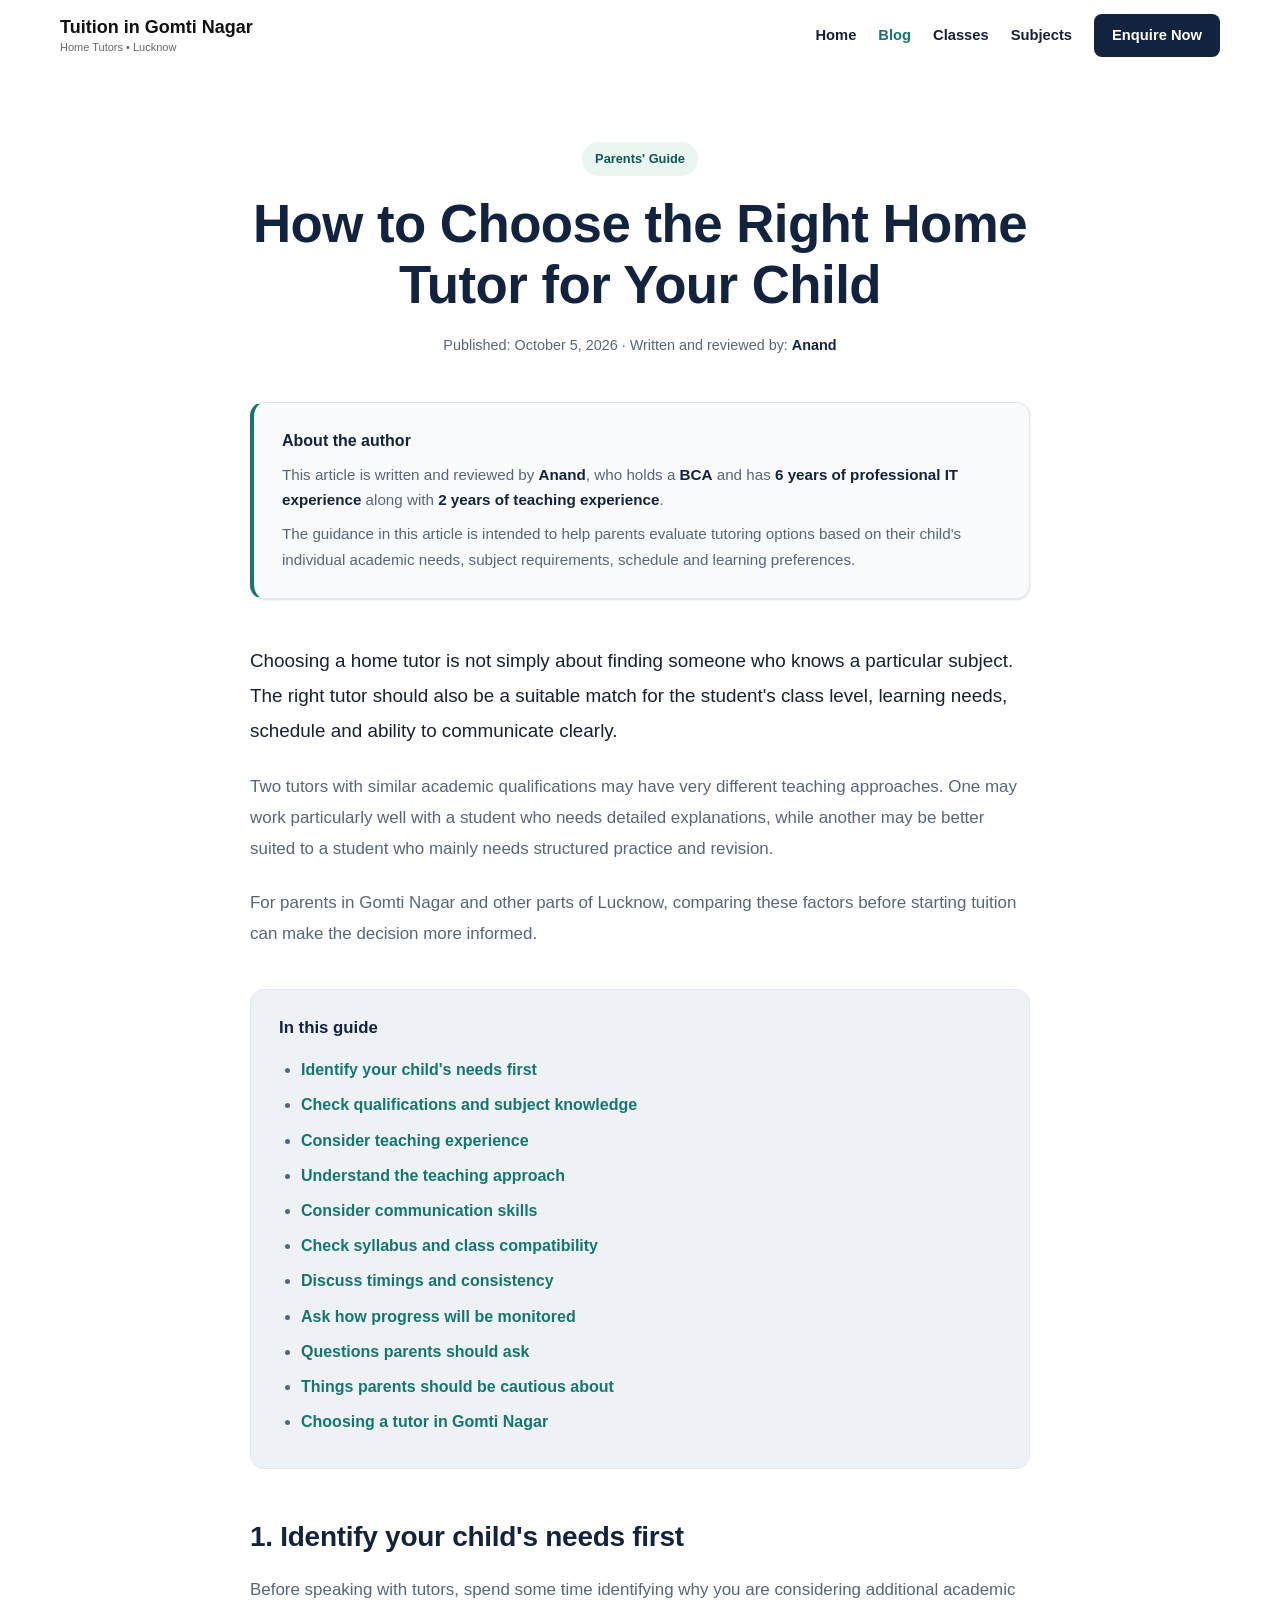
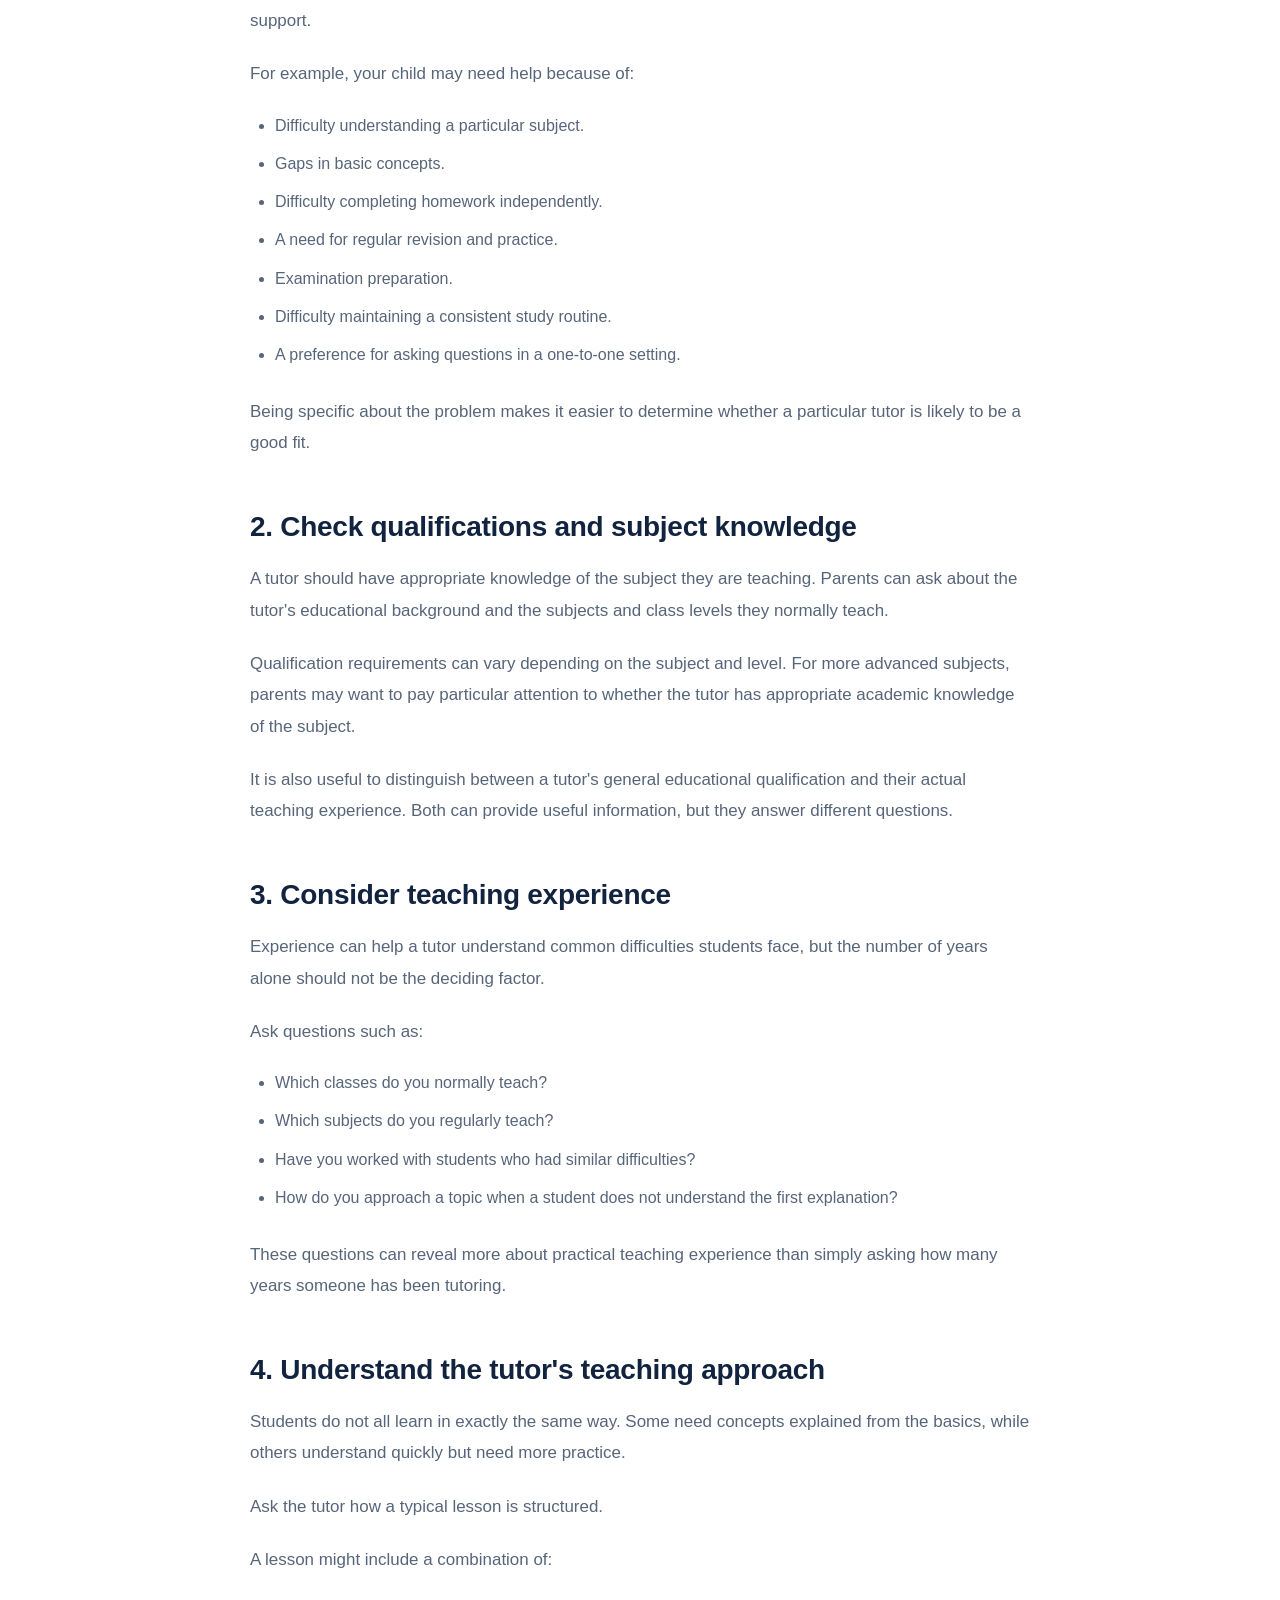
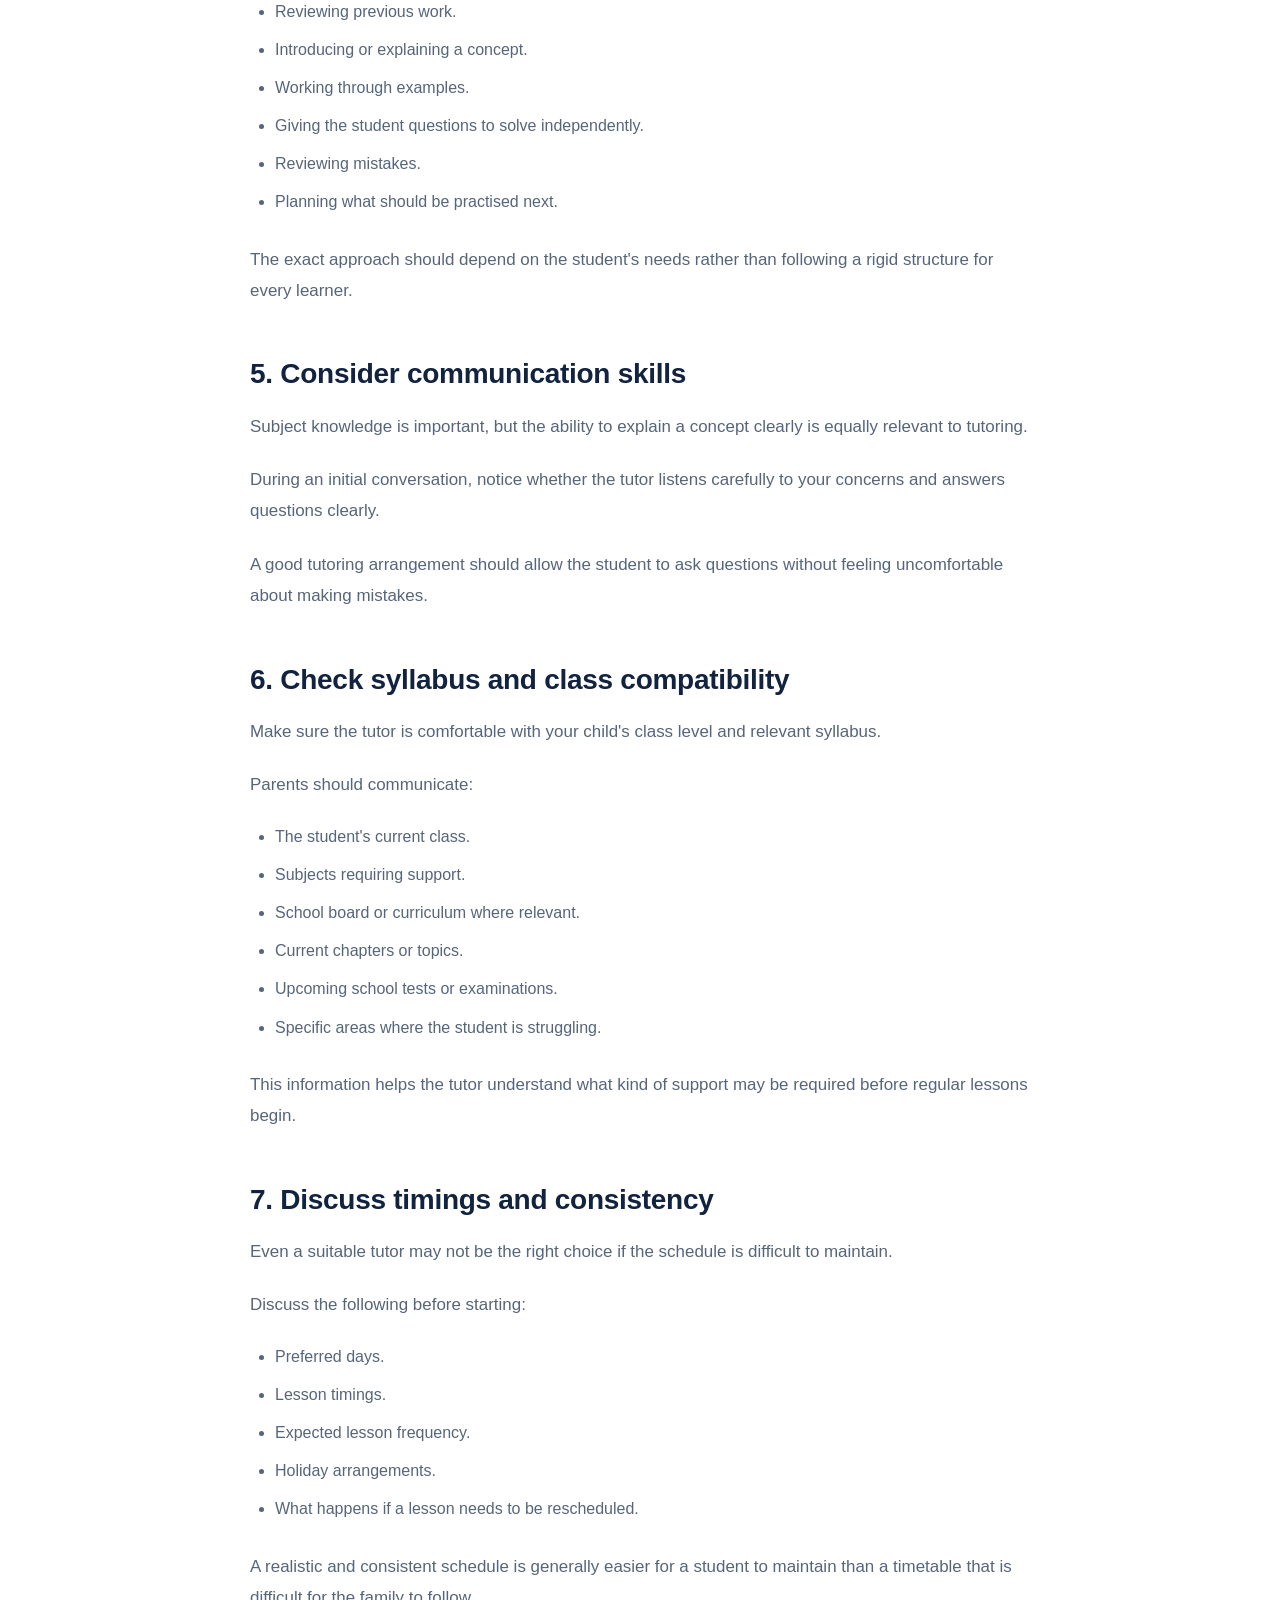
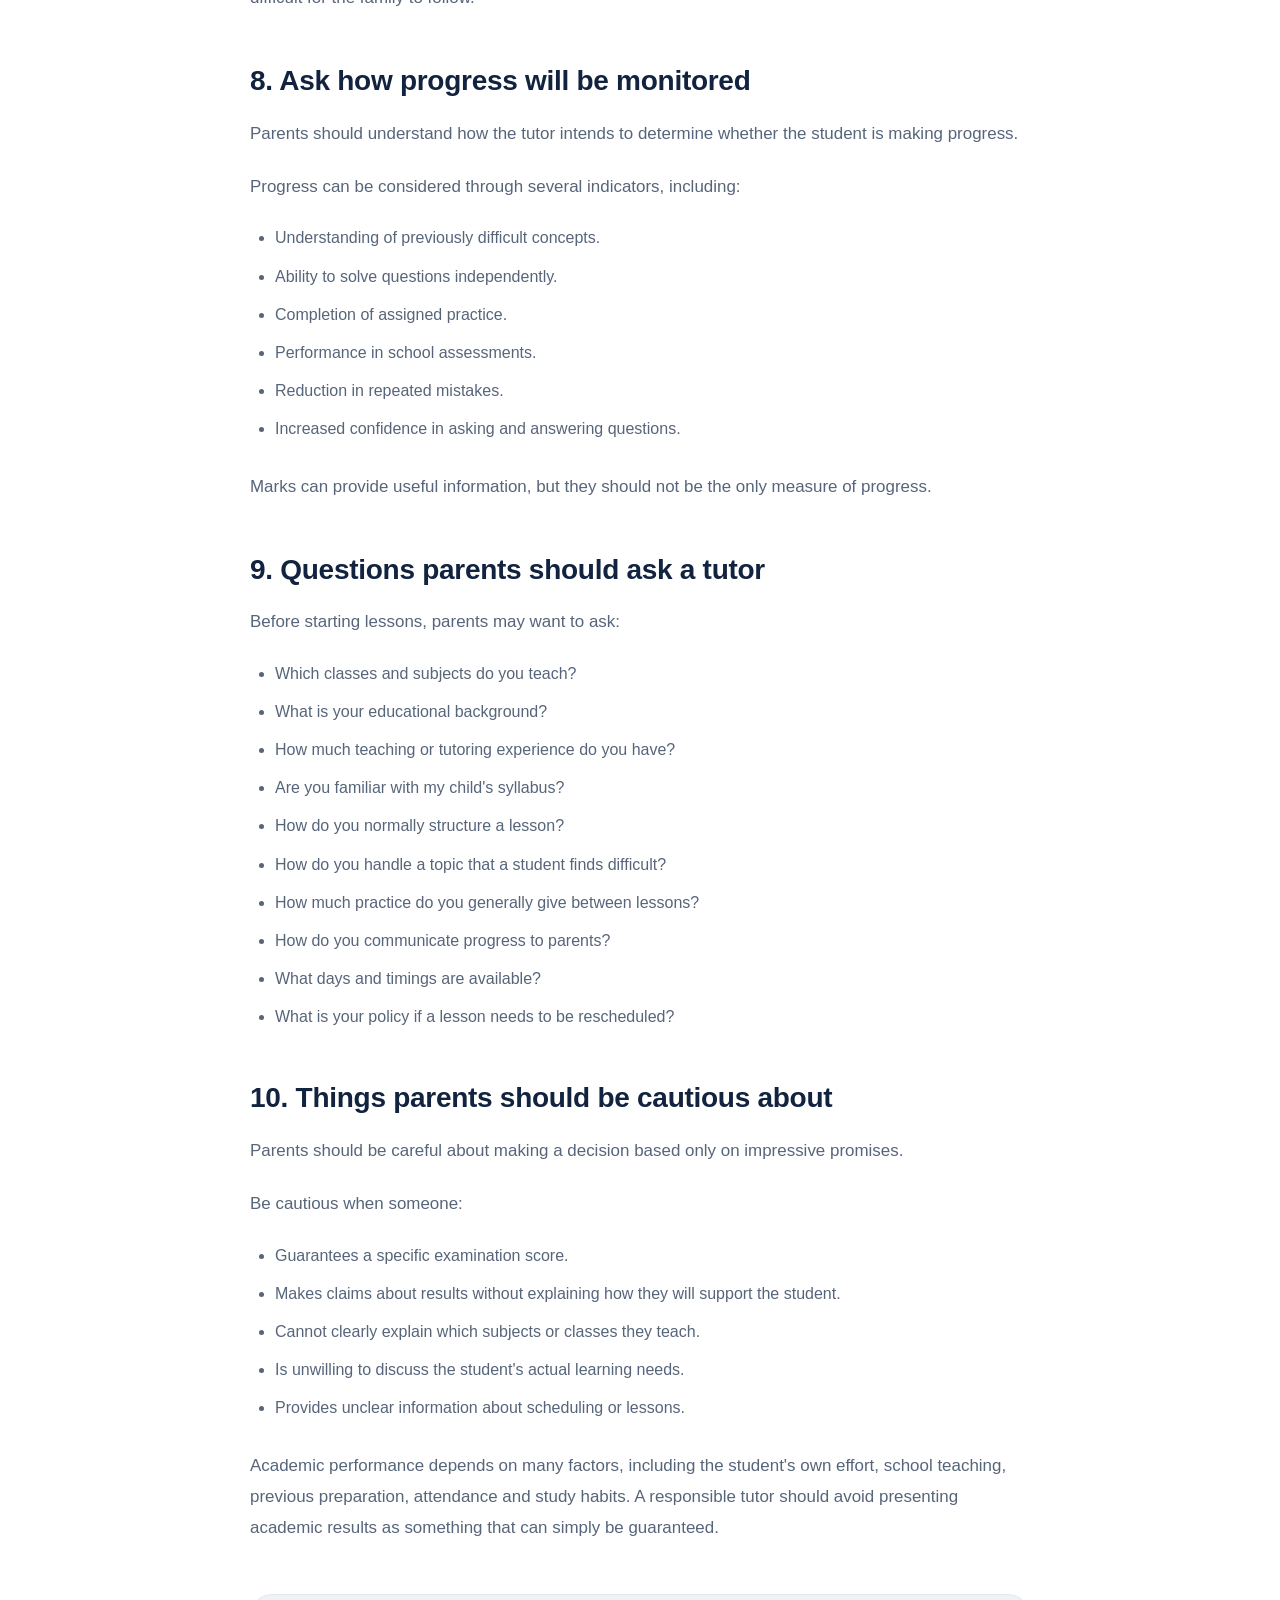
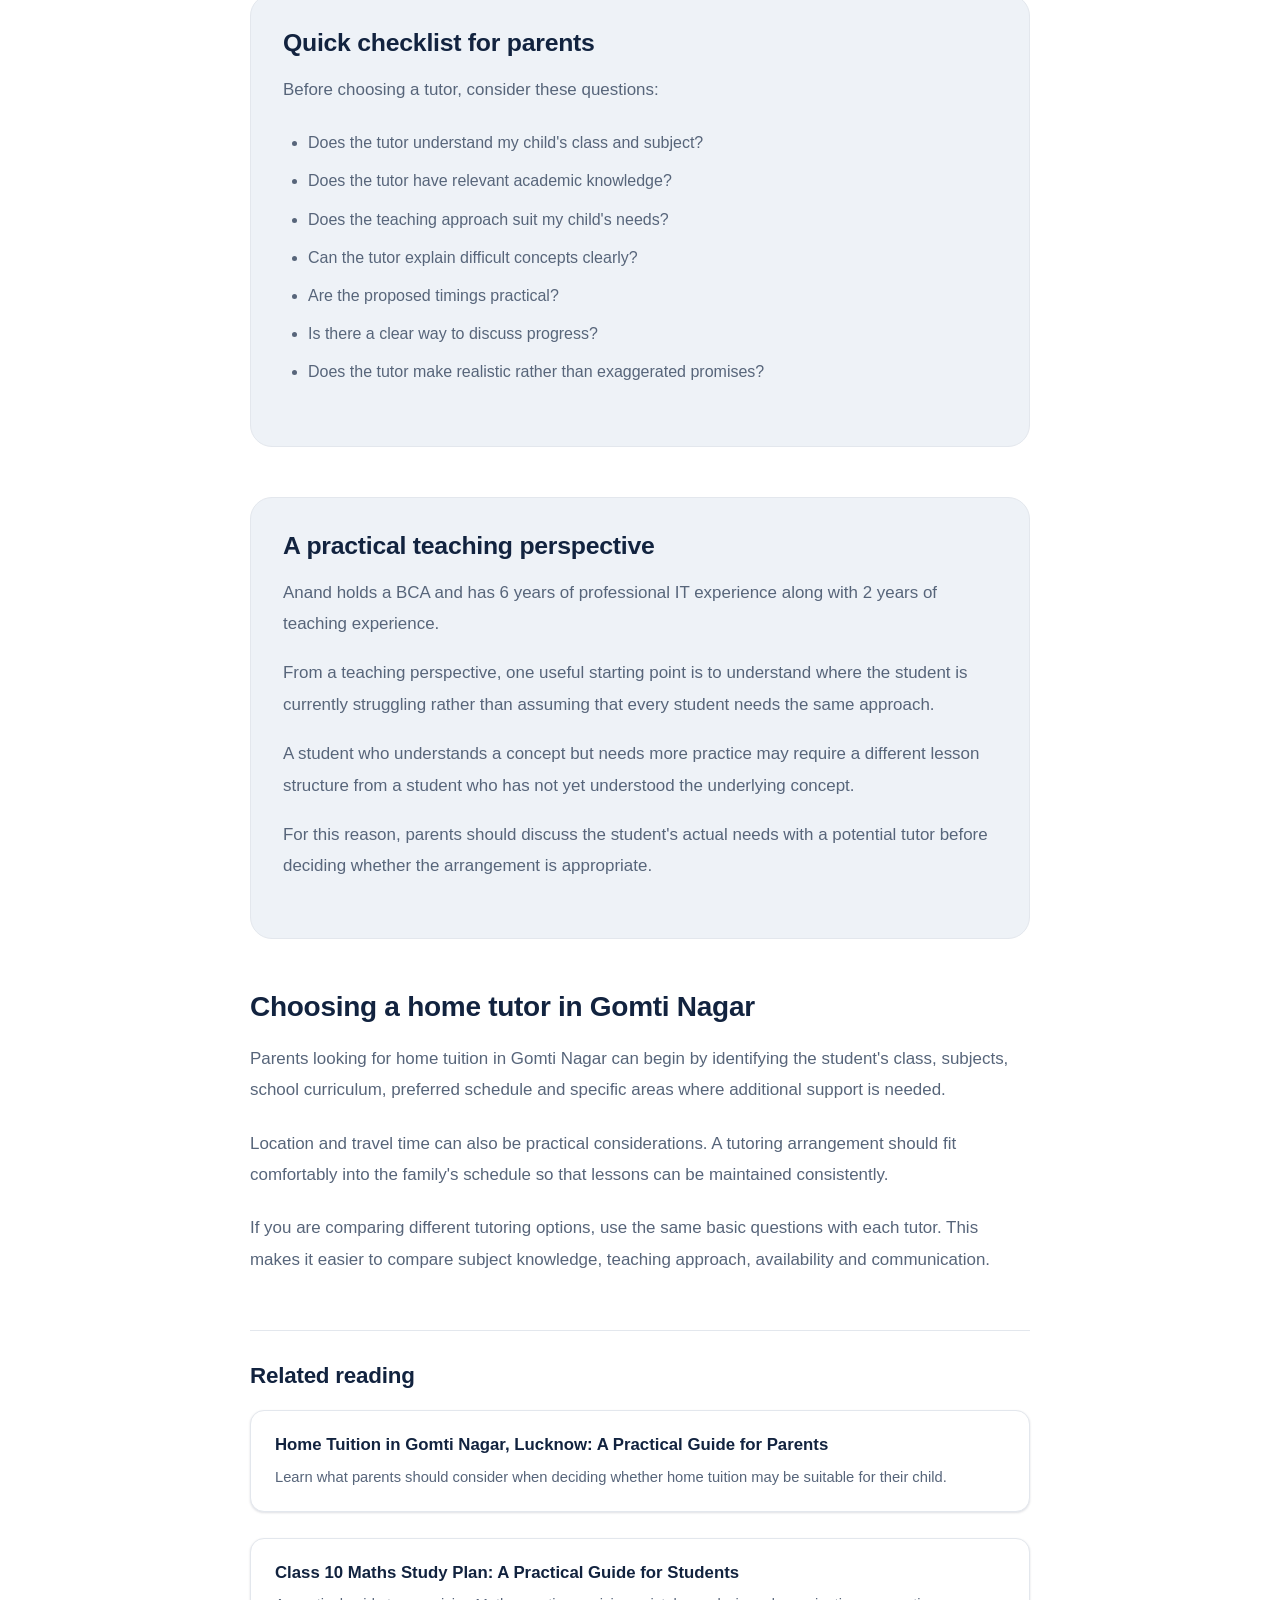
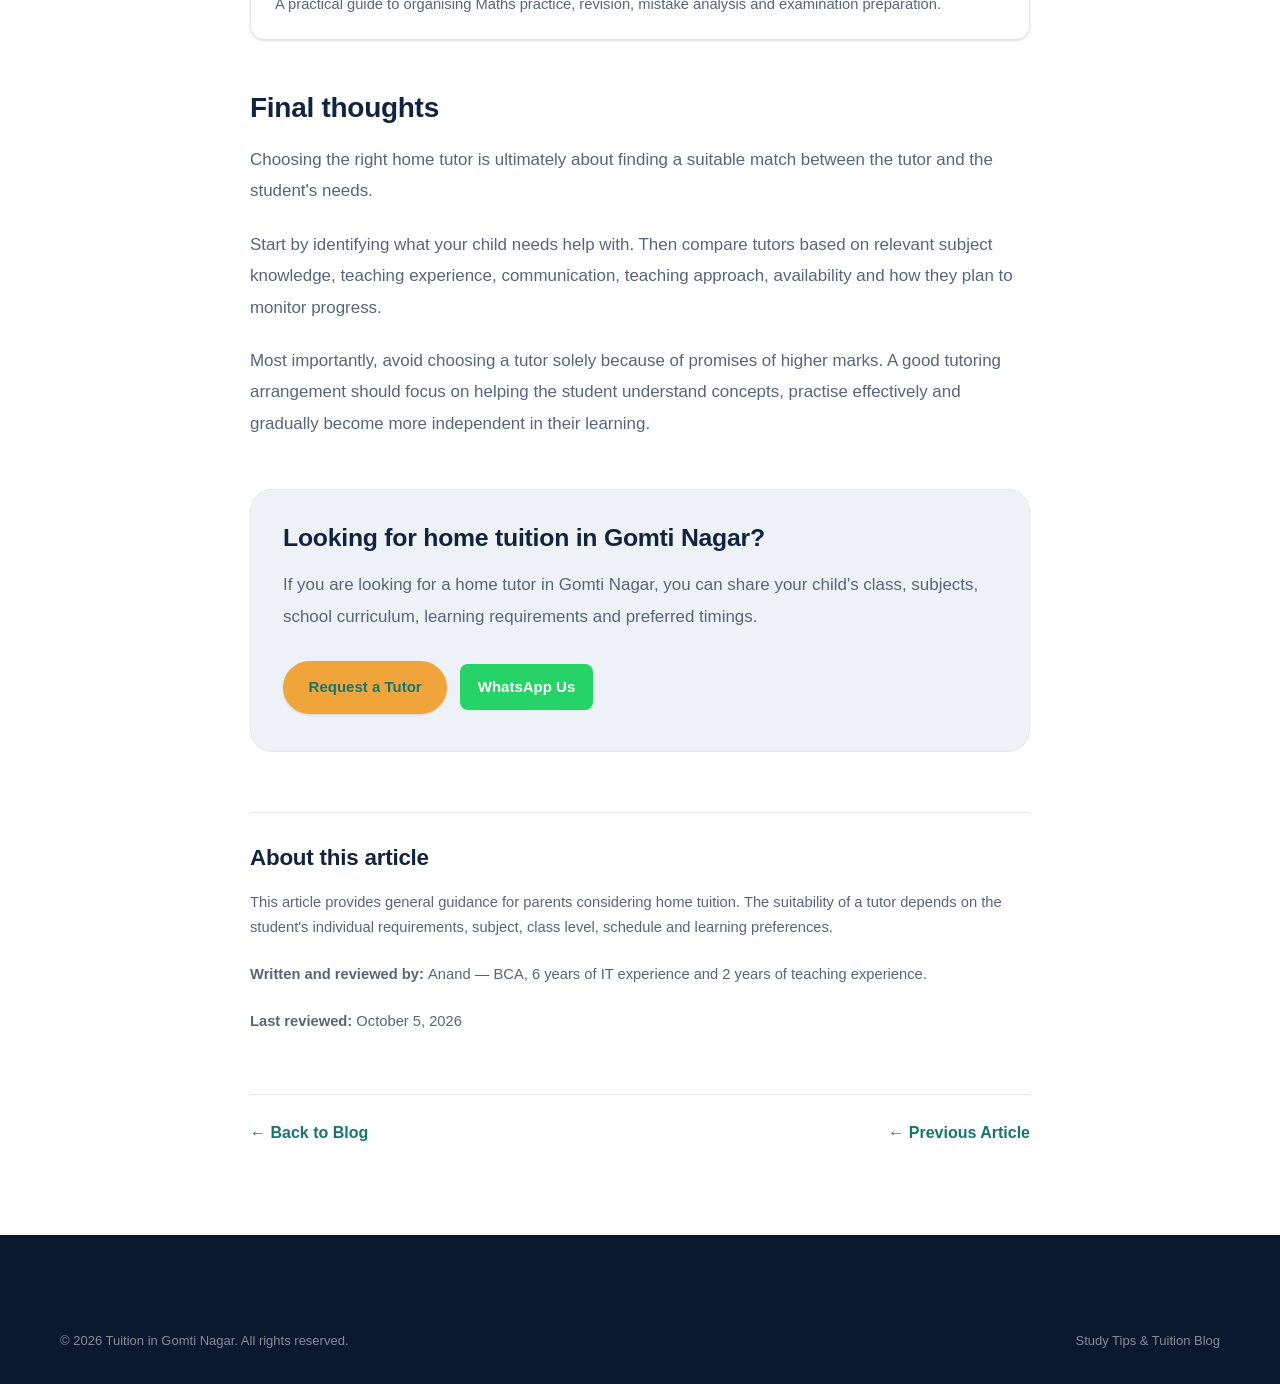
<file: blog/posts/how-to-choose-home-tutor.html>
<!DOCTYPE html>
<html lang="en-IN">

<head>

  <meta charset="UTF-8">

  <meta
    name="viewport"
    content="width=device-width, initial-scale=1.0"
  >

  <title>
    How to Choose the Right Home Tutor for Your Child | Gomti Nagar
  </title>

  <meta
    name="description"
    content="Learn how to choose the right home tutor for your child. A practical guide covering qualifications, teaching experience, subject knowledge, communication, scheduling and other factors parents should consider."
  >

  <meta
    name="robots"
    content="index, follow"
  >

  <link
    rel="canonical"
    href="https://tuitioningomtinagar.github.io/blog/posts/how-to-choose-home-tutor.html"
  >

  <!-- Main website CSS -->
  <link
    rel="stylesheet"
    href="../../style.css"
  >

  <!-- Blog CSS -->
  <link
    rel="stylesheet"
    href="../blog.css"
  >


  <!-- =====================================================
       OPEN GRAPH
       ===================================================== -->

  <meta
    property="og:type"
    content="article"
  >

  <meta
    property="og:title"
    content="How to Choose the Right Home Tutor for Your Child"
  >

  <meta
    property="og:description"
    content="A practical guide for parents choosing a home tutor, covering qualifications, experience, teaching approach, communication and scheduling."
  >

  <meta
    property="og:url"
    content="https://tuitioningomtinagar.github.io/blog/posts/how-to-choose-home-tutor.html"
  >


  <!-- =====================================================
       ARTICLE STRUCTURED DATA
       ===================================================== -->

  <script type="application/ld+json">
  {
    "@context": "https://schema.org",
    "@type": "BlogPosting",

    "headline": "How to Choose the Right Home Tutor for Your Child",

    "description": "A practical guide for parents choosing a home tutor, covering qualifications, experience, teaching approach, communication and scheduling.",

    "datePublished": "2026-10-05",
    "dateModified": "2026-10-05",

    "author": {
      "@type": "Person",
      "name": "Anand"
    },

    "publisher": {
      "@type": "Organization",
      "name": "Tuition in Gomti Nagar",
      "url": "https://tuitioningomtinagar.github.io/"
    },

    "mainEntityOfPage": {
      "@type": "WebPage",
      "@id": "https://tuitioningomtinagar.github.io/blog/posts/how-to-choose-home-tutor.html"
    }
  }
  </script>

</head>


<body>


<!-- =====================================================
     HEADER
     ===================================================== -->

<header class="site-header">

  <div class="container blog-header">

    <a
      href="../../"
      class="logo"
    >

      <span class="logo-text">

        Tuition in Gomti Nagar

        <span>
          Home Tutors • Lucknow
        </span>

      </span>

    </a>


    <nav aria-label="Primary navigation">

      <a href="../../">
        Home
      </a>

      <a
        href="../"
        class="active"
      >
        Blog
      </a>

      <a href="../../#classes">
        Classes
      </a>

      <a href="../../#subjects">
        Subjects
      </a>

      <a
        href="../../#contact"
        class="blog-cta"
      >
        Enquire Now
      </a>

    </nav>

  </div>

</header>



<!-- =====================================================
     ARTICLE
     ===================================================== -->

<main>

  <article class="article-page">

    <div class="container">


      <!-- =================================================
           ARTICLE HEADER
           ================================================= -->

      <header class="article-header">

        <span class="blog-category">
          Parents' Guide
        </span>


        <h1>
          How to Choose the Right Home Tutor for Your Child
        </h1>


        <p class="article-meta">

          Published: October 5, 2026

          ·

          Written and reviewed by:
          <strong>
            Anand
          </strong>

        </p>

      </header>



      <!-- =================================================
           AUTHOR INFORMATION
           ================================================= -->

      <div class="article-author-box">

        <div>

          <strong>
            About the author
          </strong>


          <p>

            This article is written and reviewed by
            <strong>Anand</strong>, who holds a
            <strong>BCA</strong> and has
            <strong>6 years of professional IT experience</strong>
            along with
            <strong>2 years of teaching experience</strong>.

          </p>


          <p>

            The guidance in this article is intended to help parents
            evaluate tutoring options based on their child's individual
            academic needs, subject requirements, schedule and learning
            preferences.

          </p>

        </div>

      </div>



      <!-- =================================================
           ARTICLE CONTENT
           ================================================= -->

      <div class="article-content">


        <p class="article-intro">

          Choosing a home tutor is not simply about finding someone who
          knows a particular subject. The right tutor should also be a
          suitable match for the student's class level, learning needs,
          schedule and ability to communicate clearly.

        </p>


        <p>

          Two tutors with similar academic qualifications may have very
          different teaching approaches. One may work particularly well
          with a student who needs detailed explanations, while another
          may be better suited to a student who mainly needs structured
          practice and revision.

        </p>


        <p>

          For parents in Gomti Nagar and other parts of Lucknow,
          comparing these factors before starting tuition can make the
          decision more informed.

        </p>



        <!-- =================================================
             TABLE OF CONTENTS
             ================================================= -->

        <div class="article-toc">

          <strong>
            In this guide
          </strong>


          <ul>

            <li>
              <a href="#identify-needs">
                Identify your child's needs first
              </a>
            </li>

            <li>
              <a href="#qualifications">
                Check qualifications and subject knowledge
              </a>
            </li>

            <li>
              <a href="#experience">
                Consider teaching experience
              </a>
            </li>

            <li>
              <a href="#teaching-style">
                Understand the teaching approach
              </a>
            </li>

            <li>
              <a href="#communication">
                Consider communication skills
              </a>
            </li>

            <li>
              <a href="#syllabus">
                Check syllabus and class compatibility
              </a>
            </li>

            <li>
              <a href="#schedule">
                Discuss timings and consistency
              </a>
            </li>

            <li>
              <a href="#progress">
                Ask how progress will be monitored
              </a>
            </li>

            <li>
              <a href="#questions">
                Questions parents should ask
              </a>
            </li>

            <li>
              <a href="#red-flags">
                Things parents should be cautious about
              </a>
            </li>

            <li>
              <a href="#gomti-nagar">
                Choosing a tutor in Gomti Nagar
              </a>
            </li>

          </ul>

        </div>



        <!-- =================================================
             SECTION 1
             ================================================= -->

        <h2 id="identify-needs">
          1. Identify your child's needs first
        </h2>


        <p>

          Before speaking with tutors, spend some time identifying why
          you are considering additional academic support.

        </p>


        <p>

          For example, your child may need help because of:

        </p>


        <ul>

          <li>
            Difficulty understanding a particular subject.
          </li>

          <li>
            Gaps in basic concepts.
          </li>

          <li>
            Difficulty completing homework independently.
          </li>

          <li>
            A need for regular revision and practice.
          </li>

          <li>
            Examination preparation.
          </li>

          <li>
            Difficulty maintaining a consistent study routine.
          </li>

          <li>
            A preference for asking questions in a one-to-one setting.
          </li>

        </ul>


        <p>

          Being specific about the problem makes it easier to determine
          whether a particular tutor is likely to be a good fit.

        </p>



        <!-- =================================================
             SECTION 2
             ================================================= -->

        <h2 id="qualifications">
          2. Check qualifications and subject knowledge
        </h2>


        <p>

          A tutor should have appropriate knowledge of the subject they
          are teaching. Parents can ask about the tutor's educational
          background and the subjects and class levels they normally
          teach.

        </p>


        <p>

          Qualification requirements can vary depending on the subject
          and level. For more advanced subjects, parents may want to
          pay particular attention to whether the tutor has appropriate
          academic knowledge of the subject.

        </p>


        <p>

          It is also useful to distinguish between a tutor's general
          educational qualification and their actual teaching
          experience. Both can provide useful information, but they
          answer different questions.

        </p>



        <!-- =================================================
             SECTION 3
             ================================================= -->

        <h2 id="experience">
          3. Consider teaching experience
        </h2>


        <p>

          Experience can help a tutor understand common difficulties
          students face, but the number of years alone should not be
          the deciding factor.

        </p>


        <p>

          Ask questions such as:

        </p>


        <ul>

          <li>
            Which classes do you normally teach?
          </li>

          <li>
            Which subjects do you regularly teach?
          </li>

          <li>
            Have you worked with students who had similar difficulties?
          </li>

          <li>
            How do you approach a topic when a student does not
            understand the first explanation?
          </li>

        </ul>


        <p>

          These questions can reveal more about practical teaching
          experience than simply asking how many years someone has been
          tutoring.

        </p>



        <!-- =================================================
             SECTION 4
             ================================================= -->

        <h2 id="teaching-style">
          4. Understand the tutor's teaching approach
        </h2>


        <p>

          Students do not all learn in exactly the same way. Some need
          concepts explained from the basics, while others understand
          quickly but need more practice.

        </p>


        <p>

          Ask the tutor how a typical lesson is structured.

        </p>


        <p>

          A lesson might include a combination of:

        </p>


        <ul>

          <li>
            Reviewing previous work.
          </li>

          <li>
            Introducing or explaining a concept.
          </li>

          <li>
            Working through examples.
          </li>

          <li>
            Giving the student questions to solve independently.
          </li>

          <li>
            Reviewing mistakes.
          </li>

          <li>
            Planning what should be practised next.
          </li>

        </ul>


        <p>

          The exact approach should depend on the student's needs rather
          than following a rigid structure for every learner.

        </p>



        <!-- =================================================
             SECTION 5
             ================================================= -->

        <h2 id="communication">
          5. Consider communication skills
        </h2>


        <p>

          Subject knowledge is important, but the ability to explain a
          concept clearly is equally relevant to tutoring.

        </p>


        <p>

          During an initial conversation, notice whether the tutor
          listens carefully to your concerns and answers questions
          clearly.

        </p>


        <p>

          A good tutoring arrangement should allow the student to ask
          questions without feeling uncomfortable about making mistakes.

        </p>



        <!-- =================================================
             SECTION 6
             ================================================= -->

        <h2 id="syllabus">
          6. Check syllabus and class compatibility
        </h2>


        <p>

          Make sure the tutor is comfortable with your child's class
          level and relevant syllabus.

        </p>


        <p>

          Parents should communicate:

        </p>


        <ul>

          <li>
            The student's current class.
          </li>

          <li>
            Subjects requiring support.
          </li>

          <li>
            School board or curriculum where relevant.
          </li>

          <li>
            Current chapters or topics.
          </li>

          <li>
            Upcoming school tests or examinations.
          </li>

          <li>
            Specific areas where the student is struggling.
          </li>

        </ul>


        <p>

          This information helps the tutor understand what kind of
          support may be required before regular lessons begin.

        </p>



        <!-- =================================================
             SECTION 7
             ================================================= -->

        <h2 id="schedule">
          7. Discuss timings and consistency
        </h2>


        <p>

          Even a suitable tutor may not be the right choice if the
          schedule is difficult to maintain.

        </p>


        <p>

          Discuss the following before starting:

        </p>


        <ul>

          <li>
            Preferred days.
          </li>

          <li>
            Lesson timings.
          </li>

          <li>
            Expected lesson frequency.
          </li>

          <li>
            Holiday arrangements.
          </li>

          <li>
            What happens if a lesson needs to be rescheduled.
          </li>

        </ul>


        <p>

          A realistic and consistent schedule is generally easier for a
          student to maintain than a timetable that is difficult for the
          family to follow.

        </p>



        <!-- =================================================
             SECTION 8
             ================================================= -->

        <h2 id="progress">
          8. Ask how progress will be monitored
        </h2>


        <p>

          Parents should understand how the tutor intends to determine
          whether the student is making progress.

        </p>


        <p>

          Progress can be considered through several indicators,
          including:

        </p>


        <ul>

          <li>
            Understanding of previously difficult concepts.
          </li>

          <li>
            Ability to solve questions independently.
          </li>

          <li>
            Completion of assigned practice.
          </li>

          <li>
            Performance in school assessments.
          </li>

          <li>
            Reduction in repeated mistakes.
          </li>

          <li>
            Increased confidence in asking and answering questions.
          </li>

        </ul>


        <p>

          Marks can provide useful information, but they should not be
          the only measure of progress.

        </p>



        <!-- =================================================
             SECTION 9
             ================================================= -->

        <h2 id="questions">
          9. Questions parents should ask a tutor
        </h2>


        <p>

          Before starting lessons, parents may want to ask:

        </p>


        <ul>

          <li>
            Which classes and subjects do you teach?
          </li>

          <li>
            What is your educational background?
          </li>

          <li>
            How much teaching or tutoring experience do you have?
          </li>

          <li>
            Are you familiar with my child's syllabus?
          </li>

          <li>
            How do you normally structure a lesson?
          </li>

          <li>
            How do you handle a topic that a student finds difficult?
          </li>

          <li>
            How much practice do you generally give between lessons?
          </li>

          <li>
            How do you communicate progress to parents?
          </li>

          <li>
            What days and timings are available?
          </li>

          <li>
            What is your policy if a lesson needs to be rescheduled?
          </li>

        </ul>



        <!-- =================================================
             SECTION 10
             ================================================= -->

        <h2 id="red-flags">
          10. Things parents should be cautious about
        </h2>


        <p>

          Parents should be careful about making a decision based only
          on impressive promises.

        </p>


        <p>

          Be cautious when someone:

        </p>


        <ul>

          <li>
            Guarantees a specific examination score.
          </li>

          <li>
            Makes claims about results without explaining how they will
            support the student.
          </li>

          <li>
            Cannot clearly explain which subjects or classes they teach.
          </li>

          <li>
            Is unwilling to discuss the student's actual learning needs.
          </li>

          <li>
            Provides unclear information about scheduling or lessons.
          </li>

        </ul>


        <p>

          Academic performance depends on many factors, including the
          student's own effort, school teaching, previous preparation,
          attendance and study habits. A responsible tutor should avoid
          presenting academic results as something that can simply be
          guaranteed.

        </p>



        <!-- =================================================
             CHECKLIST
             ================================================= -->

        <div class="article-callout">

          <h2>
            Quick checklist for parents
          </h2>


          <p>

            Before choosing a tutor, consider these questions:

          </p>


          <ul>

            <li>
              Does the tutor understand my child's class and subject?
            </li>

            <li>
              Does the tutor have relevant academic knowledge?
            </li>

            <li>
              Does the teaching approach suit my child's needs?
            </li>

            <li>
              Can the tutor explain difficult concepts clearly?
            </li>

            <li>
              Are the proposed timings practical?
            </li>

            <li>
              Is there a clear way to discuss progress?
            </li>

            <li>
              Does the tutor make realistic rather than exaggerated
              promises?
            </li>

          </ul>

        </div>



        <!-- =================================================
             AUTHOR EXPERIENCE
             ================================================= -->

        <div class="article-callout">

          <h2>
            A practical teaching perspective
          </h2>


          <p>

            Anand holds a BCA and has 6 years of professional IT
            experience along with 2 years of teaching experience.

          </p>


          <p>

            From a teaching perspective, one useful starting point is
            to understand where the student is currently struggling
            rather than assuming that every student needs the same
            approach.

          </p>


          <p>

            A student who understands a concept but needs more practice
            may require a different lesson structure from a student who
            has not yet understood the underlying concept.

          </p>


          <p>

            For this reason, parents should discuss the student's actual
            needs with a potential tutor before deciding whether the
            arrangement is appropriate.

          </p>

        </div>



        <!-- =================================================
             GOMTI NAGAR
             ================================================= -->

        <h2 id="gomti-nagar">
          Choosing a home tutor in Gomti Nagar
        </h2>


        <p>

          Parents looking for home tuition in Gomti Nagar can begin by
          identifying the student's class, subjects, school curriculum,
          preferred schedule and specific areas where additional support
          is needed.

        </p>


        <p>

          Location and travel time can also be practical considerations.
          A tutoring arrangement should fit comfortably into the
          family's schedule so that lessons can be maintained
          consistently.

        </p>


        <p>

          If you are comparing different tutoring options, use the same
          basic questions with each tutor. This makes it easier to
          compare subject knowledge, teaching approach, availability and
          communication.

        </p>



        <!-- =================================================
             RELATED ARTICLE 1
             ================================================= -->

        <div class="article-related">

          <h2>
            Related reading
          </h2>


          <a
            href="home-tuition-gomti-nagar.html"
            class="related-article"
          >

            <strong>
              Home Tuition in Gomti Nagar, Lucknow:
              A Practical Guide for Parents
            </strong>

            <span>
              Learn what parents should consider when deciding whether
              home tuition may be suitable for their child.
            </span>

          </a>


          <br>


          <a
            href="class-10-maths-study-plan.html"
            class="related-article"
          >

            <strong>
              Class 10 Maths Study Plan:
              A Practical Guide for Students
            </strong>

            <span>
              A practical guide to organising Maths practice, revision,
              mistake analysis and examination preparation.
            </span>

          </a>

        </div>



        <!-- =================================================
             CONCLUSION
             ================================================= -->

        <h2>
          Final thoughts
        </h2>


        <p>

          Choosing the right home tutor is ultimately about finding a
          suitable match between the tutor and the student's needs.

        </p>


        <p>

          Start by identifying what your child needs help with. Then
          compare tutors based on relevant subject knowledge, teaching
          experience, communication, teaching approach, availability
          and how they plan to monitor progress.

        </p>


        <p>

          Most importantly, avoid choosing a tutor solely because of
          promises of higher marks. A good tutoring arrangement should
          focus on helping the student understand concepts, practise
          effectively and gradually become more independent in their
          learning.

        </p>



        <!-- =================================================
             CTA
             ================================================= -->

        <div class="article-callout">

          <h2>
            Looking for home tuition in Gomti Nagar?
          </h2>


          <p>

            If you are looking for a home tutor in Gomti Nagar, you can
            share your child's class, subjects, school curriculum,
            learning requirements and preferred timings.

          </p>


          <a
            href="../../#contact"
            class="btn btn-primary"
          >
            Request a Tutor
          </a>


          <a
            href="https://wa.me/919140456608"
            class="btn btn-whatsapp"
            target="_blank"
            rel="noopener"
          >
            WhatsApp Us
          </a>

        </div>



        <!-- =================================================
             ARTICLE INFORMATION
             ================================================= -->

        <div class="article-sources">

          <h2>
            About this article
          </h2>


          <p>

            This article provides general guidance for parents
            considering home tuition. The suitability of a tutor depends
            on the student's individual requirements, subject, class
            level, schedule and learning preferences.

          </p>


          <p>

            <strong>
              Written and reviewed by:
            </strong>

            Anand — BCA, 6 years of IT experience and 2 years of
            teaching experience.

          </p>


          <p>

            <strong>
              Last reviewed:
            </strong>

            October 5, 2026

          </p>

        </div>



        <!-- =================================================
             ARTICLE NAVIGATION
             ================================================= -->

        <div class="article-navigation">

          <a href="../">
            ← Back to Blog
          </a>


          <a href="class-10-maths-study-plan.html">
            ← Previous Article
          </a>

        </div>


      </div>

    </div>

  </article>

</main>



<!-- =====================================================
     FOOTER
     ===================================================== -->

<footer class="site-footer">

  <div class="container">

    <div class="footer-bottom">

      <span>
        © 2026 Tuition in Gomti Nagar. All rights reserved.
      </span>


      <a href="../">
        Study Tips & Tuition Blog
      </a>

    </div>

  </div>

</footer>


</body>

</html>
</file>
<file: style.css>
/* =========================================================
   TUITION IN GOMTI NAGAR — STYLESHEET
   Structure: Reset > Variables > Base > Typography > Buttons >
   Header > Hero > Sections > Cards > Forms > FAQ > Footer >
   Responsive > Accessibility
   ========================================================= */

/* ---------- 1. RESET ---------- */
*,
*::before,
*::after {
  box-sizing: border-box;
  margin: 0;
  padding: 0;
}

html {
  -webkit-text-size-adjust: 100%;
  scroll-behavior: auto; /* JS handles smooth scroll so we can respect reduced-motion */
}

img,
svg {
  display: block;
  max-width: 100%;
}

a {
  color: inherit;
  text-decoration: none;
}

ul,
ol {
  list-style: none;
}

button,
input,
select,
textarea {
  font: inherit;
  color: inherit;
  background: none;
  border: none;
}

button {
  cursor: pointer;
}

/* ---------- 2. VARIABLES ---------- */
:root {
  /* Color system */
  --color-navy: #12233f;
  --color-navy-dark: #0b1930;
  --color-navy-tint: #eef2f7;
  --color-teal: #16766e;
  --color-teal-dark: #0f5751;
  --color-amber: #efa53b;
  --color-amber-dark: #d68f28;
  --color-bg: #ffffff;
  --color-bg-alt: #f6f7f9;
  --color-text: #172033;
  --color-text-muted: #57657a;
  --color-border: #e3e7ed;
  --color-white: #ffffff;
  --color-success-bg: #eaf6f0;
  --color-success-text: #1c6b4d;
  --color-error: #c22b2b;

  /* Typography */
  --font-sans: -apple-system, BlinkMacSystemFont, "Segoe UI", Roboto, Oxygen,
    Ubuntu, Cantarell, "Helvetica Neue", Arial, sans-serif;
  --fs-xs: 0.8125rem;
  --fs-sm: 0.9375rem;
  --fs-base: 1rem;
  --fs-md: 1.125rem;
  --fs-lg: 1.375rem;
  --fs-xl: 1.75rem;
  --fs-2xl: 2.25rem;
  --fs-3xl: 2.85rem;
  --lh-tight: 1.15;
  --lh-snug: 1.35;
  --lh-normal: 1.6;

  /* Spacing */
  --space-1: 0.25rem;
  --space-2: 0.5rem;
  --space-3: 0.75rem;
  --space-4: 1rem;
  --space-5: 1.5rem;
  --space-6: 2rem;
  --space-7: 3rem;
  --space-8: 4rem;
  --space-9: 6rem;

  /* Layout */
  --container-max: 1200px;
  --container-pad: 1.25rem;
  --header-h: 72px;

  /* Radius & shadow */
  --radius-sm: 8px;
  --radius-md: 14px;
  --radius-lg: 22px;
  --radius-pill: 999px;
  --shadow-sm: 0 1px 2px rgba(11, 25, 48, 0.06), 0 1px 3px rgba(11, 25, 48, 0.08);
  --shadow-md: 0 10px 30px rgba(11, 25, 48, 0.12);
  --shadow-header: 0 4px 20px rgba(11, 25, 48, 0.08);

  /* Motion */
  --ease: cubic-bezier(0.4, 0, 0.2, 1);
  --dur-fast: 150ms;
  --dur-base: 220ms;
}

/* ---------- 3. BASE STYLES ---------- */
body {
  font-family: var(--font-sans);
  font-size: var(--fs-base);
  line-height: var(--lh-normal);
  color: var(--color-text);
  background: var(--color-bg);
}

main {
  overflow-x: hidden;
}

section[id] {
  scroll-margin-top: calc(var(--header-h) + 12px);
}

.container {
  width: 100%;
  max-width: var(--container-max);
  margin-inline: auto;
  padding-inline: var(--container-pad);
}

.visually-hidden {
  position: absolute !important;
  width: 1px;
  height: 1px;
  padding: 0;
  margin: -1px;
  overflow: hidden;
  clip: rect(0, 0, 0, 0);
  white-space: nowrap;
  border: 0;
}

.skip-link {
  position: absolute;
  left: 1rem;
  top: -60px;
  background: var(--color-navy);
  color: var(--color-white);
  padding: 0.75rem 1.25rem;
  border-radius: var(--radius-sm);
  z-index: 1000;
  transition: top var(--dur-base) var(--ease);
}

.skip-link:focus {
  top: 1rem;
}

.icon-sprite {
  display: none;
}

.icon {
  width: 22px;
  height: 22px;
  flex-shrink: 0;
  fill: none;
  stroke: currentColor;
  stroke-width: 1.8;
  stroke-linecap: round;
  stroke-linejoin: round;
}

/* ---------- 4. TYPOGRAPHY ---------- */
h1,
h2,
h3 {
  font-weight: 700;
  line-height: var(--lh-tight);
  color: var(--color-navy);
  letter-spacing: -0.01em;
}

h1 {
  font-size: var(--fs-3xl);
}

h2 {
  font-size: var(--fs-2xl);
}

h3 {
  font-size: var(--fs-md);
  letter-spacing: 0;
}

p {
  color: var(--color-text);
}

.section-head {
  max-width: 640px;
  margin-bottom: var(--space-7);
}

.section-head .section-kicker {
  display: inline-block;
  color: var(--color-teal);
  font-weight: 600;
  font-size: var(--fs-sm);
  margin-bottom: var(--space-3);
  position: relative;
  padding-left: var(--space-4);
}

.section-head .section-kicker::before {
  content: "";
  position: absolute;
  left: 0;
  top: 50%;
  transform: translateY(-50%);
  width: 10px;
  height: 2px;
  background: var(--color-amber);
}

.section-head p {
  color: var(--color-text-muted);
  font-size: var(--fs-md);
  margin-top: var(--space-3);
}

.section-head.center {
  margin-inline: auto;
  text-align: center;
}

.section-head.center .section-kicker {
  padding-left: 0;
}

.section-head.center .section-kicker::before {
  display: none;
}

/* ---------- 5. BUTTONS ---------- */
.btn {
  display: inline-flex;
  align-items: center;
  justify-content: center;
  gap: 0.5rem;
  font-weight: 600;
  font-size: var(--fs-sm);
  padding: 0.9rem 1.6rem;
  border-radius: var(--radius-pill);
  transition: transform var(--dur-fast) var(--ease),
    box-shadow var(--dur-fast) var(--ease), background var(--dur-fast) var(--ease),
    color var(--dur-fast) var(--ease), border-color var(--dur-fast) var(--ease);
  white-space: nowrap;
}

.btn:active {
  transform: translateY(1px);
}

.btn-primary {
  background: var(--color-amber);
  color: var(--color-navy-dark);
  box-shadow: var(--shadow-sm);
}

.btn-primary:hover,
.btn-primary:focus-visible {
  background: var(--color-amber-dark);
  box-shadow: var(--shadow-md);
}

.btn-outline {
  background: transparent;
  color: var(--color-navy);
  border: 1.5px solid var(--color-border);
}

.btn-outline:hover,
.btn-outline:focus-visible {
  border-color: var(--color-navy);
  background: var(--color-navy-tint);
}

.btn-outline-inverse {
  background: transparent;
  color: var(--color-white);
  border: 1.5px solid rgba(255, 255, 255, 0.4);
}

.btn-outline-inverse:hover,
.btn-outline-inverse:focus-visible {
  border-color: var(--color-white);
  background: rgba(255, 255, 255, 0.1);
}
.btn-whatsapp {
  background: #F04405;
  color: var(--color-white);
}

.btn-whatsapp:hover,
.btn-whatsapp:focus-visible {
  background: #D93D04;
  box-shadow: var(--shadow-md);
}

.btn-call {
  background: #F04405;
  color: var(--color-white);
}

.btn-call:hover,
.btn-call:focus-visible {
  background: #D93D04;
  box-shadow: var(--shadow-md);
}

.btn-block {
  width: 100%;
}

.btn-sm {
  padding: 0.65rem 1.1rem;
  font-size: var(--fs-xs);
}

/* ---------- 6. HEADER ---------- */
.site-header {
  position: sticky;
  top: 0;
  z-index: 900;
  height: var(--header-h);
  display: flex;
  align-items: center;
  background: rgba(255, 255, 255, 0.92);
  backdrop-filter: saturate(180%) blur(10px);
  -webkit-backdrop-filter: saturate(180%) blur(10px);
  border-bottom: 1px solid transparent;
  transition: box-shadow var(--dur-base) var(--ease),
    border-color var(--dur-base) var(--ease);
}

.site-header.is-scrolled {
  box-shadow: var(--shadow-header);
  border-bottom-color: var(--color-border);
}

.site-header .container {
  display: flex;
  align-items: center;
  justify-content: space-between;
  gap: var(--space-4);
}

.logo {
  display: flex;
  align-items: center;
  gap: 0.6rem;
  font-weight: 700;
  font-size: var(--fs-md);
  color: var(--color-navy);
  line-height: 1.15;
}

.logo .icon {
  width: 30px;
  height: 30px;
  color: var(--color-teal);
}

.logo-text span {
  display: block;
  font-size: var(--fs-xs);
  font-weight: 500;
  color: var(--color-text-muted);
}

.main-nav {
  display: flex;
  align-items: center;
  gap: var(--space-7);
}

.nav-list {
  display: flex;
  align-items: center;
  gap: var(--space-6);
}

.nav-list a {
  font-size: var(--fs-sm);
  font-weight: 500;
  color: var(--color-text);
  padding: 0.4rem 0.1rem;
  position: relative;
}

.nav-list a::after {
  content: "";
  position: absolute;
  left: 0;
  right: 100%;
  bottom: -2px;
  height: 2px;
  background: var(--color-amber);
  transition: right var(--dur-base) var(--ease);
}

.nav-list a:hover::after,
.nav-list a:focus-visible::after,
.nav-list a.is-active::after {
  right: 0;
}

.nav-list a.is-active {
  color: var(--color-navy);
  font-weight: 700;
}

.header-actions {
  display: flex;
  align-items: center;
  gap: var(--space-4);
}

.nav-toggle {
  display: none;
  align-items: center;
  justify-content: center;
  width: 42px;
  height: 42px;
  border-radius: var(--radius-sm);
  color: var(--color-navy);
}

.nav-toggle:hover {
  background: var(--color-navy-tint);
}

.nav-toggle .icon-close {
  display: none;
}

.nav-toggle[aria-expanded="true"] .icon-menu {
  display: none;
}

.nav-toggle[aria-expanded="true"] .icon-close {
  display: block;
}

/* ---------- 7. HERO ---------- */
.hero {
  padding-block: var(--space-8) var(--space-9);
  background: linear-gradient(180deg, var(--color-navy-tint) 0%, var(--color-bg) 78%);
}

.hero .container {
  display: grid;
  grid-template-columns: 1.05fr 0.95fr;
  gap: var(--space-8);
  align-items: center;
}

.hero-eyebrow {
  display: inline-flex;
  align-items: center;
  gap: 0.5rem;
  background: var(--color-white);
  border: 1px solid var(--color-border);
  padding: 0.4rem 0.9rem;
  border-radius: var(--radius-pill);
  font-size: var(--fs-xs);
  font-weight: 600;
  color: var(--color-teal);
  margin-bottom: var(--space-5);
  box-shadow: var(--shadow-sm);
}

.hero-eyebrow .icon {
  width: 15px;
  height: 15px;
}

.hero h1 {
  margin-bottom: var(--space-5);
}

.hero-lead {
  font-size: var(--fs-md);
  color: var(--color-text-muted);
  max-width: 46ch;
  margin-bottom: var(--space-6);
}

.hero-ctas {
  display: flex;
  flex-wrap: wrap;
  gap: var(--space-4);
  margin-bottom: var(--space-7);
}

.hero-badges {
  display: flex;
  flex-wrap: wrap;
  gap: var(--space-3);
}

.hero-badge {
  display: inline-flex;
  align-items: center;
  gap: 0.45rem;
  background: var(--color-white);
  border: 1px solid var(--color-border);
  padding: 0.5rem 0.9rem;
  border-radius: var(--radius-pill);
  font-size: var(--fs-xs);
  font-weight: 600;
  color: var(--color-navy);
}

.hero-badge .icon {
  width: 16px;
  height: 16px;
  color: var(--color-teal);
}

.hero-visual {
  position: relative;
}

.hero-visual svg {
  width: 100%;
  height: auto;
}

/* ---------- 8. TRUST STRIP ---------- */
.trust-strip {
  background: var(--color-navy);
  padding-block: var(--space-6);
}

.trust-list {
  display: grid;
  grid-template-columns: repeat(5, 1fr);
  gap: var(--space-5);
}

.trust-item {
  display: flex;
  align-items: center;
  gap: 0.65rem;
  color: var(--color-white);
}

.trust-item .icon {
  width: 26px;
  height: 26px;
  color: var(--color-amber);
  flex-shrink: 0;
}

.trust-item span {
  font-size: var(--fs-sm);
  font-weight: 600;
  line-height: var(--lh-snug);
}

/* ---------- 9. SECTIONS (generic) ---------- */
.section {
  padding-block: var(--space-9);
}

.section-alt {
  background: var(--color-bg-alt);
}

.two-col {
  display: grid;
  grid-template-columns: 1fr 1fr;
  gap: var(--space-8);
  align-items: center;
}

.two-col.reverse .col-visual {
  order: 2;
}

.prose p + p {
  margin-top: var(--space-4);
}

.prose p {
  color: var(--color-text-muted);
  font-size: var(--fs-md);
}

.check-list {
  margin-top: var(--space-5);
  display: grid;
  gap: var(--space-3);
}

.check-list li {
  display: flex;
  align-items: flex-start;
  gap: 0.65rem;
  font-size: var(--fs-sm);
  color: var(--color-text);
}

.check-list .icon {
  width: 18px;
  height: 18px;
  color: var(--color-teal);
  margin-top: 0.15rem;
}

/* ---------- 10. CLASSES (staircase) ---------- */
.class-steps {
  display: grid;
  grid-template-columns: repeat(4, 1fr);
  gap: var(--space-5);
  align-items: end;
}

.class-step {
  background: var(--color-white);
  border: 1px solid var(--color-border);
  border-radius: var(--radius-lg);
  padding: var(--space-5);
  box-shadow: var(--shadow-sm);
  position: relative;
}

.class-steps .class-step:nth-child(1) {
  transform: translateY(0);
}
.class-steps .class-step:nth-child(2) {
  transform: translateY(-18px);
}
.class-steps .class-step:nth-child(3) {
  transform: translateY(-36px);
}
.class-steps .class-step:nth-child(4) {
  transform: translateY(-54px);
}

.class-step .step-range {
  display: inline-block;
  font-size: var(--fs-xs);
  font-weight: 700;
  color: var(--color-teal);
  background: var(--color-navy-tint);
  padding: 0.3rem 0.7rem;
  border-radius: var(--radius-pill);
  margin-bottom: var(--space-3);
}

.class-step h3 {
  margin-bottom: var(--space-2);
}

.class-step p {
  color: var(--color-text-muted);
  font-size: var(--fs-sm);
}

/* ---------- 11. SUBJECTS ---------- */
.subjects-grid {
  display: grid;
  grid-template-columns: repeat(5, 1fr);
  gap: var(--space-4);
}

.subject-tile {
  display: flex;
  flex-direction: column;
  gap: var(--space-3);
  background: var(--color-white);
  border: 1px solid var(--color-border);
  border-radius: var(--radius-md);
  padding: var(--space-5) var(--space-4);
  transition: transform var(--dur-base) var(--ease), box-shadow var(--dur-base) var(--ease);
}

.subject-tile:hover {
  transform: translateY(-4px);
  box-shadow: var(--shadow-md);
}

.subject-tile .icon {
  width: 26px;
  height: 26px;
  color: var(--color-navy);
  background: var(--color-navy-tint);
  padding: 8px;
  border-radius: var(--radius-sm);
  box-sizing: content-box;
}

.subject-tile span {
  font-weight: 600;
  font-size: var(--fs-sm);
}

/* ---------- 12. BOARDS ---------- */
.boards-panel {
  background: var(--color-navy);
  border-radius: var(--radius-lg);
  padding: var(--space-7);
  color: var(--color-white);
  display: grid;
  grid-template-columns: 1fr 1fr;
  gap: var(--space-7);
}

.boards-panel h2 {
  color: var(--color-white);
}

.boards-panel .prose p {
  color: rgba(255, 255, 255, 0.78);
}

.boards-note {
  display: inline-flex;
  align-items: center;
  gap: 0.5rem;
  background: rgba(255, 255, 255, 0.08);
  border: 1px solid rgba(255, 255, 255, 0.18);
  padding: 0.5rem 0.9rem;
  border-radius: var(--radius-pill);
  font-size: var(--fs-xs);
  font-weight: 600;
  margin-bottom: var(--space-5);
  color: var(--color-amber);
}

.boards-panel .check-list li {
  color: rgba(255, 255, 255, 0.9);
}

.boards-panel .check-list .icon {
  color: var(--color-amber);
}

/* ---------- 13. WHY CHOOSE US ---------- */
.why-grid {
  display: grid;
  grid-template-columns: repeat(4, 1fr);
  gap: var(--space-5);
}

.why-item {
  padding: var(--space-5);
  border-left: 3px solid var(--color-amber);
  background: var(--color-white);
  border-radius: 0 var(--radius-md) var(--radius-md) 0;
  box-shadow: var(--shadow-sm);
}

.why-item .icon {
  width: 24px;
  height: 24px;
  color: var(--color-teal);
  margin-bottom: var(--space-3);
}

.why-item h3 {
  margin-bottom: var(--space-2);
  font-size: var(--fs-base);
}

.why-item p {
  font-size: var(--fs-sm);
  color: var(--color-text-muted);
}

/* ---------- 14. HOW IT WORKS ---------- */
.steps-list {
  position: relative;
  display: grid;
  grid-template-columns: repeat(4, 1fr);
  gap: var(--space-5);
}

.steps-list::before {
  content: "";
  position: absolute;
  top: 28px;
  left: 6%;
  right: 6%;
  height: 2px;
  background: var(--color-border);
  z-index: 0;
}

.step-item {
  position: relative;
  z-index: 1;
}

.step-number {
  display: flex;
  align-items: center;
  justify-content: center;
  width: 56px;
  height: 56px;
  border-radius: 50%;
  background: var(--color-navy);
  color: var(--color-white);
  font-weight: 700;
  font-size: var(--fs-md);
  margin-bottom: var(--space-4);
}

.step-item h3 {
  margin-bottom: var(--space-2);
}

.step-item p {
  font-size: var(--fs-sm);
  color: var(--color-text-muted);
}

/* ---------- 15. TUTOR QUALITY ---------- */
.match-list {
  margin-top: var(--space-5);
  display: grid;
  grid-template-columns: 1fr 1fr;
  gap: var(--space-3);
}

.match-list li {
  display: flex;
  align-items: center;
  gap: 0.6rem;
  font-size: var(--fs-sm);
  font-weight: 600;
  background: var(--color-white);
  border: 1px solid var(--color-border);
  padding: 0.75rem 1rem;
  border-radius: var(--radius-md);
}

.match-list .icon {
  width: 18px;
  height: 18px;
  color: var(--color-teal);
}

/* ---------- 16. BENEFITS OF HOME TUITION ---------- */
.benefits-grid {
  display: grid;
  grid-template-columns: repeat(4, 1fr);
  gap: var(--space-4);
}

.benefit-tile {
  background: var(--color-white);
  border: 1px solid var(--color-border);
  border-radius: var(--radius-md);
  padding: var(--space-5);
}

.benefit-tile .icon {
  width: 20px;
  height: 20px;
  color: var(--color-white);
  background: var(--color-teal);
  padding: 8px;
  border-radius: 50%;
  box-sizing: content-box;
  margin-bottom: var(--space-3);
}

.benefit-tile p {
  font-weight: 600;
  font-size: var(--fs-sm);
  color: var(--color-text);
}

/* ---------- 17. AREAS WE SERVE ---------- */
.areas-list {
  display: flex;
  flex-wrap: wrap;
  gap: var(--space-3);
  margin-top: var(--space-6);
}

.areas-list li {
  display: inline-flex;
  align-items: center;
  gap: 0.5rem;
  background: var(--color-white);
  border: 1px solid var(--color-border);
  padding: 0.6rem 1.1rem;
  border-radius: var(--radius-pill);
  font-size: var(--fs-sm);
  font-weight: 600;
}

.areas-list .icon {
  width: 15px;
  height: 15px;
  color: var(--color-teal);
}

/* ---------- 18. TESTIMONIALS ---------- */
.testimonials-grid {
  display: grid;
  grid-template-columns: repeat(3, 1fr);
  gap: var(--space-5);
}

.testimonial-card {
  background: var(--color-white);
  border: 1px solid var(--color-border);
  border-radius: var(--radius-lg);
  padding: var(--space-6);
  position: relative;
}

.testimonial-card::before {
  content: "\201C";
  font-size: 3.5rem;
  line-height: 1;
  color: var(--color-amber);
  font-weight: 700;
  display: block;
  margin-bottom: var(--space-2);
  font-family: Georgia, "Times New Roman", serif;
}

.testimonial-card p.quote {
  font-style: italic;
  color: var(--color-text-muted);
  margin-bottom: var(--space-4);
}

.testimonial-card .attribution {
  font-weight: 700;
  font-size: var(--fs-sm);
  color: var(--color-navy);
}

.testimonial-card .attribution span {
  display: block;
  font-weight: 500;
  font-size: var(--fs-xs);
  color: var(--color-text-muted);
  margin-top: 0.15rem;
}

/* ---------- 19. FAQ ---------- */
.faq-list {
  max-width: 820px;
  margin-inline: auto;
  display: grid;
  gap: var(--space-3);
}

.faq-item {
  background: var(--color-white);
  border: 1px solid var(--color-border);
  border-radius: var(--radius-md);
  overflow: hidden;
}

.faq-item h3 {
  font-size: var(--fs-base);
}

.faq-trigger {
  width: 100%;
  display: flex;
  align-items: center;
  justify-content: space-between;
  gap: var(--space-4);
  padding: var(--space-5);
  text-align: left;
  font-weight: 600;
  color: var(--color-navy);
}

.faq-trigger .icon {
  color: var(--color-teal);
  transition: transform var(--dur-base) var(--ease);
  flex-shrink: 0;
}

.faq-trigger[aria-expanded="true"] .icon {
  transform: rotate(180deg);
}

.faq-panel {
  display: grid;
  grid-template-rows: 0fr;
  transition: grid-template-rows var(--dur-base) var(--ease);
}

.faq-panel-inner {
  min-height: 0;
  overflow: hidden;
}


.faq-item.is-open .faq-panel {
  grid-template-rows: 1fr;
}

.faq-panel p {
  padding: 0 var(--space-5) var(--space-5);
  color: var(--color-text-muted);
  font-size: var(--fs-sm);
}

/* ---------- 20. CTA BAND ---------- */
.cta-band {
  background: linear-gradient(135deg, var(--color-navy) 0%, var(--color-teal-dark) 100%);
  color: var(--color-white);
  padding-block: var(--space-8);
  text-align: center;
}

.cta-band h2 {
  color: var(--color-white);
  margin-bottom: var(--space-3);
}

.cta-band p {
  color: rgba(255, 255, 255, 0.82);
  max-width: 52ch;
  margin-inline: auto;
  margin-bottom: var(--space-6);
  font-size: var(--fs-md);
}

.cta-band .hero-ctas {
  justify-content: center;
  margin-bottom: 0;
}

/* ---------- 21. CONTACT / FORM ---------- */
.contact-grid {
  display: grid;
  grid-template-columns: 1.15fr 0.85fr;
  gap: var(--space-8);
  align-items: start;
}

.contact-form {
  background: var(--color-white);
  border: 1px solid var(--color-border);
  border-radius: var(--radius-lg);
  padding: var(--space-7);
  box-shadow: var(--shadow-sm);
}

.form-row {
  display: grid;
  grid-template-columns: 1fr 1fr;
  gap: var(--space-4);
}

.form-group {
  margin-bottom: var(--space-5);
}

.form-group label {
  display: block;
  font-size: var(--fs-sm);
  font-weight: 600;
  color: var(--color-navy);
  margin-bottom: 0.4rem;
}

.form-group .required {
  color: var(--color-error);
}

.form-group input,
.form-group select,
.form-group textarea {
  width: 100%;
  border: 1.5px solid var(--color-border);
  border-radius: var(--radius-sm);
  padding: 0.8rem 1rem;
  font-size: var(--fs-sm);
  background: var(--color-white);
  transition: border-color var(--dur-fast) var(--ease);
}

.form-group select {
  appearance: none;
  background-image: url("data:image/svg+xml;utf8,<svg xmlns='http://www.w3.org/2000/svg' width='24' height='24' viewBox='0 0 24 24' fill='none' stroke='%2357657a' stroke-width='2' stroke-linecap='round' stroke-linejoin='round'><polyline points='6 9 12 15 18 9'></polyline></svg>");
  background-repeat: no-repeat;
  background-position: right 0.9rem center;
  background-size: 18px;
  padding-right: 2.5rem;
}

.form-group textarea {
  resize: vertical;
  min-height: 120px;
}

.form-group input:focus,
.form-group select:focus,
.form-group textarea:focus {
  outline: none;
  border-color: var(--color-teal);
  box-shadow: 0 0 0 3px rgba(22, 118, 110, 0.15);
}

.form-group input[aria-invalid="true"],
.form-group select[aria-invalid="true"],
.form-group textarea[aria-invalid="true"] {
  border-color: var(--color-error);
}

.field-error {
  display: block;
  color: var(--color-error);
  font-size: var(--fs-xs);
  margin-top: 0.35rem;
  min-height: 1em;
}

.form-note {
  font-size: var(--fs-xs);
  color: var(--color-text-muted);
  margin-top: var(--space-4);
}

.form-status {
  margin-top: var(--space-5);
  padding: var(--space-4);
  border-radius: var(--radius-sm);
  font-size: var(--fs-sm);
  font-weight: 600;
  display: none;
}

.form-status.is-visible {
  display: block;
}

.form-status.success {
  background: var(--color-success-bg);
  color: var(--color-success-text);
}

.form-status.error {
  background: #fbeaea;
  color: var(--color-error);
}

.contact-info {
  display: flex;
  flex-direction: column;
  gap: var(--space-4);
}

.info-card {
  background: var(--color-navy);
  color: var(--color-white);
  border-radius: var(--radius-lg);
  padding: var(--space-6);
}

.info-card h3 {
  color: var(--color-white);
  margin-bottom: var(--space-5);
}

.info-list {
  display: grid;
  gap: var(--space-4);
  margin-bottom: var(--space-6);
}

.info-list li {
  display: flex;
  align-items: flex-start;
  gap: 0.75rem;
}

.info-list .icon {
  color: var(--color-amber);
  width: 20px;
  height: 20px;
  margin-top: 0.1rem;
}

.info-list a,
.info-list span.value {
  font-weight: 600;
  font-size: var(--fs-sm);
  display: block;
}

.info-list .label {
  display: block;
  font-size: var(--fs-xs);
  color: rgba(255, 255, 255, 0.65);
  margin-bottom: 0.15rem;
}

.info-card .hero-ctas {
  margin-bottom: 0;
}

.map-embed {
  border-radius: var(--radius-lg);
  overflow: hidden;
  border: 1px solid var(--color-border);
  aspect-ratio: 4 / 3;
}

.map-embed iframe {
  width: 100%;
  height: 100%;
  border: 0;
}

/* ---------- 22. FOOTER ---------- */
.site-footer {
  background: var(--color-navy-dark);
  color: rgba(255, 255, 255, 0.75);
  padding-block: var(--space-8) var(--space-6);
}

.footer-grid {
  display: grid;
  grid-template-columns: 1.4fr 0.9fr 0.9fr 1fr;
  gap: var(--space-7);
  padding-bottom: var(--space-7);
  border-bottom: 1px solid rgba(255, 255, 255, 0.1);
}

.footer-brand .logo {
  color: var(--color-white);
  margin-bottom: var(--space-4);
}

.footer-brand .logo .icon {
  color: var(--color-amber);
}

.footer-brand .logo-text span {
  color: rgba(255, 255, 255, 0.6);
}

.footer-brand p {
  color: rgba(255, 255, 255, 0.65);
  font-size: var(--fs-sm);
  max-width: 34ch;
}

.footer-col h3 {
  color: var(--color-white);
  font-size: var(--fs-sm);
  text-transform: none;
  margin-bottom: var(--space-4);
}

.footer-col ul {
  display: grid;
  gap: var(--space-3);
}

.footer-col a,
.footer-col span {
  font-size: var(--fs-sm);
  color: rgba(255, 255, 255, 0.65);
  transition: color var(--dur-fast) var(--ease);
}

.footer-col a:hover,
.footer-col a:focus-visible {
  color: var(--color-white);
}

.footer-bottom {
  display: flex;
  align-items: center;
  justify-content: space-between;
  gap: var(--space-4);
  padding-top: var(--space-6);
  font-size: var(--fs-xs);
  color: rgba(255, 255, 255, 0.5);
  flex-wrap: wrap;
}

/* ---------- 23. FLOATING WHATSAPP BUTTON ---------- */
.float-whatsapp {
  position: fixed;
  right: var(--space-5);
  bottom: var(--space-5);
  width: 58px;
  height: 58px;
  border-radius: 50%;
  background: var(--color-teal);
  color: var(--color-white);
  display: flex;
  align-items: center;
  justify-content: center;
  box-shadow: var(--shadow-md);
  z-index: 500;
  transition: transform var(--dur-fast) var(--ease), background var(--dur-fast) var(--ease);
}

.float-whatsapp:hover,
.float-whatsapp:focus-visible {
  background: var(--color-teal-dark);
  transform: scale(1.06);
}

.float-whatsapp .icon {
  width: 28px;
  height: 28px;
}

/* ---------- 24. RESPONSIVE ---------- */
@media (max-width: 1024px) {
  :root {
    --fs-3xl: 2.35rem;
    --fs-2xl: 1.9rem;
  }

  .hero .container {
    grid-template-columns: 1fr;
  }

  .hero-visual {
    order: -1;
    max-width: 420px;
    margin-inline: auto;
  }

  .trust-list {
    grid-template-columns: repeat(3, 1fr);
  }

  .trust-item:nth-child(4),
  .trust-item:nth-child(5) {
    justify-content: center;
    text-align: center;
    flex-direction: column;
    gap: 0.4rem;
  }

  .two-col {
    grid-template-columns: 1fr;
  }

  .two-col .col-visual {
    order: -1;
    max-width: 420px;
    margin-inline: auto;
  }

  .two-col.reverse .col-visual {
    order: -1;
  }

  .class-steps {
    grid-template-columns: repeat(2, 1fr);
  }

  .class-steps .class-step {
    transform: none !important;
  }

  .subjects-grid {
    grid-template-columns: repeat(3, 1fr);
  }

  .boards-panel {
    grid-template-columns: 1fr;
  }

  .why-grid {
    grid-template-columns: repeat(2, 1fr);
  }

  .steps-list {
    grid-template-columns: repeat(2, 1fr);
    row-gap: var(--space-7);
  }

  .steps-list::before {
    display: none;
  }

  .benefits-grid {
    grid-template-columns: repeat(2, 1fr);
  }

  .testimonials-grid {
    grid-template-columns: 1fr;
    max-width: 520px;
    margin-inline: auto;
  }

  .contact-grid {
    grid-template-columns: 1fr;
  }

  .footer-grid {
    grid-template-columns: 1fr 1fr;
    row-gap: var(--space-6);
  }
}

@media (max-width: 860px) {
  .main-nav {
    position: fixed;
    inset: var(--header-h) 0 0 0;
    background: var(--color-white);
    display: flex;
    flex-direction: column;
    align-items: stretch;
    justify-content: flex-start;
    padding: var(--space-6) var(--container-pad);
    gap: var(--space-6);
    transform: translateX(100%);
    transition: transform var(--dur-base) var(--ease);
    z-index: 800;
    overflow-y: auto;
  }

  .main-nav.is-open {
    transform: translateX(0);
  }

  .nav-list {
    flex-direction: column;
    align-items: flex-start;
    gap: var(--space-5);
  }

  .nav-list a {
    font-size: var(--fs-lg);
  }

  .main-nav .header-actions {
    flex-direction: column;
    align-items: stretch;
  }

  .nav-toggle {
    display: flex;
  }
}

@media (max-width: 640px) {
  :root {
    --container-pad: 1rem;
    --space-9: 3.5rem;
    --space-8: 2.5rem;
    --fs-3xl: 2rem;
    --fs-2xl: 1.6rem;
    --fs-xl: 1.4rem;
  }

  .trust-list {
    grid-template-columns: repeat(2, 1fr);
    gap: var(--space-4);
  }

  .class-steps {
    grid-template-columns: 1fr;
  }

  .subjects-grid {
    grid-template-columns: repeat(2, 1fr);
  }

  .why-grid {
    grid-template-columns: 1fr;
  }

  .steps-list {
    grid-template-columns: 1fr;
    row-gap: var(--space-6);
  }

  .benefits-grid {
    grid-template-columns: 1fr;
  }

  .match-list {
    grid-template-columns: 1fr;
  }

  .form-row {
    grid-template-columns: 1fr;
  }

  .contact-form {
    padding: var(--space-5);
  }

  .footer-grid {
    grid-template-columns: 1fr;
  }

  .footer-bottom {
    flex-direction: column;
    align-items: flex-start;
  }

  .hero-ctas .btn {
    width: 100%;
  }

  .cta-band .hero-ctas .btn {
    width: auto;
  }

  .cta-band .hero-ctas {
    flex-direction: column;
    align-items: stretch;
  }

  .cta-band .hero-ctas .btn {
    width: 100%;
  }
}

/* ---------- 25. ACCESSIBILITY / REDUCED MOTION ---------- */
a:focus-visible,
button:focus-visible,
input:focus-visible,
select:focus-visible,
textarea:focus-visible,
[tabindex]:focus-visible {
  outline: 3px solid var(--color-teal);
  outline-offset: 2px;
}

@media (prefers-reduced-motion: reduce) {
  *,
  *::before,
  *::after {
    animation-duration: 0.001ms !important;
    animation-iteration-count: 1 !important;
    transition-duration: 0.001ms !important;
    scroll-behavior: auto !important;
  }
}
/* =========================================
   SOCIAL MEDIA SECTION
   ========================================= */

.social-section {
  padding: 80px 0;
  background: var(--color-navy-tint);
  border-top: 1px solid var(--color-border);
  text-align: center;
}

.social-content {
  max-width: 760px;
  margin: 0 auto;
}

.social-content .section-kicker {
  display: inline-block;
  margin-bottom: 8px;
}

.social-content h2 {
  margin: 0 0 14px;
  color: var(--color-navy-dark);
}

.social-content > p {
  max-width: 620px;
  margin: 0 auto 32px;
  color: var(--color-text-muted);
}

/* Social buttons */
.social-links {
  display: flex;
  justify-content: center;
  align-items: center;
  gap: 14px;
  flex-wrap: wrap;
  margin-bottom: 42px;
}

.social-link {
  display: inline-flex;
  align-items: center;
  justify-content: center;
  min-width: 140px;
  min-height: 48px;
  padding: 12px 24px;

  background: var(--color-white);
  color: var(--color-navy);

  border: 1px solid var(--color-border);
  border-radius: 8px;

  font-size: 0.95rem;
  font-weight: 700;
  text-decoration: none;

  box-shadow: 0 4px 14px rgba(15, 35, 60, 0.06);

  transition:
    background-color 0.2s ease,
    color 0.2s ease,
    border-color 0.2s ease,
    transform 0.2s ease,
    box-shadow 0.2s ease;
}

.social-link:hover,
.social-link:focus-visible {
  background: var(--color-navy);
  color: var(--color-white);
  border-color: var(--color-navy);
  transform: translateY(-3px);
  box-shadow: 0 8px 20px rgba(15, 35, 60, 0.12);
}

.social-link:focus-visible {
  outline: 3px solid var(--color-amber);
  outline-offset: 3px;
}

/* Latest post area */
.latest-post {
  max-width: 560px;
  margin: 0 auto;
  padding-top: 34px;
  border-top: 1px solid var(--color-border);
}

.latest-post h3 {
  margin: 0 0 8px;
  color: var(--color-navy-dark);
}

.latest-post p {
  margin: 0 0 22px;
  color: var(--color-text-muted);
}

/* Responsive */
@media (max-width: 600px) {
  .social-section {
    padding: 60px 0;
  }

  .social-links {
    flex-direction: column;
    width: 100%;
  }

  .social-link {
    width: 100%;
    max-width: 280px;
  }
}
/* =========================
   LOGO
   ========================= */

.logo {
  display: inline-flex;
  align-items: center;
  gap: 10px;
  text-decoration: none;
  color: #111;
  flex-shrink: 0;
}

.logo-icon {
  width: 85px;
  height: 32px;
  display: block;
  flex-shrink: 0;
}

.logo-text {
  display: flex;
  flex-direction: column;
  font-family: Arial, Helvetica, sans-serif;
  font-size: 18px;
  font-weight: 700;
  line-height: 1.15;
  white-space: nowrap;
  color: #111;
}

.logo-text span {
  margin-top: 3px;
  font-size: 11px;
  font-weight: 500;
  line-height: 1.2;
  color: #666;
}


/* =========================
   MOBILE
   ========================= */

@media (max-width: 600px) {

  .logo {
    gap: 7px;
  }

  .logo-icon {
    width: 65px;
    height: 28px;
  }

  .logo-text {
    font-size: 15px;
  }

  .logo-text span {
    font-size: 9px;
  }

}
footer .logo-text {
  color: #fff !important;
}
/* =========================================================
   CUTE STICK-MAN BUTTON HELPER
   ========================================================= */

.cute-helper {
  position: fixed;
  width: 30px;
  height: 45px;
  z-index: 9999;
  pointer-events: none;
  opacity: 0;
  transform: translateY(12px) scale(0.8);
  transition: opacity 0.2s ease, transform 0.25s ease;
  display: none;
}

/* Head */
.helper-head {
  position: absolute;
  width: 11px;
  height: 11px;
  border: 2px solid #F04405;
  border-radius: 50%;
  background: #fff;
  left: 9px;
  top: 0;
}

/* Body */
.helper-body {
  position: absolute;
  width: 2px;
  height: 17px;
  background: #F04405;
  left: 14px;
  top: 12px;
  border-radius: 2px;
}

/* Arms */
.helper-arm {
  position: absolute;
  width: 13px;
  height: 2px;
  background: #F04405;
  top: 16px;
  border-radius: 2px;
  transform-origin: left center;
}

.helper-arm-left {
  left: 2px;
  transform: rotate(25deg);
}

.helper-arm-right {
  left: 14px;
  transform: rotate(-55deg);
}

/* Legs */
.helper-leg {
  position: absolute;
  width: 14px;
  height: 2px;
  background: #F04405;
  top: 28px;
  border-radius: 2px;
  transform-origin: left center;
}

.helper-leg-left {
  left: 14px;
  transform: rotate(125deg);
}

.helper-leg-right {
  left: 14px;
  transform: rotate(55deg);
}

/* Animation */
@keyframes helperWave {
  from {
    transform: rotate(-55deg);
  }

  to {
    transform: rotate(-25deg);
  }
}

@keyframes helperBounce {
  from {
    transform: translateY(0) rotate(-2deg);
  }

  to {
    transform: translateY(-4px) rotate(2deg);
  }
}

.cute-helper.is-visible {
  display: block;
  opacity: 1;
  transform: translateY(0) scale(1);
  animation: helperBounce 0.45s ease-in-out infinite alternate;
}

.cute-helper.is-visible .helper-arm-right {
  animation: helperWave 0.45s ease-in-out infinite alternate;
}

@media (prefers-reduced-motion: reduce) {
  .cute-helper.is-visible,
  .cute-helper.is-visible .helper-arm-right {
    animation: none;
  }
}
/* =========================================================
   LATEST BLOG SECTION
   ========================================================= */

#latest-blog {
  background: #f8fafb;
}

#latest-blog .section-head {
  max-width: 760px;
  margin: 0 auto 45px;
  text-align: center;
}

#latest-blog .section-head h2 {
  margin-top: 10px;
  margin-bottom: 14px;
}

#latest-blog .section-head p {
  color: var(--color-text-muted);
  max-width: 680px;
  margin: 0 auto;
}


/* Blog cards */

#latest-blog .cards-grid {
  display: grid;
  grid-template-columns: repeat(3, 1fr);
  gap: 24px;
}

#latest-blog .card {
  position: relative;
  display: flex;
  flex-direction: column;

  background: #ffffff;
  border: 1px solid var(--color-border);
  border-radius: var(--radius-lg);

  padding: 28px;

  box-shadow: var(--shadow-sm);

  transition:
    transform 0.2s ease,
    box-shadow 0.2s ease,
    border-color 0.2s ease;
}

#latest-blog .card:hover {
  transform: translateY(-5px);

  box-shadow: var(--shadow-md);

  border-color: rgba(22, 118, 110, 0.35);
}


/* Category */

#latest-blog .blog-category {
  display: inline-flex;
  align-self: flex-start;

  padding: 6px 11px;

  border-radius: var(--radius-pill);

  background: #eaf6f0;
  color: var(--color-teal-dark);

  font-size: 0.78rem;
  font-weight: 700;

  margin-bottom: 16px;
}


/* Blog title */

#latest-blog .card h3 {
  margin: 0 0 14px;

  font-size: 1.35rem;
  line-height: 1.35;

  color: var(--color-navy);
}

#latest-blog .card h3 a {
  color: inherit;
}


/* Blog description */

#latest-blog .card p {
  color: var(--color-text-muted);

  line-height: 1.7;

  margin-bottom: 22px;
}


/* Read article link */

#latest-blog .card > a {
  margin-top: auto;

  color: var(--color-teal);

  font-weight: 700;

  text-decoration: none;
}

#latest-blog .card > a:hover {
  color: var(--color-teal-dark);
}


/* View all button */

#latest-blog .blog-view-all {
  text-align: center;
  margin-top: 38px;
}


/* Mobile */

@media (max-width: 900px) {

  #latest-blog .cards-grid {
    grid-template-columns: repeat(2, 1fr);
  }

}


@media (max-width: 650px) {

  #latest-blog .cards-grid {
    grid-template-columns: 1fr;
  }

  #latest-blog .card {
    padding: 24px;
  }

  #latest-blog .card h3 {
    font-size: 1.25rem;
  }

}


/* =========================================================
   GOMTI NAGAR EXTENSION — PAGE-SPECIFIC STYLES
   PART 1 OF 4
   Global styles + Header + Hero section
   ========================================================= */


/* ------------------------------
   1. DESIGN VARIABLES
------------------------------ */

.gte-page {
    --gte-bg: #f7f7f2;
    --gte-bg-soft: #efefe7;
    --gte-white: #ffffff;

    --gte-dark: #173c32;
    --gte-dark-deep: #102d26;
    --gte-green: #315e4d;
    --gte-green-light: #dce8dc;

    --gte-accent: #d9a66f;
    --gte-accent-soft: #f0e5d6;

    --gte-text: #26352f;
    --gte-muted: #737e76;
    --gte-border: #e3e5dc;

    --gte-font: "Inter", "Segoe UI", Arial, sans-serif;
    --gte-heading-font: "Georgia", "Times New Roman", serif;

    --gte-container: 1200px;

    --gte-radius: 18px;
    --gte-radius-large: 28px;

    --gte-shadow:
        0 15px 45px rgba(23, 60, 50, 0.07);

    background: var(--gte-bg);
    color: var(--gte-text);
    font-family: var(--gte-font);
    font-size: 15px;
    line-height: 1.7;

    overflow-x: hidden;
    scroll-behavior: smooth;
}


/* ------------------------------
   2. GLOBAL RESET
------------------------------ */

.gte-page *,
.gte-page *::before,
.gte-page *::after {
    box-sizing: border-box;
}

.gte-page {
    margin: 0;
    padding: 0;
}

.gte-page h1,
.gte-page h2,
.gte-page h3,
.gte-page p {
    margin-top: 0;
}

.gte-page a {
    color: inherit;
    text-decoration: none;
}

.gte-page button {
    font: inherit;
}

.gte-page button,
.gte-page a {
    -webkit-tap-highlight-color: transparent;
}

.gte-page button:focus-visible,
.gte-page a:focus-visible,
.gte-page summary:focus-visible {
    outline: 3px solid var(--gte-accent);
    outline-offset: 4px;
}

.gte-page img,
.gte-page svg {
    max-width: 100%;
}

.gte-page ::selection {
    background: var(--gte-dark);
    color: white;
}


/* ------------------------------
   3. COMMON CONTAINER
------------------------------ */

.gte-page .gte-container {
    width: min(
        var(--gte-container),
        calc(100% - 100px)
    );

    margin-left: auto;
    margin-right: auto;
}


/* ------------------------------
   4. HEADER
------------------------------ */

.gte-page .gte-header {
    width: 100%;
    position: relative;
    z-index: 100;

    background: rgba(247, 247, 242, 0.94);

    border-bottom: 1px solid rgba(227, 229, 220, 0.85);

    backdrop-filter: blur(16px);
    -webkit-backdrop-filter: blur(16px);
}

.gte-page .gte-nav {
    min-height: 88px;

    display: flex;
    align-items: center;
    justify-content: space-between;

    gap: 30px;
}


/* LOGO */

.gte-page .gte-logo {
    display: inline-flex;
    align-items: center;
    gap: 12px;

    flex-shrink: 0;
}

.gte-page .gte-logo-icon {
    width: 43px;
    height: 43px;

    display: flex;
    align-items: center;
    justify-content: center;

    background: var(--gte-dark);
    color: white;

    font-family: var(--gte-heading-font);
    font-size: 24px;
    font-weight: bold;

    border-radius: 12px 12px 12px 3px;
}

.gte-page .gte-logo-text {
    display: flex;
    flex-direction: column;
    line-height: 1.35;
}

.gte-page .gte-logo-text strong {
    font-size: 14px;
    font-weight: 750;
    color: var(--gte-dark);
    letter-spacing: -0.3px;
}

.gte-page .gte-logo-text small {
    margin-top: 4px;

    font-size: 8px;
    font-weight: 700;

    letter-spacing: 1.5px;
    color: var(--gte-muted);
}


/* NAVIGATION */

.gte-page .gte-navigation {
    display: flex;
    align-items: center;
    gap: 32px;
}

.gte-page .gte-navigation > a {
    position: relative;

    color: var(--gte-muted);
    font-size: 12px;
    font-weight: 600;

    transition: color 0.3s ease;
}

.gte-page .gte-navigation > a:not(.gte-nav-button)::after {
    content: "";

    position: absolute;
    bottom: -7px;
    left: 0;

    width: 0;
    height: 1px;

    background: var(--gte-dark);

    transition: width 0.3s ease;
}

.gte-page .gte-navigation > a:not(.gte-nav-button):hover {
    color: var(--gte-dark);
}

.gte-page .gte-navigation > a:not(.gte-nav-button):hover::after {
    width: 100%;
}


/* NAVIGATION BUTTON */

.gte-page .gte-nav-button {
    padding: 12px 19px;

    background: var(--gte-dark);
    color: white !important;

    border-radius: 5px;

    transition:
        background 0.3s ease,
        transform 0.3s ease;
}

.gte-page .gte-nav-button:hover {
    background: var(--gte-green);
    transform: translateY(-2px);
}


/* MOBILE MENU BUTTON */

.gte-page .gte-menu-toggle {
    display: none;

    width: 43px;
    height: 43px;

    padding: 11px;

    border: 1px solid var(--gte-border);
    border-radius: 8px;

    background: transparent;
    cursor: pointer;
}

.gte-page .gte-menu-toggle span {
    display: block;

    width: 100%;
    height: 2px;

    margin: 5px 0;

    background: var(--gte-dark);

    transition: all 0.3s ease;
}


/* ------------------------------
   5. HERO SECTION
------------------------------ */

.gte-page .gte-hero {
    position: relative;

    padding: 105px 0 115px;

    overflow: hidden;

    background:
        radial-gradient(
            circle at 85% 25%,
            rgba(217, 166, 111, 0.12),
            transparent 28%
        ),
        var(--gte-bg);
}

.gte-page .gte-hero-grid {
    display: grid;

    grid-template-columns: 1fr 0.92fr;

    align-items: center;

    gap: 75px;
}


/* HERO CONTENT */

.gte-page .gte-hero-content {
    position: relative;
    z-index: 2;
}

.gte-page .gte-eyebrow {
    display: inline-flex;
    align-items: center;
    gap: 10px;

    margin-bottom: 27px;

    color: var(--gte-green);

    font-size: 10px;
    font-weight: 800;

    letter-spacing: 2px;
}

.gte-page .gte-dot {
    width: 8px;
    height: 8px;

    border-radius: 50%;

    background: var(--gte-accent);

    box-shadow: 0 0 0 5px rgba(217, 166, 111, 0.15);
}


/* HERO HEADING */

.gte-page .gte-hero h1 {
    margin-bottom: 25px;

    color: var(--gte-dark);

    font-family: var(--gte-heading-font);

    font-size: clamp(55px, 6.1vw, 83px);

    font-weight: 400;
    line-height: 1.08;

    letter-spacing: -3.8px;
}

.gte-page .gte-hero h1 span {
    color: var(--gte-green);

    font-style: italic;
    font-weight: 400;
}


/* HERO DESCRIPTION */

.gte-page .gte-hero-content > p {
    max-width: 510px;

    margin-bottom: 32px;

    color: var(--gte-muted);

    font-size: 15px;
    line-height: 1.95;
}


/* HERO BUTTONS */

.gte-page .gte-hero-actions {
    display: flex;
    align-items: center;
    flex-wrap: wrap;

    gap: 28px;

    margin-bottom: 30px;
}


/* PRIMARY BUTTON */

.gte-page .gte-button {
    min-height: 54px;

    display: inline-flex;
    align-items: center;
    justify-content: center;

    gap: 12px;

    padding: 0 25px;

    background: var(--gte-dark);
    color: white;

    border: 1px solid var(--gte-dark);
    border-radius: 5px;

    font-size: 12px;
    font-weight: 700;

    transition:
        background 0.3s ease,
        color 0.3s ease,
        transform 0.3s ease,
        box-shadow 0.3s ease;
}

.gte-page .gte-button:hover {
    background: var(--gte-green);
    border-color: var(--gte-green);

    transform: translateY(-3px);

    box-shadow: 0 12px 25px rgba(23, 60, 50, 0.16);
}


/* SECONDARY LINK */

.gte-page .gte-secondary-link {
    color: var(--gte-dark);

    font-size: 12px;
    font-weight: 700;

    transition: color 0.3s ease;
}

.gte-page .gte-secondary-link:hover {
    color: var(--gte-accent);
}


/* HERO NOTE */

.gte-page .gte-hero-note {
    display: flex;
    align-items: center;
    gap: 10px;

    color: var(--gte-muted);

    font-size: 11px;
}

.gte-page .gte-hero-note span {
    width: 18px;
    height: 1px;

    background: var(--gte-accent);
}


/* ------------------------------
   6. HERO VISUAL
   CSS-ONLY DESIGN — NO IMAGES
------------------------------ */

.gte-page .gte-hero-visual {
    position: relative;

    min-height: 490px;

    display: flex;
    align-items: center;
    justify-content: center;

    background: var(--gte-dark);

    border-radius: 48% 48% 8px 8px;

    overflow: hidden;

    isolation: isolate;
}


/* DECORATIVE BACKGROUND */

.gte-page .gte-hero-visual::before {
    content: "";

    position: absolute;
    inset: 22px;

    border: 1px solid rgba(255, 255, 255, 0.14);

    border-radius: 48% 48% 5px 5px;

    z-index: -1;
}

.gte-page .gte-hero-visual::after {
    content: "";

    position: absolute;

    width: 370px;
    height: 370px;

    border-radius: 50%;

    background: rgba(255, 255, 255, 0.035);

    z-index: -1;
}


/* VISUAL TOP LABEL */

.gte-page .gte-visual-label {
    position: absolute;

    top: 40px;
    left: 43px;
    right: 43px;

    display: flex;
    justify-content: space-between;

    color: rgba(255, 255, 255, 0.55);

    font-size: 9px;
    font-weight: 700;

    letter-spacing: 1.5px;
}


/* CIRCLES */

.gte-page .gte-circle {
    position: absolute;

    border-radius: 50%;

    pointer-events: none;
}

.gte-page .gte-circle-one {
    width: 310px;
    height: 310px;

    border: 1px solid rgba(255, 255, 255, 0.24);
}

.gte-page .gte-circle-two {
    width: 245px;
    height: 245px;

    border: 1px dashed rgba(217, 166, 111, 0.55);

    animation: gte-rotate 35s linear infinite;
}


/* CENTER TEXT */

.gte-page .gte-visual-center {
    position: relative;
    z-index: 2;

    display: flex;
    flex-direction: column;
    align-items: center;

    color: white;

    font-family: var(--gte-heading-font);

    line-height: 1.2;
}

.gte-page .gte-visual-center span {
    font-size: 55px;
    font-style: italic;
}

.gte-page .gte-visual-center strong {
    margin: 5px 0;

    color: var(--gte-accent);

    font-family: var(--gte-font);
    font-size: 29px;
    font-weight: 300;
}


/* FLOATING LABELS */

.gte-page .gte-floating-card {
    position: absolute;
    z-index: 3;

    padding: 12px 16px;

    background: var(--gte-bg);
    color: var(--gte-dark);

    border-radius: 5px;

    box-shadow: 0 10px 30px rgba(0, 0, 0, 0.12);

    font-size: 10px;
    font-weight: 700;

    white-space: nowrap;
}

.gte-page .gte-floating-one {
    top: 145px;
    left: 5px;

    transform: rotate(-5deg);
}

.gte-page .gte-floating-two {
    top: 230px;
    right: -8px;

    transform: rotate(4deg);
}

.gte-page .gte-floating-three {
    bottom: 115px;
    left: 30px;

    transform: rotate(3deg);
}


/* VISUAL BOTTOM */

.gte-page .gte-visual-bottom {
    position: absolute;

    bottom: 34px;
    left: 0;
    right: 0;

    display: flex;
    flex-direction: column;
    align-items: center;

    gap: 3px;

    color: white;
}

.gte-page .gte-visual-bottom strong {
    font-family: var(--gte-heading-font);
    font-size: 19px;
    font-weight: 400;
}

.gte-page .gte-visual-bottom span {
    color: rgba(255, 255, 255, 0.55);

    font-size: 9px;
    letter-spacing: 1.4px;
    text-transform: uppercase;
}


/* HERO ANIMATION */

@keyframes gte-rotate {
    from {
        transform: rotate(0deg);
    }

    to {
        transform: rotate(360deg);
    }
}

@keyframes gte-fade-up {
    from {
        opacity: 0;
        transform: translateY(20px);
    }

    to {
        opacity: 1;
        transform: translateY(0);
    }
}

.gte-page .gte-hero-content {
    animation: gte-fade-up 0.8s ease both;
}

.gte-page .gte-hero-visual {
    animation: gte-fade-up 1s ease both;
}


/* END OF PART 1 */

/* =========================================================
   GOMTI NAGAR EXTENSION — PAGE-SPECIFIC STYLES
   PART 2 OF 4
   About + Classes + Subjects
   ========================================================= */


/* ------------------------------
   7. COMMON SECTION STYLES
------------------------------ */

.gte-page .gte-section {
    position: relative;
    padding: 110px 0;
}

.gte-page .gte-section-label {
    display: flex;
    justify-content: space-between;
    align-items: center;

    gap: 20px;

    padding-bottom: 17px;
    margin-bottom: 65px;

    border-bottom: 1px solid var(--gte-border);
}

.gte-page .gte-section-label span {
    color: var(--gte-muted);

    font-size: 9px;
    font-weight: 800;

    letter-spacing: 1.6px;
}

.gte-page .gte-section-label span:first-child {
    color: var(--gte-green);
}

.gte-page .gte-small-heading {
    display: inline-block;

    margin-bottom: 20px;

    color: var(--gte-green);

    font-size: 10px;
    font-weight: 800;

    letter-spacing: 2px;
}


/* COMMON SECTION HEADING */

.gte-page .gte-section-heading {
    margin-bottom: 25px;

    color: var(--gte-dark);

    font-family: var(--gte-heading-font);

    font-size: clamp(40px, 5vw, 62px);

    font-weight: 400;
    line-height: 1.13;

    letter-spacing: -1.8px;
}

.gte-page .gte-section-heading span {
    color: var(--gte-green);
    font-style: italic;
}


/* ------------------------------
   8. ABOUT SECTION
------------------------------ */

.gte-page .gte-about {
    background: var(--gte-white);
}

.gte-page .gte-about-grid {
    display: grid;

    grid-template-columns: 1fr 0.85fr;

    gap: 100px;

    align-items: center;
}

.gte-page .gte-about-grid .gte-section-heading {
    margin-bottom: 0;
}


/* ABOUT CONTENT */

.gte-page .gte-about-content {
    padding-top: 15px;
}

.gte-page .gte-about-content p {
    margin-bottom: 20px;

    color: var(--gte-muted);

    font-size: 14px;
    line-height: 2;
}

.gte-page .gte-about-content p:first-child {
    color: var(--gte-dark);

    font-size: 17px;
    font-weight: 600;
    line-height: 1.8;
}


/* ABOUT LINK */

.gte-page .gte-inline-link {
    position: relative;

    display: inline-flex;
    align-items: center;

    gap: 12px;

    margin-top: 12px;
    padding-bottom: 7px;

    color: var(--gte-dark);

    border-bottom: 1px solid var(--gte-accent);

    font-size: 12px;
    font-weight: 800;

    transition: color 0.3s ease;
}

.gte-page .gte-inline-link:hover {
    color: var(--gte-accent);
}


/* ------------------------------
   9. CLASSES SECTION
------------------------------ */

.gte-page .gte-classes {
    background: var(--gte-bg);
}


/* HEADING ROW */

.gte-page .gte-heading-row {
    display: flex;

    justify-content: space-between;
    align-items: flex-end;

    gap: 50px;

    margin-bottom: 55px;
}

.gte-page .gte-heading-row .gte-section-heading {
    margin-bottom: 0;
}

.gte-page .gte-heading-row > p {
    max-width: 380px;

    margin-bottom: 8px;

    color: var(--gte-muted);

    font-size: 13px;
    line-height: 2;
}


/* CLASS GRID */

.gte-page .gte-class-grid {
    display: grid;

    grid-template-columns: repeat(4, minmax(0, 1fr));

    gap: 17px;
}


/* CLASS CARD */

.gte-page .gte-class-card {
    position: relative;

    min-height: 330px;

    display: flex;
    flex-direction: column;

    padding: 27px 23px;

    background: var(--gte-white);

    border: 1px solid var(--gte-border);
    border-radius: 5px;

    overflow: hidden;

    transition:
        transform 0.35s ease,
        box-shadow 0.35s ease,
        background 0.35s ease,
        border-color 0.35s ease;
}

.gte-page .gte-class-card:hover {
    transform: translateY(-8px);

    box-shadow: var(--gte-shadow);

    border-color: var(--gte-green-light);
}


/* CLASS CARD NUMBER */

.gte-page .gte-card-number {
    color: var(--gte-muted);

    font-size: 10px;
    font-weight: 800;

    letter-spacing: 1px;
}


/* CLASS SYMBOL */

.gte-page .gte-card-symbol {
    width: 88px;
    height: 88px;

    display: flex;
    align-items: center;
    justify-content: center;

    margin: 38px 0 28px;

    background: var(--gte-bg);

    border: 1px solid var(--gte-border);
    border-radius: 50%;

    color: var(--gte-green);

    font-family: var(--gte-heading-font);

    font-size: 20px;
    font-style: italic;

    transition:
        background 0.35s ease,
        color 0.35s ease;
}

.gte-page .gte-class-card:hover .gte-card-symbol {
    background: var(--gte-dark);
    color: white;
}


/* CLASS CARD HEADING */

.gte-page .gte-class-card h3 {
    margin-bottom: 12px;

    color: var(--gte-dark);

    font-family: var(--gte-heading-font);

    font-size: 22px;
    font-weight: 400;

    line-height: 1.3;
}


/* CLASS CARD DESCRIPTION */

.gte-page .gte-class-card p {
    margin-bottom: 25px;

    color: var(--gte-muted);

    font-size: 11px;
    line-height: 1.9;
}


/* CLASS TAG */

.gte-page .gte-card-tag {
    margin-top: auto;

    padding-top: 14px;

    border-top: 1px solid var(--gte-border);

    color: var(--gte-green);

    font-size: 8px;
    font-weight: 800;

    letter-spacing: 1.1px;
}


/* HIGHLIGHT CARD */

.gte-page .gte-card-highlight {
    background: var(--gte-dark);

    border-color: var(--gte-dark);
}

.gte-page .gte-card-highlight .gte-card-number {
    color: rgba(255, 255, 255, 0.55);
}

.gte-page .gte-card-highlight .gte-card-symbol {
    background: rgba(255, 255, 255, 0.08);

    border-color: rgba(255, 255, 255, 0.15);

    color: var(--gte-accent);
}

.gte-page .gte-card-highlight h3 {
    color: white;
}

.gte-page .gte-card-highlight p {
    color: rgba(255, 255, 255, 0.62);
}

.gte-page .gte-card-highlight .gte-card-tag {
    color: var(--gte-accent);

    border-color: rgba(255, 255, 255, 0.16);
}

.gte-page .gte-card-highlight:hover {
    background: var(--gte-green);
    border-color: var(--gte-green);
}

.gte-page .gte-card-highlight:hover .gte-card-symbol {
    background: rgba(255, 255, 255, 0.15);
    color: white;
}


/* ------------------------------
   10. SUBJECTS SECTION
------------------------------ */

.gte-page .gte-subjects {
    background: var(--gte-white);
}


/* SUBJECT HEADING */

.gte-page .gte-subjects .gte-heading-row {
    margin-bottom: 55px;
}


/* SUBJECT LIST */

.gte-page .gte-subject-list {
    display: grid;

    grid-template-columns: repeat(2, minmax(0, 1fr));

    column-gap: 65px;
}


/* SUBJECT ITEM */

.gte-page .gte-subject-item {
    position: relative;

    min-height: 110px;

    display: grid;

    grid-template-columns: 35px 1fr 30px;

    align-items: center;

    column-gap: 15px;

    border-top: 1px solid var(--gte-border);

    transition:
        padding 0.3s ease,
        border-color 0.3s ease;
}

.gte-page .gte-subject-item:hover {
    padding-left: 10px;

    border-color: var(--gte-accent);
}


/* SUBJECT NUMBER */

.gte-page .gte-subject-item > span:first-child {
    align-self: start;

    padding-top: 34px;

    color: var(--gte-accent);

    font-size: 10px;
    font-weight: 800;
}


/* SUBJECT TEXT */

.gte-page .gte-subject-item h3 {
    margin: 0 0 5px;

    color: var(--gte-dark);

    font-family: var(--gte-heading-font);

    font-size: 23px;
    font-weight: 400;
}

.gte-page .gte-subject-item p {
    margin: 0;

    color: var(--gte-muted);

    font-size: 10px;
    line-height: 1.7;
}


/* SUBJECT ARROW */

.gte-page .gte-subject-arrow {
    justify-self: end;

    width: 29px;
    height: 29px;

    display: flex;
    align-items: center;
    justify-content: center;

    border: 1px solid var(--gte-border);
    border-radius: 50%;

    color: var(--gte-green);

    font-size: 13px;

    transition:
        background 0.3s ease,
        color 0.3s ease,
        transform 0.3s ease;
}

.gte-page .gte-subject-item:hover .gte-subject-arrow {
    background: var(--gte-dark);

    color: white;

    border-color: var(--gte-dark);

    transform: rotate(45deg);
}


/* ------------------------------
   11. ACADEMIC BOARD NOTE
------------------------------ */

.gte-page .gte-board-note {
    display: flex;

    justify-content: space-between;
    align-items: center;

    gap: 25px;

    margin-top: 55px;
    padding: 25px 30px;

    background: var(--gte-bg);

    border-radius: 5px;
}

.gte-page .gte-board-note > span {
    color: var(--gte-green);

    font-size: 9px;
    font-weight: 800;

    letter-spacing: 1.7px;
}


/* BOARD TAGS */

.gte-page .gte-board-note > div {
    display: flex;
    align-items: center;
    flex-wrap: wrap;

    gap: 10px;
}

.gte-page .gte-board-note > div span {
    padding: 9px 16px;

    background: var(--gte-white);

    border: 1px solid var(--gte-border);
    border-radius: 3px;

    color: var(--gte-dark);

    font-size: 9px;
    font-weight: 800;

    letter-spacing: 0.8px;

    transition:
        background 0.3s ease,
        color 0.3s ease;
}

.gte-page .gte-board-note > div span:hover {
    background: var(--gte-dark);
    color: white;
}


/* ------------------------------
   END OF PART 2
------------------------------ */

/* =========================================================
   GOMTI NAGAR EXTENSION — PAGE-SPECIFIC STYLES
   PART 3 OF 4
   Why Us + Process + Local Coverage
   ========================================================= */


/* ------------------------------
   12. WHY CHOOSE US SECTION
------------------------------ */

.gte-page .gte-why {
    background: var(--gte-bg-soft);
}


/* WHY GRID */

.gte-page .gte-why-grid {
    display: grid;

    grid-template-columns: 0.9fr 1.1fr;

    gap: 100px;

    align-items: start;
}


/* WHY HEADING */

.gte-page .gte-why-grid .gte-section-heading {
    margin-bottom: 28px;
}


/* WHY INTRODUCTION */

.gte-page .gte-why-intro {
    max-width: 400px;

    color: var(--gte-muted);

    font-size: 13px;
    line-height: 2;
}


/* BENEFITS LIST */

.gte-page .gte-benefits {
    border-top: 1px solid rgba(23, 60, 50, 0.16);
}


/* INDIVIDUAL BENEFIT */

.gte-page .gte-benefit {
    display: grid;

    grid-template-columns: 45px 1fr;

    gap: 20px;

    padding: 26px 0;

    border-bottom: 1px solid rgba(23, 60, 50, 0.16);

    transition: padding 0.3s ease;
}

.gte-page .gte-benefit:hover {
    padding-left: 10px;
}


/* BENEFIT NUMBER */

.gte-page .gte-benefit > span {
    width: 35px;
    height: 35px;

    display: flex;
    align-items: center;
    justify-content: center;

    background: rgba(255, 255, 255, 0.7);

    border-radius: 50%;

    color: var(--gte-green);

    font-size: 10px;
    font-weight: 800;
}


/* BENEFIT HEADING */

.gte-page .gte-benefit h3 {
    margin: 0 0 7px;

    color: var(--gte-dark);

    font-family: var(--gte-heading-font);

    font-size: 22px;
    font-weight: 400;
}


/* BENEFIT DESCRIPTION */

.gte-page .gte-benefit p {
    max-width: 400px;

    margin: 0;

    color: var(--gte-muted);

    font-size: 11px;
    line-height: 1.9;
}


/* ------------------------------
   13. HOW IT WORKS SECTION
------------------------------ */

.gte-page .gte-process {
    background: var(--gte-white);
}


/* PROCESS HEADING */

.gte-page .gte-process > .gte-container > .gte-section-heading {
    margin-bottom: 65px;
}


/* PROCESS GRID */

.gte-page .gte-process-grid {
    display: grid;

    grid-template-columns: repeat(3, minmax(0, 1fr));

    gap: 35px;
}


/* PROCESS ITEM */

.gte-page .gte-process-item {
    position: relative;

    min-height: 250px;

    padding: 32px 28px;

    background: var(--gte-bg);

    border: 1px solid var(--gte-border);
    border-radius: 5px;

    transition:
        transform 0.35s ease,
        background 0.35s ease,
        box-shadow 0.35s ease;
}

.gte-page .gte-process-item:hover {
    transform: translateY(-7px);

    background: var(--gte-white);

    box-shadow: var(--gte-shadow);
}


/* PROCESS NUMBER */

.gte-page .gte-process-number {
    display: inline-block;

    margin-bottom: 35px;

    color: var(--gte-accent);

    font-family: var(--gte-heading-font);

    font-size: 43px;
    font-style: italic;
    line-height: 1;
}


/* PROCESS HEADING */

.gte-page .gte-process-item h3 {
    margin-bottom: 13px;

    color: var(--gte-dark);

    font-family: var(--gte-heading-font);

    font-size: 23px;
    font-weight: 400;

    line-height: 1.3;
}


/* PROCESS DESCRIPTION */

.gte-page .gte-process-item p {
    max-width: 290px;

    margin: 0;

    color: var(--gte-muted);

    font-size: 11px;
    line-height: 2;
}


/* PROCESS DECORATIVE NUMBER LINE */

.gte-page .gte-process-item::after {
    content: "";

    position: absolute;

    right: 25px;
    top: 50px;

    width: 38px;
    height: 1px;

    background: var(--gte-accent);

    transition: width 0.3s ease;
}

.gte-page .gte-process-item:hover::after {
    width: 65px;
}


/* ------------------------------
   14. LOCAL COVERAGE SECTION
------------------------------ */

.gte-page .gte-local {
    background: var(--gte-dark);
}


/* LOCAL SECTION LABEL */

.gte-page .gte-local .gte-section-label {
    border-color: rgba(255, 255, 255, 0.17);
}

.gte-page .gte-local .gte-section-label span {
    color: rgba(255, 255, 255, 0.55);
}

.gte-page .gte-local .gte-section-label span:first-child {
    color: var(--gte-accent);
}


/* LOCAL GRID */

.gte-page .gte-local-grid {
    display: grid;

    grid-template-columns: 1fr 0.85fr;

    gap: 100px;

    align-items: center;
}


/* LOCAL HEADING */

.gte-page .gte-local .gte-section-heading {
    color: white;
}

.gte-page .gte-local .gte-section-heading span {
    color: var(--gte-accent);
}


/* LOCAL CONTENT */

.gte-page .gte-local-content > p {
    margin-bottom: 28px;

    color: rgba(255, 255, 255, 0.67);

    font-size: 13px;
    line-height: 2;
}


/* ------------------------------
   15. LOCATION TAGS
------------------------------ */

.gte-page .gte-location-tags {
    display: flex;

    flex-wrap: wrap;

    gap: 11px;

    margin-bottom: 25px;
}


/* LOCATION TAG */

.gte-page .gte-location-tags span {
    display: inline-flex;
    align-items: center;

    padding: 11px 15px;

    border: 1px solid rgba(255, 255, 255, 0.2);

    border-radius: 3px;

    color: rgba(255, 255, 255, 0.86);

    font-size: 10px;
    font-weight: 600;

    transition:
        background 0.3s ease,
        border-color 0.3s ease,
        color 0.3s ease,
        transform 0.3s ease;
}

.gte-page .gte-location-tags span:hover {
    background: var(--gte-accent);

    border-color: var(--gte-accent);

    color: var(--gte-dark);

    transform: translateY(-3px);
}


/* LOCATION DISCLAIMER */

.gte-page .gte-local .gte-local-disclaimer {
    margin-top: 30px;
    margin-bottom: 0;

    padding-top: 20px;

    border-top: 1px solid rgba(255, 255, 255, 0.17);

    color: rgba(255, 255, 255, 0.48);

    font-size: 10px;
    line-height: 1.8;
}


/* ------------------------------
   16. SMALL DECORATIVE DETAILS
------------------------------ */

/* Consistent transitions for clickable elements */

.gte-page .gte-inline-link,
.gte-page .gte-secondary-link,
.gte-page .gte-navigation a,
.gte-page .gte-button,
.gte-page .gte-subject-arrow,
.gte-page .gte-board-note span,
.gte-page .gte-location-tags span {
    -webkit-tap-highlight-color: transparent;
}


/* Keep decorative sections visually clean */

.gte-page .gte-why,
.gte-page .gte-process,
.gte-page .gte-local {
    overflow: hidden;
}


/* ------------------------------
   END OF PART 3
------------------------------ */

/* =====================================================
   PART 4A — FAQ SECTION
   ===================================================== */

.gte-page .gte-faq {
    background: var(--gte-bg);
}

.gte-page .gte-faq-grid {
    display: grid;
    grid-template-columns: 0.8fr 1.2fr;
    gap: 100px;
    align-items: start;
}

.gte-page .gte-faq-intro {
    max-width: 350px;
    color: var(--gte-muted);
    font-size: 13px;
    line-height: 2;
}

.gte-page .gte-faq-list {
    border-top: 1px solid var(--gte-border);
}

.gte-page .gte-faq-item {
    border-bottom: 1px solid var(--gte-border);
}

.gte-page .gte-faq-item summary {
    position: relative;
    display: flex;
    align-items: center;
    justify-content: space-between;
    gap: 25px;

    padding: 23px 40px 23px 0;

    color: var(--gte-dark);
    font-family: var(--gte-heading-font);
    font-size: 18px;
    line-height: 1.5;

    cursor: pointer;
    list-style: none;

    transition: color 0.3s ease;
}

.gte-page .gte-faq-item summary::-webkit-details-marker {
    display: none;
}

.gte-page .gte-faq-item summary::marker {
    content: "";
}

.gte-page .gte-faq-item summary::after {
    content: "+";

    position: absolute;
    right: 4px;
    top: 50%;

    width: 27px;
    height: 27px;

    display: flex;
    align-items: center;
    justify-content: center;

    border: 1px solid var(--gte-border);
    border-radius: 50%;

    color: var(--gte-green);
    font-family: var(--gte-font);
    font-size: 18px;
    font-weight: 400;

    transform: translateY(-50%);

    transition:
        transform 0.3s ease,
        background 0.3s ease,
        color 0.3s ease;
}

.gte-page .gte-faq-item summary:hover {
    color: var(--gte-green);
}

.gte-page .gte-faq-item[open] summary {
    color: var(--gte-green);
}

.gte-page .gte-faq-item[open] summary::after {
    content: "−";
    background: var(--gte-dark);
    border-color: var(--gte-dark);
    color: white;
}

.gte-page .gte-faq-item p {
    max-width: 550px;

    margin: 0;
    padding: 0 40px 24px 0;

    color: var(--gte-muted);
    font-size: 12px;
    line-height: 2;
}


/* FAQ RESPONSIVE */

@media (max-width: 768px) {

    .gte-page .gte-faq-grid {
        grid-template-columns: 1fr;
        gap: 30px;
    }

}

@media (max-width: 520px) {

    .gte-page .gte-faq-item summary {
        padding: 20px 35px 20px 0;
        font-size: 16px;
    }

    .gte-page .gte-faq-item p {
        padding-right: 10px;
        font-size: 11px;
    }

}


/* END PART 4A */

/* =====================================================
   PART 4B — CONTACT SECTION + FOOTER
   ===================================================== */


/* ------------------------------
   1. CONTACT SECTION
------------------------------ */

.gte-page .gte-contact {
    padding: 90px 0;
    background: var(--gte-bg-soft);
}

.gte-page .gte-contact-box {
    position: relative;
    padding: 75px 85px;

    background: var(--gte-dark);
    border-radius: 7px;
    overflow: hidden;
    isolation: isolate;
}


/* DECORATIVE CIRCLES */

.gte-page .gte-contact-box::before {
    content: "";
    position: absolute;

    top: -170px;
    right: -100px;

    width: 450px;
    height: 450px;

    border: 1px solid rgba(255, 255, 255, 0.13);
    border-radius: 50%;

    z-index: -1;
}

.gte-page .gte-contact-box::after {
    content: "";
    position: absolute;

    top: -100px;
    right: -30px;

    width: 310px;
    height: 310px;

    border: 1px dashed rgba(217, 166, 111, 0.35);
    border-radius: 50%;

    z-index: -1;
}


/* CONTACT TOP */

.gte-page .gte-contact-top {
    display: flex;
    justify-content: space-between;
    gap: 20px;

    padding-bottom: 18px;

    border-bottom: 1px solid rgba(255, 255, 255, 0.18);
}

.gte-page .gte-contact-top span {
    color: rgba(255, 255, 255, 0.58);

    font-size: 9px;
    font-weight: 800;
    letter-spacing: 1.5px;
}


/* CONTACT HEADING */

.gte-page .gte-contact-box h2 {
    margin: 50px 0 20px;

    color: white;

    font-family: var(--gte-heading-font);
    font-size: clamp(55px, 7vw, 82px);
    font-weight: 400;
    line-height: 1.05;
    letter-spacing: -2.5px;
}

.gte-page .gte-contact-box h2 span {
    color: var(--gte-accent);
    font-style: italic;
}


/* CONTACT DESCRIPTION */

.gte-page .gte-contact-box > p {
    max-width: 460px;

    margin-bottom: 30px;

    color: rgba(255, 255, 255, 0.65);

    font-size: 13px;
    line-height: 2;
}


/* LIGHT BUTTON */

.gte-page .gte-button-light {
    background: var(--gte-bg);
    border-color: var(--gte-bg);
    color: var(--gte-dark);
}

.gte-page .gte-button-light:hover {
    background: var(--gte-accent);
    border-color: var(--gte-accent);
    color: var(--gte-dark);
}


/* CONTACT BOTTOM */

.gte-page .gte-contact-bottom {
    display: flex;
    justify-content: space-between;
    flex-wrap: wrap;
    gap: 15px;

    margin-top: 75px;
    padding-top: 20px;

    border-top: 1px solid rgba(255, 255, 255, 0.18);
}

.gte-page .gte-contact-bottom span {
    color: rgba(255, 255, 255, 0.45);

    font-size: 8px;
    font-weight: 800;
    letter-spacing: 1.5px;
}


/* ------------------------------
   2. FOOTER
------------------------------ */

.gte-page .gte-footer {
    padding: 65px 0 25px;
    background: #102d26;
}


/* FOOTER MAIN */

.gte-page .gte-footer-main {
    display: grid;

    grid-template-columns: 1fr 1fr auto;

    align-items: center;
    gap: 45px;

    padding-bottom: 50px;

    border-bottom: 1px solid rgba(255, 255, 255, 0.15);
}


/* FOOTER LOGO */

.gte-page .gte-footer-logo .gte-logo-icon {
    background: var(--gte-accent);
    color: var(--gte-dark);
}

.gte-page .gte-footer-logo .gte-logo-text strong {
    color: white;
}

.gte-page .gte-footer-logo .gte-logo-text small {
    color: rgba(255, 255, 255, 0.48);
}


/* FOOTER DESCRIPTION */

.gte-page .gte-footer-main > p {
    max-width: 330px;

    margin: 0;

    color: rgba(255, 255, 255, 0.58);

    font-size: 11px;
    line-height: 2;
}


/* FOOTER LINK */

.gte-page .gte-footer-main > a:last-child {
    color: var(--gte-accent);

    font-size: 11px;
    font-weight: 700;

    transition: color 0.3s ease;
}

.gte-page .gte-footer-main > a:last-child:hover {
    color: white;
}


/* FOOTER BOTTOM */

.gte-page .gte-footer-bottom {
    display: flex;

    justify-content: space-between;
    align-items: center;
    flex-wrap: wrap;
    gap: 20px;

    padding-top: 25px;
}

.gte-page .gte-footer-bottom span,
.gte-page .gte-footer-bottom a {
    color: rgba(255, 255, 255, 0.48);

    font-size: 9px;
    font-weight: 600;
    letter-spacing: 0.8px;
}

.gte-page .gte-footer-bottom a {
    color: var(--gte-accent);
    transition: color 0.3s ease;
}

.gte-page .gte-footer-bottom a:hover {
    color: white;
}


/* ------------------------------
   END PART 4B
------------------------------ */

/* =====================================================
   PART 4C — RESPONSIVE DESIGN + ACCESSIBILITY
   ===================================================== */


/* ------------------------------
   1. TABLET RESPONSIVE
   1024px AND BELOW
------------------------------ */

@media (max-width: 1024px) {

    .gte-page .gte-container {
        width: calc(100% - 60px);
    }

    .gte-page .gte-navigation {
        gap: 19px;
    }

    .gte-page .gte-navigation > a {
        font-size: 11px;
    }

    .gte-page .gte-hero-grid {
        gap: 40px;
    }

    .gte-page .gte-hero-visual {
        min-height: 420px;
    }

    .gte-page .gte-hero h1 {
        font-size: 65px;
    }

    .gte-page .gte-circle-one {
        width: 270px;
        height: 270px;
    }

    .gte-page .gte-circle-two {
        width: 215px;
        height: 215px;
    }

    .gte-page .gte-about-grid,
    .gte-page .gte-why-grid,
    .gte-page .gte-local-grid,
    .gte-page .gte-faq-grid {
        gap: 55px;
    }

    .gte-page .gte-class-grid {
        grid-template-columns: repeat(2, minmax(0, 1fr));
    }

    .gte-page .gte-class-card {
        min-height: 300px;
    }

    .gte-page .gte-process-grid {
        gap: 18px;
    }

    .gte-page .gte-process-item {
        padding: 25px 20px;
    }

    .gte-page .gte-contact-box {
        padding: 65px 55px;
    }
}


/* ------------------------------
   2. MOBILE NAVIGATION
   768px AND BELOW
------------------------------ */

@media (max-width: 768px) {

    .gte-page .gte-container {
        width: calc(100% - 40px);
    }

    .gte-page .gte-nav {
        min-height: 75px;
    }

    .gte-page .gte-menu-toggle {
        display: block;
    }

    .gte-page .gte-navigation {
        position: absolute;

        top: 100%;
        left: 0;
        right: 0;

        display: none;

        flex-direction: column;
        align-items: stretch;
        gap: 0;

        padding: 12px 20px 20px;

        background: var(--gte-bg);

        border-bottom: 1px solid var(--gte-border);

        box-shadow: 0 15px 25px rgba(23, 60, 50, 0.08);
    }

    .gte-page .gte-navigation.gte-nav-open {
        display: flex;
    }

    .gte-page .gte-navigation > a {
        padding: 14px 5px;

        border-bottom: 1px solid var(--gte-border);

        font-size: 13px;
    }

    .gte-page .gte-navigation > a::after {
        display: none;
    }

    .gte-page .gte-navigation .gte-nav-button {
        margin-top: 12px;

        padding: 14px 18px;

        text-align: center;
        border: none;
    }

    .gte-page .gte-menu-toggle.gte-menu-active span:first-child {
        transform: translateY(7px) rotate(45deg);
    }

    .gte-page .gte-menu-toggle.gte-menu-active span:nth-child(2) {
        opacity: 0;
    }

    .gte-page .gte-menu-toggle.gte-menu-active span:last-child {
        transform: translateY(-7px) rotate(-45deg);
    }


    /* HERO */

    .gte-page .gte-hero {
        padding: 75px 0 80px;
    }

    .gte-page .gte-hero-grid {
        grid-template-columns: 1fr;
        gap: 55px;
    }

    .gte-page .gte-hero h1 {
        font-size: clamp(53px, 11vw, 72px);
        letter-spacing: -2.8px;
    }

    .gte-page .gte-hero-content > p {
        max-width: 550px;
        font-size: 14px;
    }

    .gte-page .gte-hero-visual {
        width: min(100%, 500px);
        min-height: 430px;
        margin: 0 auto;
    }


    /* SECTION SPACING */

    .gte-page .gte-section {
        padding: 80px 0;
    }

    .gte-page .gte-section-label {
        margin-bottom: 45px;
    }


    /* ABOUT */

    .gte-page .gte-about-grid {
        grid-template-columns: 1fr;
        gap: 30px;
    }

    .gte-page .gte-about-content {
        padding-top: 0;
    }


    /* HEADING ROW */

    .gte-page .gte-heading-row {
        flex-direction: column;
        align-items: flex-start;
        gap: 20px;
        margin-bottom: 40px;
    }

    .gte-page .gte-heading-row > p {
        max-width: 500px;
    }


    /* WHY */

    .gte-page .gte-why-grid {
        grid-template-columns: 1fr;
        gap: 35px;
    }


    /* PROCESS */

    .gte-page .gte-process-grid {
        grid-template-columns: 1fr;
        gap: 15px;
    }

    .gte-page .gte-process-item {
        min-height: 220px;
    }

    .gte-page .gte-process > .gte-container > .gte-section-heading {
        margin-bottom: 40px;
    }


    /* LOCAL */

    .gte-page .gte-local-grid {
        grid-template-columns: 1fr;
        gap: 25px;
    }


    /* FAQ */

    .gte-page .gte-faq-grid {
        grid-template-columns: 1fr;
        gap: 30px;
    }


    /* FOOTER */

    .gte-page .gte-footer-main {
        grid-template-columns: 1fr 1fr;
        gap: 30px;
    }

    .gte-page .gte-footer-main > a:last-child {
        grid-column: 1 / -1;
    }
}


/* ------------------------------
   3. SMALL MOBILE
   520px AND BELOW
------------------------------ */

@media (max-width: 520px) {

    .gte-page .gte-container {
        width: calc(100% - 36px);
    }


    /* HEADER */

    .gte-page .gte-logo-icon {
        width: 39px;
        height: 39px;
        font-size: 21px;
    }

    .gte-page .gte-logo-text strong {
        font-size: 12px;
    }

    .gte-page .gte-logo-text small {
        font-size: 7px;
        letter-spacing: 1px;
    }


    /* HERO */

    .gte-page .gte-hero {
        padding: 65px 0;
    }

    .gte-page .gte-eyebrow {
        font-size: 9px;
    }

    .gte-page .gte-hero h1 {
        font-size: 53px;
        letter-spacing: -2.6px;
    }

    .gte-page .gte-hero-actions {
        align-items: flex-start;
        flex-direction: column;
        gap: 19px;
    }

    .gte-page .gte-button {
        min-height: 51px;
        padding: 0 20px;
        font-size: 11px;
    }

    .gte-page .gte-hero-visual {
        min-height: 365px;
        border-radius: 48% 48% 7px 7px;
    }

    .gte-page .gte-visual-label {
        top: 30px;
        left: 28px;
        right: 28px;
        font-size: 7px;
    }

    .gte-page .gte-circle-one {
        width: 245px;
        height: 245px;
    }

    .gte-page .gte-circle-two {
        width: 195px;
        height: 195px;
    }

    .gte-page .gte-visual-center span {
        font-size: 43px;
    }

    .gte-page .gte-floating-card {
        padding: 10px 12px;
        font-size: 8px;
    }

    .gte-page .gte-floating-one {
        top: 115px;
        left: 0;
    }

    .gte-page .gte-floating-two {
        top: 195px;
        right: 0;
    }

    .gte-page .gte-floating-three {
        bottom: 100px;
        left: 10px;
    }

    .gte-page .gte-visual-bottom {
        bottom: 23px;
    }


    /* SECTION HEADINGS */

    .gte-page .gte-section {
        padding: 70px 0;
    }

    .gte-page .gte-section-heading {
        font-size: 43px;
        letter-spacing: -1.2px;
    }

    .gte-page .gte-section-label {
        align-items: flex-start;
        flex-direction: column;
        gap: 8px;
        margin-bottom: 38px;
    }

    .gte-page .gte-section-label span {
        font-size: 8px;
    }


    /* CLASSES */

    .gte-page .gte-class-grid {
        grid-template-columns: 1fr;
        gap: 12px;
    }

    .gte-page .gte-class-card {
        min-height: 285px;
        padding: 25px;
    }

    .gte-page .gte-card-symbol {
        margin: 25px 0;
    }


    /* SUBJECTS */

    .gte-page .gte-subject-list {
        grid-template-columns: 1fr;
        column-gap: 0;
    }

    .gte-page .gte-subject-item {
        min-height: 95px;

        grid-template-columns: 30px 1fr 27px;
        column-gap: 10px;
    }

    .gte-page .gte-subject-item > span:first-child {
        padding-top: 29px;
    }

    .gte-page .gte-subject-item h3 {
        font-size: 20px;
    }

    .gte-page .gte-subject-item p {
        font-size: 9px;
    }


    /* BOARD TAGS */

    .gte-page .gte-board-note {
        align-items: flex-start;
        flex-direction: column;
        gap: 18px;
        padding: 22px;
    }

    .gte-page .gte-board-note > div {
        gap: 8px;
    }

    .gte-page .gte-board-note > div span {
        padding: 8px 12px;
        font-size: 8px;
    }


    /* BENEFITS */

    .gte-page .gte-benefit {
        grid-template-columns: 38px 1fr;
        gap: 13px;
        padding: 22px 0;
    }

    .gte-page .gte-benefit h3 {
        font-size: 20px;
    }


    /* LOCAL TAGS */

    .gte-page .gte-location-tags {
        gap: 8px;
    }

    .gte-page .gte-location-tags span {
        padding: 9px 11px;
        font-size: 9px;
    }


    /* FAQ */

    .gte-page .gte-faq-item summary {
        padding: 20px 35px 20px 0;
        font-size: 16px;
    }

    .gte-page .gte-faq-item p {
        padding-right: 10px;
        font-size: 11px;
    }


    /* CONTACT */

    .gte-page .gte-contact {
        padding: 55px 0;
    }

    .gte-page .gte-contact-box {
        padding: 40px 23px;
    }

    .gte-page .gte-contact-top {
        flex-direction: column;
        gap: 10px;
    }

    .gte-page .gte-contact-top span {
        font-size: 7px;
    }

    .gte-page .gte-contact-box h2 {
        margin: 40px 0 18px;
        font-size: 58px;
        letter-spacing: -1.5px;
    }

    .gte-page .gte-contact-bottom {
        flex-direction: column;
        gap: 12px;
        margin-top: 45px;
    }


    /* FOOTER */

    .gte-page .gte-footer {
        padding: 50px 0 25px;
    }

    .gte-page .gte-footer-main {
        grid-template-columns: 1fr;
        gap: 22px;
        padding-bottom: 35px;
    }

    .gte-page .gte-footer-main > a:last-child {
        grid-column: auto;
    }

    .gte-page .gte-footer-bottom {
        align-items: flex-start;
        flex-direction: column;
        gap: 12px;
    }
}


/* ------------------------------
   4. EXTRA SMALL DEVICES
   360px AND BELOW
------------------------------ */

@media (max-width: 360px) {

    .gte-page .gte-container {
        width: calc(100% - 28px);
    }

    .gte-page .gte-hero h1 {
        font-size: 46px;
    }

    .gte-page .gte-section-heading {
        font-size: 37px;
    }

    .gte-page .gte-hero-visual {
        min-height: 330px;
    }

    .gte-page .gte-circle-one {
        width: 215px;
        height: 215px;
    }

    .gte-page .gte-circle-two {
        width: 175px;
        height: 175px;
    }

    .gte-page .gte-floating-card {
        font-size: 7px;
    }

    .gte-page .gte-contact-box h2 {
        font-size: 49px;
    }
}


/* ------------------------------
   5. ACCESSIBILITY
------------------------------ */

@media (prefers-reduced-motion: reduce) {

    .gte-page *,
    .gte-page *::before,
    .gte-page *::after {
        scroll-behavior: auto !important;

        animation-duration: 0.01ms !important;
        animation-iteration-count: 1 !important;

        transition-duration: 0.01ms !important;
    }

}


/* ------------------------------
   6. PRINT STYLES
------------------------------ */

@media print {

    .gte-page .gte-header,
    .gte-page .gte-contact,
    .gte-page .gte-footer {
        display: none !important;
    }

    .gte-page {
        background: white;
        color: black;
    }

    .gte-page .gte-section {
        padding: 25px 0;
        break-inside: avoid;
    }

    .gte-page .gte-class-card,
    .gte-page .gte-process-item {
        break-inside: avoid;
    }

}


/* =====================================================
   GOMTI NAGAR EXTENSION CSS — COMPLETED
   ALL 4 PARTS + RESPONSIVE STYLES
   ===================================================== */
</file>
<file: blog/blog.css>
.blog-header {
  min-height: var(--header-h);
  display: flex;
  align-items: center;
  justify-content: space-between;
  gap: 24px;
}

.blog-header nav {
  display: flex;
  align-items: center;
  gap: 22px;
  font-size: 0.92rem;
  font-weight: 600;
}

.blog-header nav a {
  color: var(--color-text);
}

.blog-header nav a:hover,
.blog-header nav a.active {
  color: var(--color-teal);
}

.blog-header .blog-cta {
  background: var(--color-navy);
  color: #fff;
  padding: 10px 18px;
  border-radius: var(--radius-sm);
}

.blog-hero {
  padding: 90px 0 70px;
  background: linear-gradient(135deg, var(--color-navy-tint), #fff);
  text-align: center;
}

.blog-hero h1 {
  max-width: 800px;
  margin: 12px auto 18px;
}

.blog-hero p {
  max-width: 700px;
  margin: auto;
  color: var(--color-text-muted);
  font-size: 1.1rem;
}

.blog-section {
  padding: 70px 0;
}

.blog-grid {
  display: grid;
  grid-template-columns: repeat(2, 1fr);
  gap: 26px;
}

.blog-card {
  background: #fff;
  border: 1px solid var(--color-border);
  border-radius: var(--radius-lg);
  padding: 30px;
  box-shadow: var(--shadow-sm);
  transition: transform 180ms ease, box-shadow 180ms ease;
}

.blog-card:hover {
  transform: translateY(-5px);
  box-shadow: var(--shadow-md);
}

.blog-card.featured {
  grid-column: span 2;
  background: var(--color-navy);
  color: #fff;
}

.blog-card.featured h2,
.blog-card.featured h2 a {
  color: #fff;
}

.blog-card.featured p {
  color: rgba(255,255,255,0.78);
}

.blog-card-top {
  display: flex;
  align-items: center;
  justify-content: space-between;
  gap: 15px;
  margin-bottom: 18px;
}

.blog-category {
  display: inline-flex;
  padding: 6px 11px;
  border-radius: var(--radius-pill);
  background: #eaf6f0;
  color: var(--color-teal-dark);
  font-size: 0.78rem;
  font-weight: 700;
}

.featured .blog-category {
  background: var(--color-amber);
  color: var(--color-navy-dark);
}

.blog-date {
  color: var(--color-text-muted);
  font-size: 0.8rem;
}

.featured .blog-date {
  color: rgba(255,255,255,0.7);
}

.blog-card h2 {
  font-size: 1.55rem;
  margin-bottom: 14px;
}

.blog-card p {
  color: var(--color-text-muted);
  margin-bottom: 24px;
}

.read-more {
  color: var(--color-teal);
  font-weight: 700;
}

.featured .read-more {
  color: var(--color-amber);
}

.blog-cta-section {
  padding: 0 0 80px;
}

.blog-cta-box {
  display: flex;
  justify-content: space-between;
  align-items: center;
  gap: 40px;
  padding: 42px;
  border-radius: var(--radius-lg);
  background: var(--color-navy-tint);
}

.blog-cta-box h2 {
  margin: 10px 0;
}

.blog-cta-box p {
  color: var(--color-text-muted);
}

.blog-cta-buttons {
  display: flex;
  gap: 12px;
}

.article-page {
  padding: 70px 0 90px;
}

.article-header {
  max-width: 850px;
  margin: 0 auto 50px;
  text-align: center;
}

.article-header h1 {
  margin: 18px 0;
  font-size: clamp(2rem, 5vw, 3.3rem);
}

.article-meta {
  color: var(--color-text-muted);
  font-size: 0.9rem;
}

.article-content {
  max-width: 780px;
  margin: auto;
}

.article-content p {
  margin-bottom: 22px;
  color: var(--color-text-muted);
  font-size: 1.06rem;
  line-height: 1.85;
}

.article-content h2 {
  margin: 45px 0 18px;
  font-size: 1.7rem;
}

.article-content ul {
  margin: 0 0 28px;
  padding-left: 25px;
  list-style: disc;
}

.article-content li {
  margin-bottom: 10px;
  color: var(--color-text-muted);
}

.article-callout {
  margin: 50px 0;
  padding: 35px;
  border-radius: var(--radius-lg);
  background: var(--color-navy-tint);
}

.article-callout h2 {
  margin-top: 0;
}

.article-callout .btn {
  display: inline-block;
  margin: 8px 8px 0 0;
}

.article-navigation {
  display: flex;
  justify-content: space-between;
  gap: 20px;
  margin-top: 60px;
  padding-top: 25px;
  border-top: 1px solid var(--color-border);
}

.article-navigation a {
  color: var(--color-teal);
  font-weight: 700;
}

@media (max-width: 800px) {
  .blog-header {
    flex-direction: column;
    padding: 18px 0;
  }

  .blog-header nav {
    flex-wrap: wrap;
    justify-content: center;
  }

  .blog-grid {
    grid-template-columns: 1fr;
  }

  .blog-card.featured {
    grid-column: span 1;
  }

  .blog-cta-box {
    flex-direction: column;
    align-items: flex-start;
  }
}

@media (max-width: 500px) {
  .blog-hero {
    padding: 65px 0 50px;
  }

  .blog-section {
    padding: 50px 0;
  }

  .blog-card {
    padding: 23px;
  }

  .blog-card-top {
    align-items: flex-start;
    flex-direction: column;
  }

  .blog-cta-box {
    padding: 28px;
  }

  .blog-cta-buttons {
    width: 100%;
    flex-direction: column;
  }
}
/* =========================================================
   BLOG ARTICLE / POST STYLES
   ========================================================= */


/* Article page */

.article-page {
  padding: 70px 0 90px;
}


/* Article header */

.article-header {
  max-width: 900px;
  margin: 0 auto 45px;
  text-align: center;
}

.article-header h1 {
  margin: 18px 0;

  font-size: clamp(2rem, 5vw, 3.3rem);
  line-height: 1.15;

  color: var(--color-navy);
}

.article-meta {
  color: var(--color-text-muted);
  font-size: 0.9rem;
  line-height: 1.6;
}

.article-meta strong {
  color: var(--color-navy);
}


/* Article content */

.article-content {
  max-width: 780px;
  margin: 0 auto;
}

.article-content p {
  margin: 0 0 22px;

  color: var(--color-text-muted);

  font-size: 1.06rem;
  line-height: 1.85;
}

.article-content h2 {
  margin: 50px 0 18px;

  color: var(--color-navy);

  font-size: 1.75rem;
  line-height: 1.3;
}

.article-content h3 {
  margin: 32px 0 12px;

  color: var(--color-navy);

  font-size: 1.25rem;
  line-height: 1.4;
}

.article-content ul {
  margin: 0 0 28px;
  padding-left: 25px;

  list-style: disc;
}

.article-content li {
  margin-bottom: 11px;

  color: var(--color-text-muted);

  line-height: 1.7;
}

.article-content a {
  color: var(--color-teal);
}

.article-content a:hover {
  color: var(--color-teal-dark);
}


/* First paragraph */

.article-intro {
  font-size: 1.18rem !important;
  line-height: 1.85 !important;

  color: var(--color-text) !important;

  font-weight: 500;
}


/* =========================================================
   AUTHOR BOX
   ========================================================= */

.article-author-box {
  max-width: 780px;

  margin: 0 auto 45px;

  padding: 25px 28px;

  background: #f8fafb;

  border: 1px solid var(--color-border);

  border-left: 4px solid var(--color-teal);

  border-radius: var(--radius-md);

  box-shadow: var(--shadow-sm);
}

.article-author-box strong {
  color: var(--color-navy);
}

.article-author-box p {
  margin: 8px 0 0;

  color: var(--color-text-muted);

  font-size: 0.95rem;

  line-height: 1.7;
}


/* =========================================================
   TABLE OF CONTENTS
   ========================================================= */

.article-toc {
  margin: 40px 0;

  padding: 25px 28px;

  background: var(--color-navy-tint);

  border: 1px solid var(--color-border);

  border-radius: var(--radius-md);
}

.article-toc > strong {
  display: block;

  margin-bottom: 14px;

  color: var(--color-navy);

  font-size: 1.05rem;
}

.article-toc ul {
  margin: 0;
  padding-left: 22px;
}

.article-toc li {
  margin-bottom: 8px;
}

.article-toc a {
  color: var(--color-teal);

  font-weight: 600;

  text-decoration: none;
}

.article-toc a:hover {
  text-decoration: underline;
}


/* =========================================================
   CALLOUT BOXES
   ========================================================= */

.article-callout {
  margin: 50px 0;

  padding: 32px;

  background: var(--color-navy-tint);

  border-radius: var(--radius-lg);

  border: 1px solid var(--color-border);
}

.article-callout h2 {
  margin-top: 0;
  margin-bottom: 15px;

  font-size: 1.55rem;
}

.article-callout p {
  margin-bottom: 18px;
}

.article-callout p:last-of-type {
  margin-bottom: 24px;
}


/* =========================================================
   BUTTONS INSIDE ARTICLE
   ========================================================= */

.article-callout .btn {
  display: inline-block;

  margin: 5px 8px 5px 0;

  text-decoration: none;
}


/* WhatsApp button */

.article-callout .btn-whatsapp {
  background: #25D366;
  color: #ffffff;

  border-radius: var(--radius-sm);

  padding: 11px 18px;

  font-weight: 700;
}

.article-callout .btn-whatsapp:hover {
  background: #1ebe5d;

  color: #ffffff;
}


/* =========================================================
   ARTICLE SOURCES / EDITORIAL NOTE
   ========================================================= */

.article-sources {
  margin-top: 60px;

  padding-top: 30px;

  border-top: 1px solid var(--color-border);
}

.article-sources h2 {
  margin-top: 0;

  font-size: 1.4rem;
}

.article-sources p {
  font-size: 0.92rem;

  line-height: 1.7;
}


/* =========================================================
   ARTICLE NAVIGATION
   ========================================================= */

.article-navigation {
  display: flex;

  justify-content: space-between;

  align-items: center;

  gap: 20px;

  margin-top: 60px;

  padding-top: 25px;

  border-top: 1px solid var(--color-border);
}

.article-navigation a {
  color: var(--color-teal);

  font-weight: 700;

  text-decoration: none;
}

.article-navigation a:hover {
  color: var(--color-teal-dark);

  text-decoration: underline;
}


/* =========================================================
   BLOG CATEGORY
   ========================================================= */

.article-header .blog-category {
  display: inline-flex;

  align-items: center;

  padding: 7px 13px;

  background: #eaf6f0;

  color: var(--color-teal-dark);

  border-radius: var(--radius-pill);

  font-size: 0.8rem;

  font-weight: 700;
}


/* =========================================================
   MOBILE
   ========================================================= */

@media (max-width: 700px) {

  .article-page {
    padding: 50px 0 65px;
  }

  .article-header {
    margin-bottom: 35px;
  }

  .article-header h1 {
    font-size: 2rem;

    line-height: 1.2;
  }

  .article-content p {
    font-size: 1rem;

    line-height: 1.8;
  }

  .article-content h2 {
    margin-top: 40px;

    font-size: 1.5rem;
  }

  .article-content h3 {
    font-size: 1.15rem;
  }

  .article-author-box {
    padding: 20px;

    margin-bottom: 35px;
  }

  .article-toc {
    padding: 20px;
  }

  .article-callout {
    padding: 24px;

    margin: 40px 0;
  }

  .article-navigation {
    flex-direction: column;

    align-items: flex-start;
  }

}


/* =========================================================
   SMALL MOBILE
   ========================================================= */

@media (max-width: 450px) {

  .article-header h1 {
    font-size: 1.75rem;
  }

  .article-callout .btn {
    width: 100%;

    text-align: center;

    margin-right: 0;
  }

}
Css

/* =========================================================
   STUDY PLAN TABLE
   ========================================================= */

.study-plan-table {
  margin: 35px 0 30px;

  border: 1px solid var(--color-border);

  border-radius: var(--radius-md);

  overflow: hidden;

  background: #ffffff;

  box-shadow: var(--shadow-sm);
}

.study-plan-row {
  display: grid;

  grid-template-columns: 140px 1fr;

  border-bottom: 1px solid var(--color-border);
}

.study-plan-row:last-child {
  border-bottom: none;
}

.study-plan-row > div {
  padding: 15px 18px;

  color: var(--color-text-muted);

  line-height: 1.6;
}

.study-plan-row > div:first-child {
  font-weight: 700;

  color: var(--color-navy);

  background: #f8fafb;
}

.study-plan-heading > div {
  font-weight: 700;

  color: #ffffff !important;

  background: var(--color-navy) !important;
}
/* =========================================================
   RELATED ARTICLE
   ========================================================= */

.article-related {
  margin-top: 55px;

  padding-top: 30px;

  border-top: 1px solid var(--color-border);
}

.article-related h2 {
  margin-top: 0;

  margin-bottom: 20px;

  font-size: 1.4rem;
}

.related-article {
  display: flex;

  flex-direction: column;

  gap: 8px;

  padding: 22px 24px;

  background: #ffffff;

  border: 1px solid var(--color-border);

  border-radius: var(--radius-md);

  box-shadow: var(--shadow-sm);

  text-decoration: none;

  transition:
    transform 0.2s ease,
    box-shadow 0.2s ease,
    border-color 0.2s ease;
}

.related-article:hover {
  transform: translateY(-3px);

  box-shadow: var(--shadow-md);

  border-color: rgba(22, 118, 110, 0.35);
}

.related-article strong {
  color: var(--color-navy);

  font-size: 1.05rem;

  line-height: 1.45;
}

.related-article span {
  color: var(--color-text-muted);

  font-size: 0.92rem;

  line-height: 1.6;
}

/* =========================================================
   MOBILE STUDY TABLE
   ========================================================= */

@media (max-width: 600px) {

  .study-plan-row {
    grid-template-columns: 1fr;
  }

  .study-plan-row > div:first-child {
    padding-bottom: 5px;
  }

  .study-plan-row > div:last-child {
    padding-top: 5px;
  }

}
</file>
